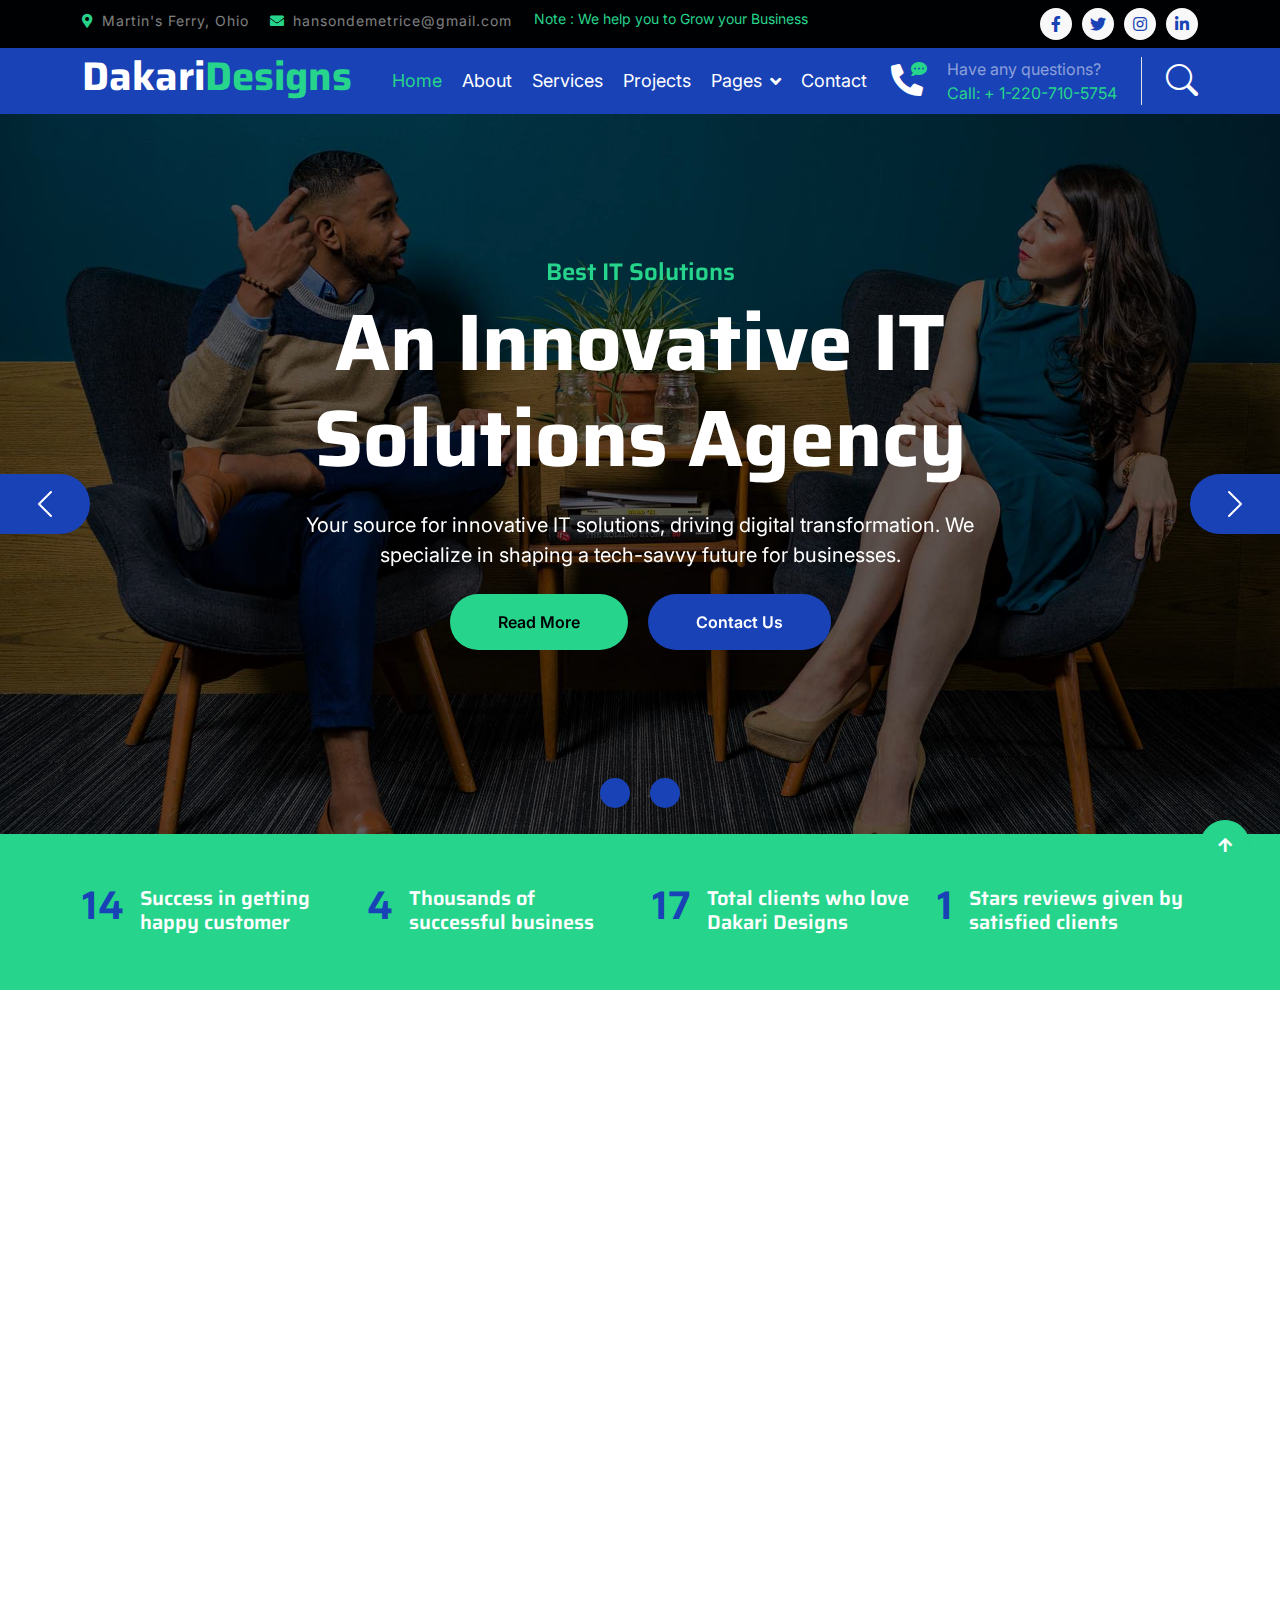
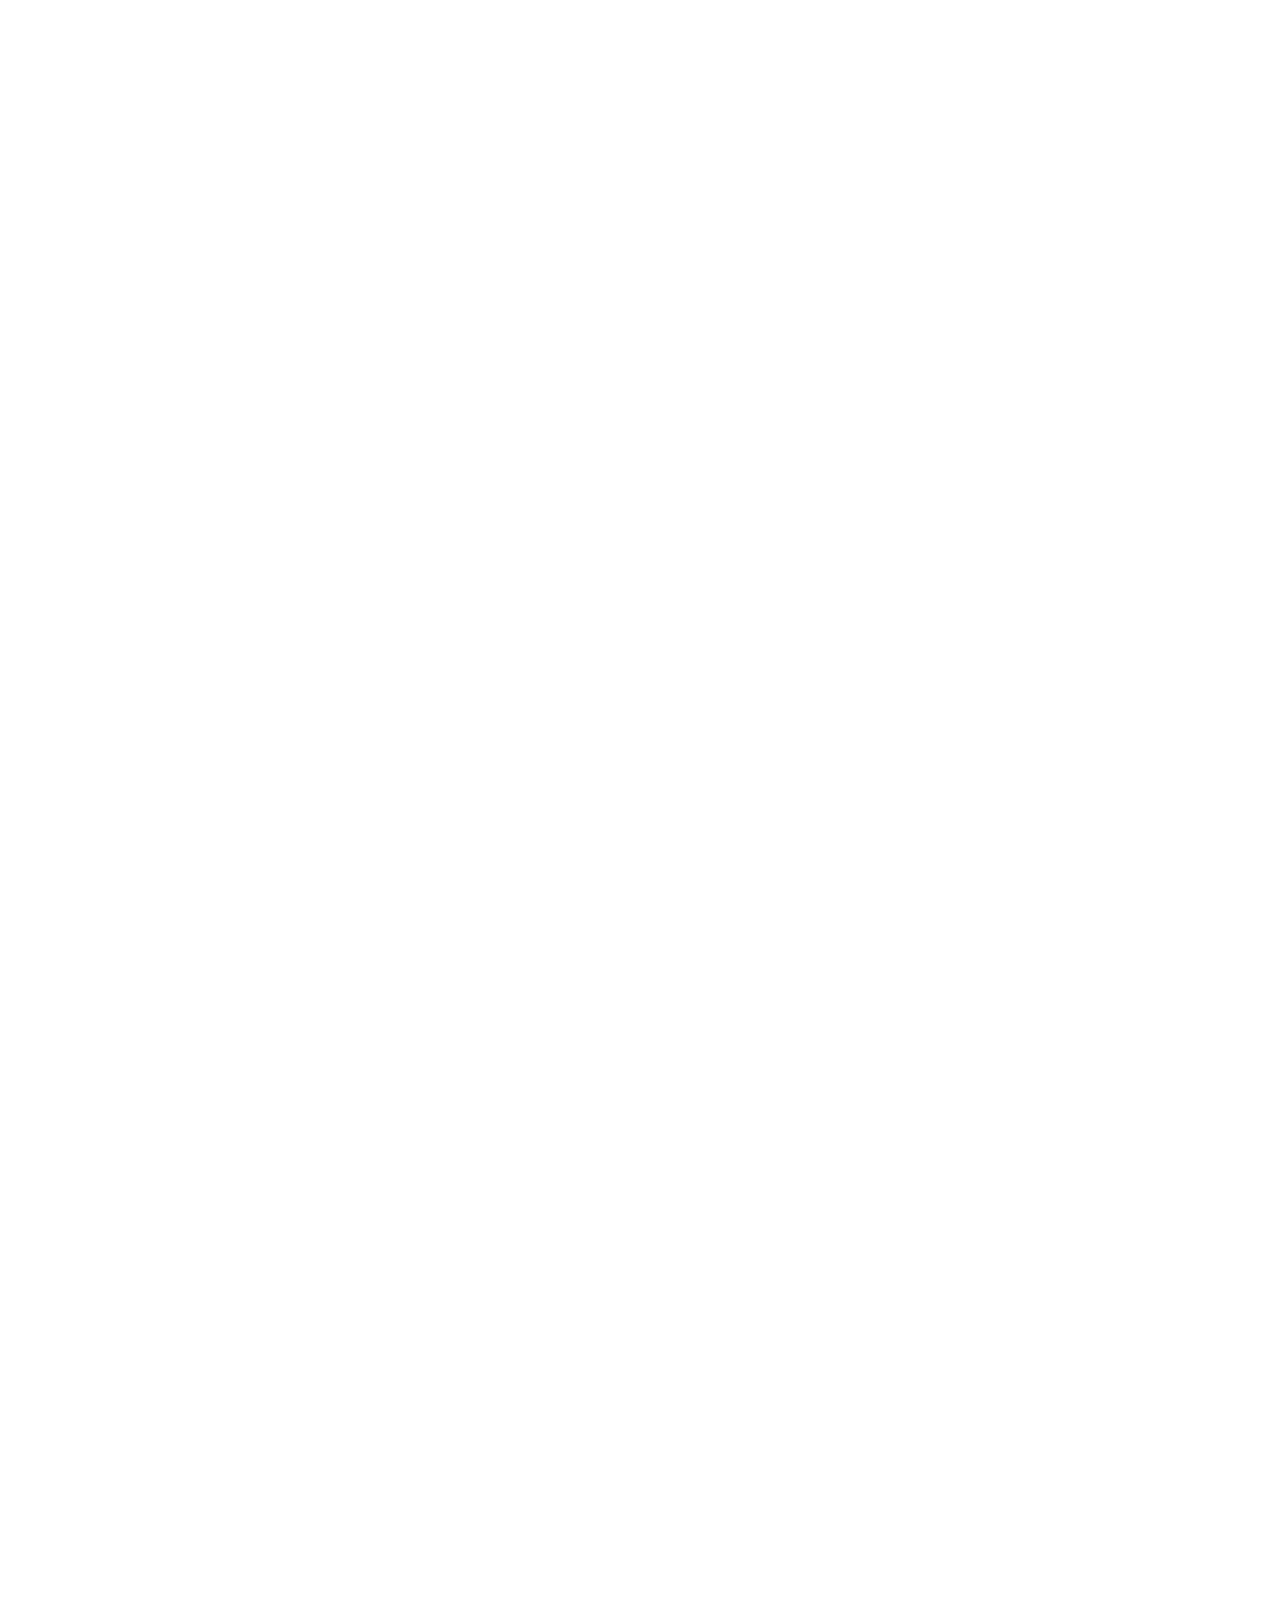
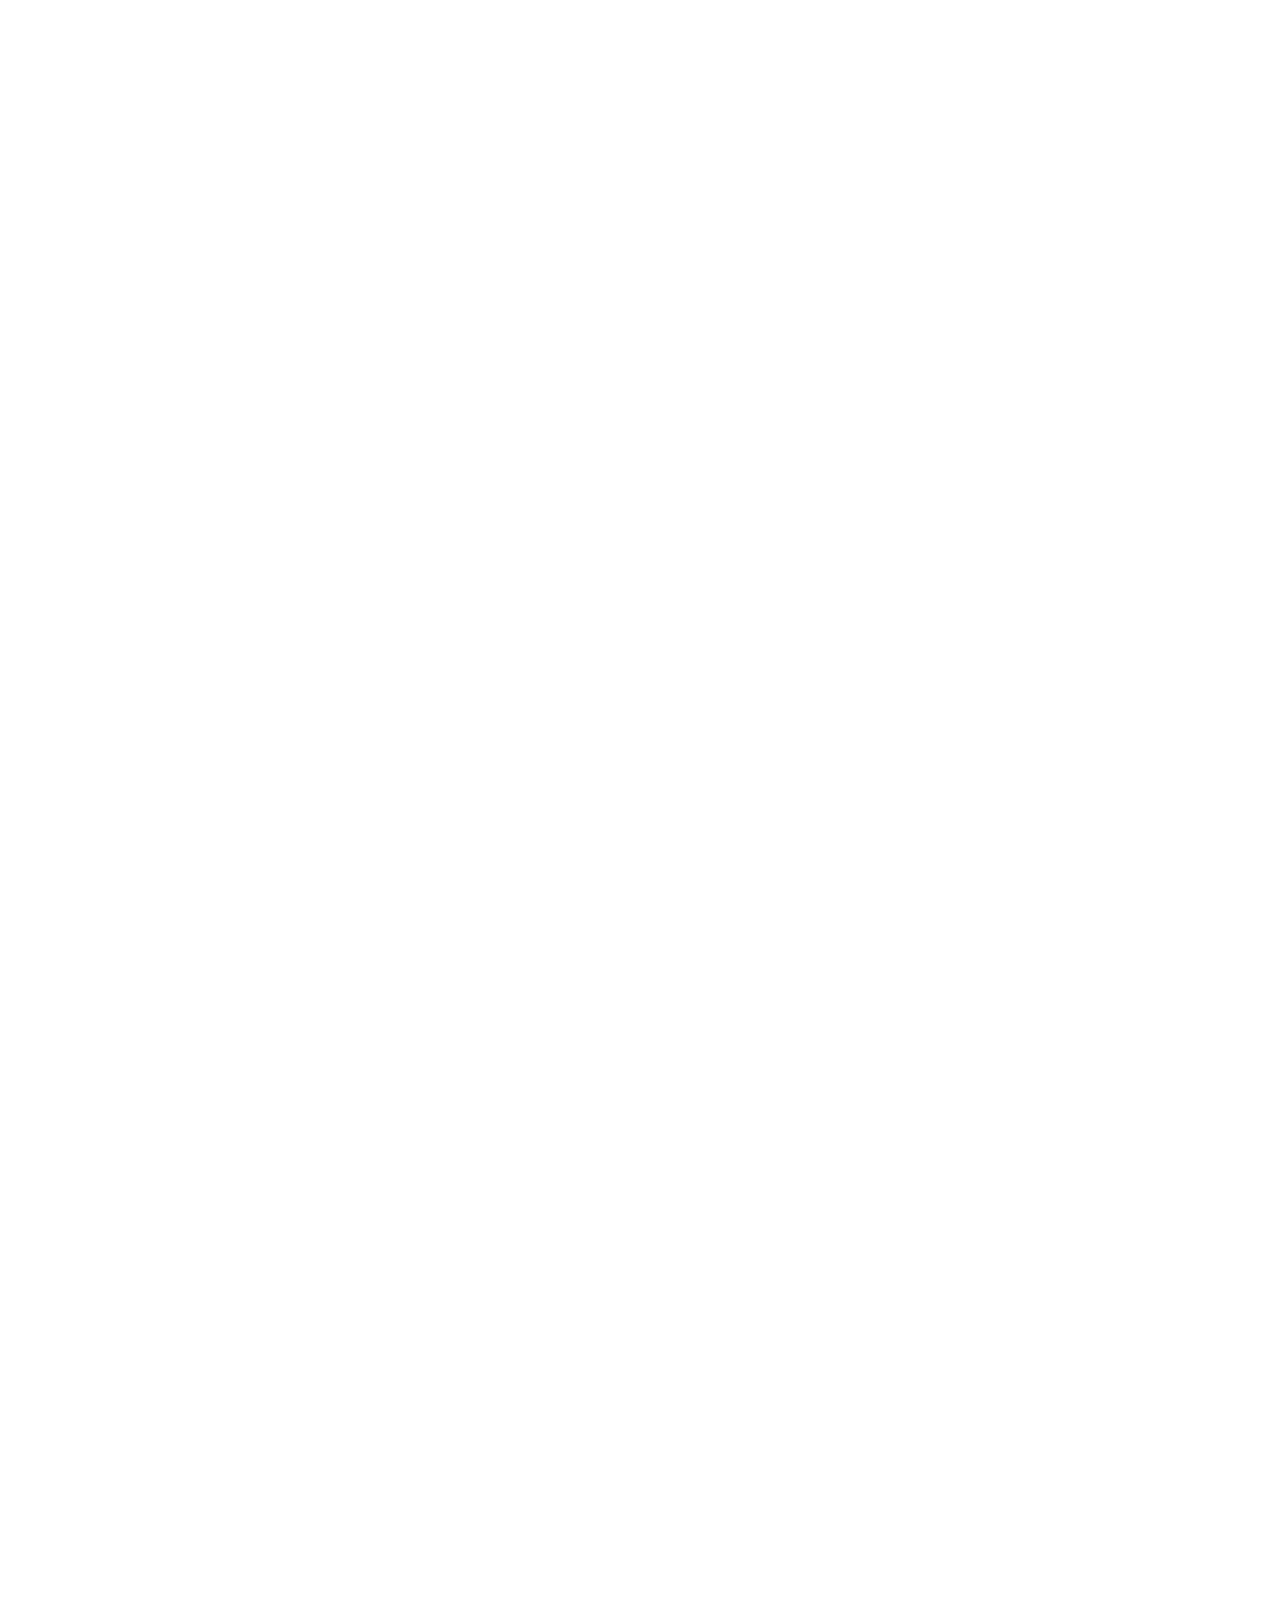
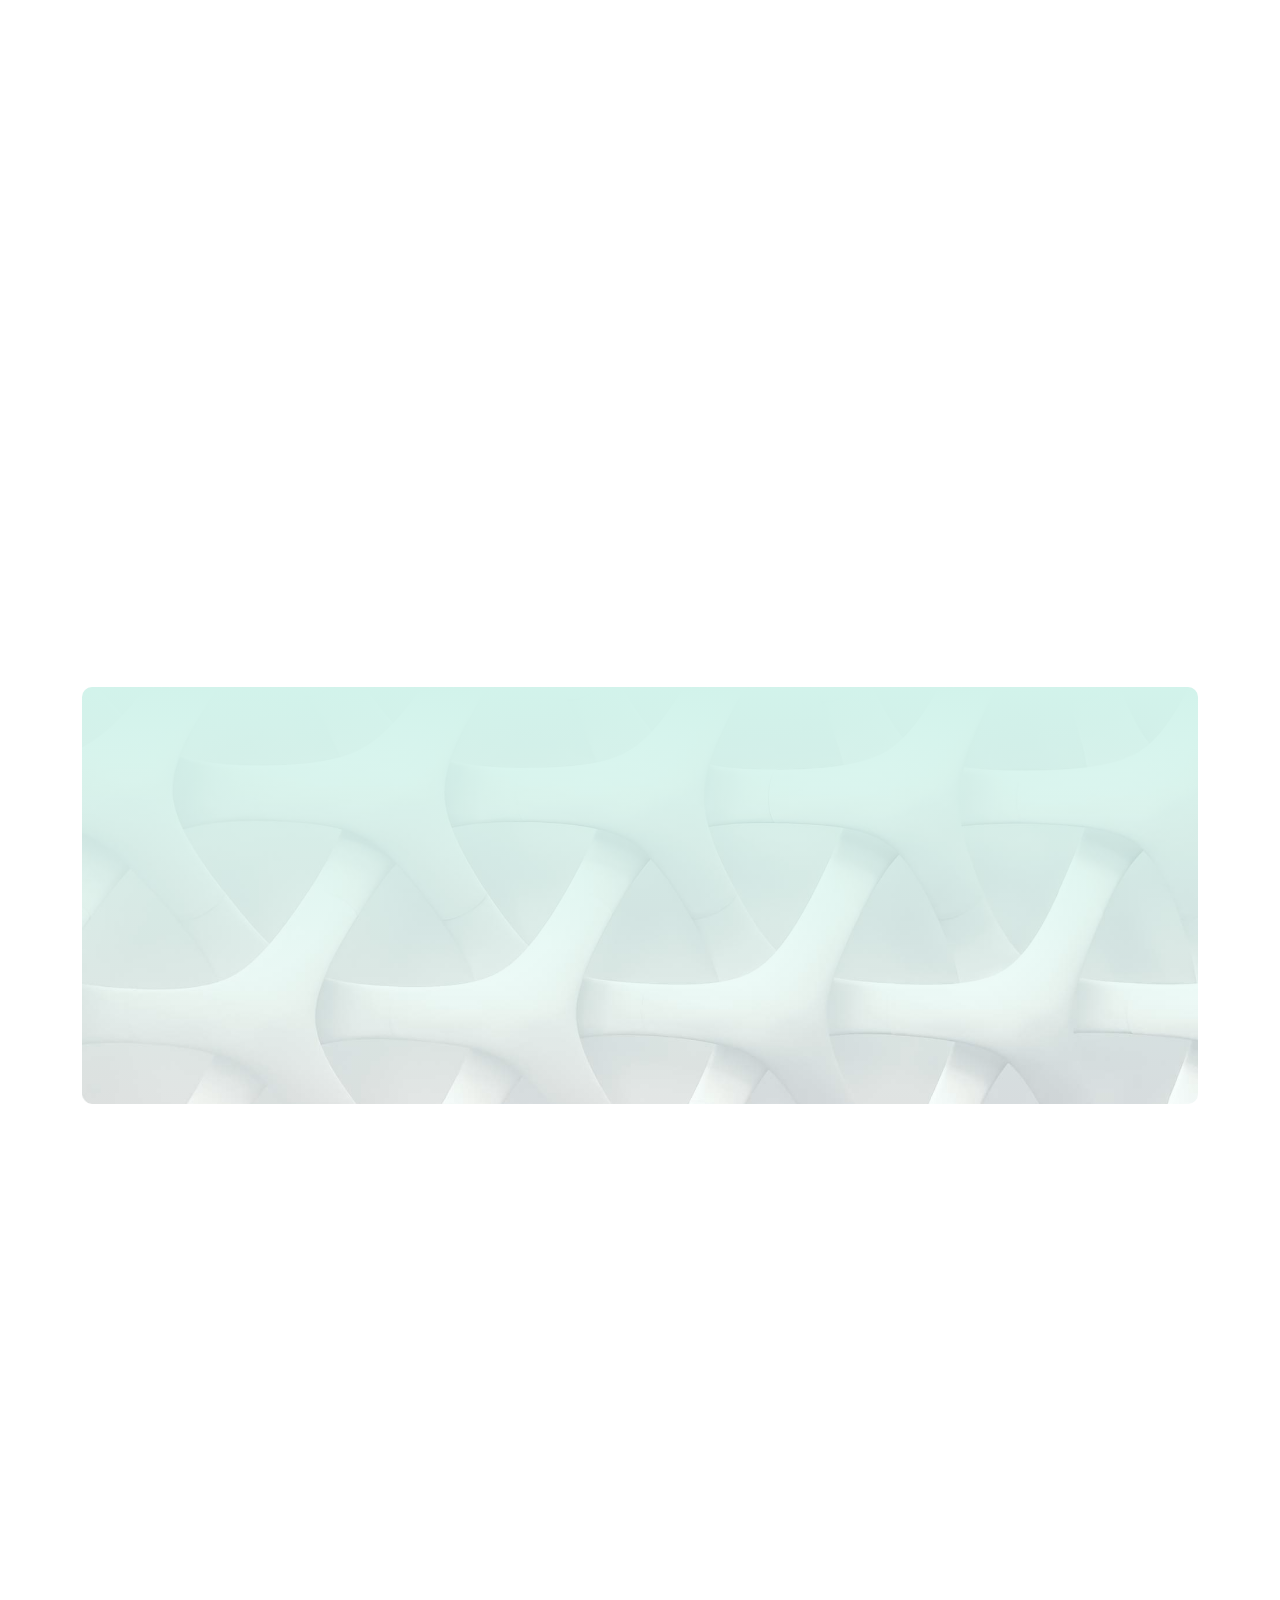
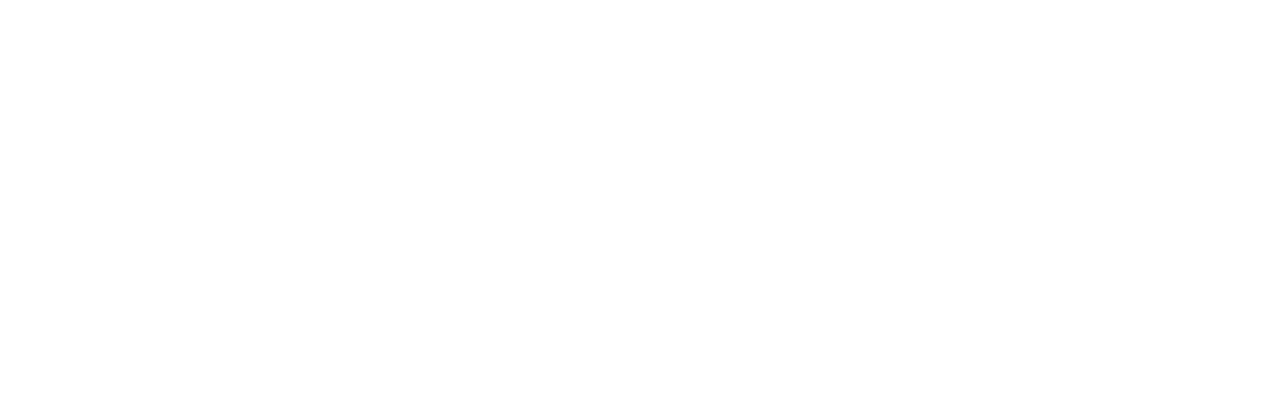
<file: index.html>
<!DOCTYPE html>
<html lang="en">

    <head>
        <meta charset="utf-8">
        <title>Dakari Designs - IT Solutions</title>
        <meta content="width=device-width, initial-scale=1.0" name="viewport">
        <meta content="" name="keywords">
        <meta content="" name="description">

        <!-- Google Web Fonts -->
        <link rel="preconnect" href="https://fonts.googleapis.com">
        <link rel="preconnect" href="https://fonts.gstatic.com" crossorigin>
        <link href="https://fonts.googleapis.com/css2?family=Inter:wght@400;500;600&family=Saira:wght@500;600;700&display=swap" rel="stylesheet"> 

        <!-- Icon Font Stylesheet -->
        <link href="https://cdnjs.cloudflare.com/ajax/libs/font-awesome/5.10.0/css/all.min.css" rel="stylesheet">
        <link href="https://cdn.jsdelivr.net/npm/bootstrap-icons@1.4.1/font/bootstrap-icons.css" rel="stylesheet">

        <!-- Libraries Stylesheet -->
        <link href="lib/animate/animate.min.css" rel="stylesheet">
        <link href="lib/owlcarousel/assets/owl.carousel.min.css" rel="stylesheet">

        <!-- Customized Bootstrap Stylesheet -->
        <link href="css/bootstrap.min.css" rel="stylesheet">

        <!-- Template Stylesheet -->
        <link href="css/style.css" rel="stylesheet">
    </head>

    <body>
        <!-- Spinner Start -->
        <div id="spinner" class="show position-fixed translate-middle w-100 vh-100 top-50 start-50 d-flex align-items-center justify-content-center">
            <div class="spinner-grow text-primary" role="status"></div>
        </div>
        <!-- Spinner End -->

        <!-- Topbar Start -->
        <div class="container-fluid bg-dark py-2 d-none d-md-flex">
            <div class="container">
                <div class="d-flex justify-content-between topbar">
                    <div class="top-info">
                        <small class="me-3 text-white-50"><a href="#"><i class="fas fa-map-marker-alt me-2 text-secondary"></i></a>Martin's Ferry, Ohio</small>
                        <small class="me-3 text-white-50"><a href="#"><i class="fas fa-envelope me-2 text-secondary"></i></a>hansondemetrice@gmail.com</small>
                    </div>
                    <div id="note" class="text-secondary d-none d-xl-flex"><small>Note : We help you to Grow your Business</small></div>
                    <div class="top-link">
                        <a href="" class="bg-light nav-fill btn btn-sm-square rounded-circle"><i class="fab fa-facebook-f text-primary"></i></a>
                        <a href="" class="bg-light nav-fill btn btn-sm-square rounded-circle"><i class="fab fa-twitter text-primary"></i></a>
                        <a href="" class="bg-light nav-fill btn btn-sm-square rounded-circle"><i class="fab fa-instagram text-primary"></i></a>
                        <a href="" class="bg-light nav-fill btn btn-sm-square rounded-circle me-0"><i class="fab fa-linkedin-in text-primary"></i></a>
                    </div>
                </div>
            </div>
        </div>
        <!-- Topbar End -->

        <!-- Navbar Start -->
        <div class="container-fluid bg-primary">
            <div class="container">
                <nav class="navbar navbar-dark navbar-expand-lg py-0">
                    <a href="index.html" class="navbar-brand">
                        <h1 class="text-white fw-bold d-block">Dakari<span class="text-secondary">Designs</span> </h1>
                    </a>
                    <button type="button" class="navbar-toggler me-0" data-bs-toggle="collapse" data-bs-target="#navbarCollapse">
                        <span class="navbar-toggler-icon"></span>
                    </button>
                    <div class="collapse navbar-collapse bg-transparent" id="navbarCollapse">
                        <div class="navbar-nav ms-auto mx-xl-auto p-0">
                            <a href="index.html" class="nav-item nav-link active text-secondary">Home</a>
                            <a href="about.html" class="nav-item nav-link">About</a>
                            <a href="service.html" class="nav-item nav-link">Services</a>
                            <a href="project.html" class="nav-item nav-link">Projects</a>
                            <div class="nav-item dropdown">
                                <a href="#" class="nav-link dropdown-toggle" data-bs-toggle="dropdown">Pages</a>
                                <div class="dropdown-menu rounded">
                                    <a href="team.html" class="dropdown-item">Our Team</a>
                                    <a href="testimonial.html" class="dropdown-item">Testimonial</a>
                                    <!-- <a href="404.html" class="dropdown-item">404 Page</a> -->
                                </div>
                            </div>
                            <a href="contact.html" class="nav-item nav-link">Contact</a>
                        </div>
                    </div>
                    <div class="d-none d-xl-flex flex-shirink-0">
                        <div id="phone-tada" class="d-flex align-items-center justify-content-center me-4">
                            <a href="" class="position-relative animated tada infinite">
                                <i class="fa fa-phone-alt text-white fa-2x"></i>
                                <div class="position-absolute" style="top: -7px; left: 20px;">
                                    <span><i class="fa fa-comment-dots text-secondary"></i></span>
                                </div>
                            </a>
                        </div>
                        <div class="d-flex flex-column pe-4 border-end">
                            <span class="text-white-50">Have any questions?</span>
                            <span class="text-secondary">Call: + 1-220-710-5754</span>
                        </div>
                        <div class="d-flex align-items-center justify-content-center ms-4 ">
                            <a href="#"><i class="bi bi-search text-white fa-2x"></i> </a>
                        </div>
                    </div>
                </nav>
            </div>
        </div>
        <!-- Navbar End -->

        <!-- Carousel Start -->
        <div class="container-fluid px-0">
            <div id="carouselId" class="carousel slide" data-bs-ride="carousel">
                <ol class="carousel-indicators">
                    <li data-bs-target="#carouselId" data-bs-slide-to="0" class="active" aria-current="true" aria-label="First slide"></li>
                    <li data-bs-target="#carouselId" data-bs-slide-to="1" aria-label="Second slide"></li>
                </ol>
                <div class="carousel-inner" role="listbox">
                    <div class="carousel-item active">
                        <img src="img/carousel-1.jpg" class="img-fluid" alt="First slide">
                        <div class="carousel-caption">
                            <div class="container carousel-content">
                                <h6 class="text-secondary h4 animated fadeInUp">Best IT Solutions</h6>
                                <h1 class="text-white display-1 mb-4 animated fadeInRight">An Innovative IT Solutions Agency</h1>
                                <p class="mb-4 text-white fs-5 animated fadeInDown">Your source for innovative IT solutions, driving digital transformation. We specialize in shaping a tech-savvy future for businesses.</p>
                                <a href="./testimonial.html" class="me-2"><button type="button" class="px-4 py-sm-3 px-sm-5 btn btn-primary rounded-pill carousel-content-btn1 animated fadeInLeft">Read More</button></a>
                                <a href="./contact.html" class="ms-2"><button type="button" class="px-4 py-sm-3 px-sm-5 btn btn-primary rounded-pill carousel-content-btn2 animated fadeInRight">Contact Us</button></a>
                            </div>
                        </div>
                    </div>
                    <div class="carousel-item">
                        <img src="img/carousel-2.jpg" class="img-fluid" alt="Second slide">
                        <div class="carousel-caption">
                            <div class="container carousel-content">
                                <h6 class="text-secondary h4 animated fadeInUp">Best IT Solutions</h6>
                                <h1 class="text-white display-1 mb-4 animated fadeInLeft">Quality Digital Services You Really Need!</h1>
                                <p class="mb-4 text-white fs-5 animated fadeInDown">Elevate your digital presence with our quality services. We specialize in delivering tailored solutions for your success.</p>
                                <a href="./testimonial.html" class="me-2"><button type="button" class="px-4 py-sm-3 px-sm-5 btn btn-primary rounded-pill carousel-content-btn1 animated fadeInLeft">Read More</button></a>
                                <a href="./contact.html" class="ms-2"><button type="button" class="px-4 py-sm-3 px-sm-5 btn btn-primary rounded-pill carousel-content-btn2 animated fadeInRight">Contact Us</button></a>
                            </div>
                        </div>
                    </div>
                </div>
                <button class="carousel-control-prev" type="button" data-bs-target="#carouselId" data-bs-slide="prev">
                    <span class="carousel-control-prev-icon" aria-hidden="true"></span>
                    <span class="visually-hidden">Previous</span>
                </button>
                <button class="carousel-control-next" type="button" data-bs-target="#carouselId" data-bs-slide="next">
                    <span class="carousel-control-next-icon" aria-hidden="true"></span>
                    <span class="visually-hidden">Next</span>
                </button>
            </div>
        </div>
        <!-- Carousel End -->


        <!-- Fact Start -->
        <div class="container-fluid bg-secondary py-5">
            <div class="container">
                <div class="row">
                    <div class="col-lg-3 wow fadeIn" data-wow-delay=".1s">
                        <div class="d-flex counter">
                            <h1 class="me-3 text-primary counter-value">99</h1>
                            <h5 class="text-white mt-1">Success in getting happy customer</h5>
                        </div>
                    </div>
                    <div class="col-lg-3 wow fadeIn" data-wow-delay=".3s">
                        <div class="d-flex counter">
                            <h1 class="me-3 text-primary counter-value">25</h1>
                            <h5 class="text-white mt-1">Thousands of successful business</h5>
                        </div>
                    </div>
                    <div class="col-lg-3 wow fadeIn" data-wow-delay=".5s">
                        <div class="d-flex counter">
                            <h1 class="me-3 text-primary counter-value">120</h1>
                            <h5 class="text-white mt-1">Total clients who love Dakari Designs</h5>
                        </div>
                    </div>
                    <div class="col-lg-3 wow fadeIn" data-wow-delay=".7s">
                        <div class="d-flex counter">
                            <h1 class="me-3 text-primary counter-value">5</h1>
                            <h5 class="text-white mt-1">Stars reviews given by satisfied clients</h5>
                        </div>
                    </div>
                </div>
            </div>
        </div>
        <!-- Fact End -->


        <!-- About Start -->
        <div class="container-fluid py-5 my-5">
            <div class="container pt-5">
                <div class="row g-5">
                    <div class="col-lg-5 col-md-6 col-sm-12 wow fadeIn" data-wow-delay=".3s">
                        <div class="h-100 position-relative">
                            <img src="img/about-1.jpg" class="img-fluid w-75 rounded" alt="" style="margin-bottom: 25%;">
                            <div class="position-absolute w-75" style="top: 25%; left: 25%;">
                                <img src="img/about-2.jpg" class="img-fluid w-100 rounded" alt="">
                            </div>
                        </div>
                    </div>
                    <div class="col-lg-7 col-md-6 col-sm-12 wow fadeIn" data-wow-delay=".5s">
                        <h5 class="text-primary">About Us</h5>
                        <h1 class="mb-4">About DakariDesigns Agency And It's Innovative IT Solutions</h1>
                        <p>DakariDesigns Agency is a forward-thinking IT solutions provider known for its innovation and commitment to excellence. We specialize in creating customized digital solutions, from software development to website design, all designed to help businesses thrive in the digital age. Our dedicated team of experts works closely with clients to understand their unique needs and deliver results that exceed expectations. Choose DakariDesigns Agency for cutting-edge IT solutions that drive success in today's fast-paced digital landscape.</p>
                        <p class="mb-4">At DakariDesigns Agency, we're driven by technology's transformative potential. Our dedication to innovation and quality sets us apart. Join us for personalized digital solutions that elevate your business.</p>
                        <a href="./about.html" class="btn btn-secondary rounded-pill px-5 py-3 text-white">More Details</a>
                    </div>
                </div>
            </div>
        </div>
        <!-- About End -->


        <!-- Services Start -->
        <div class="container-fluid services py-5 mb-5">
            <div class="container">
                <div class="text-center mx-auto pb-5 wow fadeIn" data-wow-delay=".3s" style="max-width: 600px;">
                    <h5 class="text-primary">Our Services</h5>
                    <h1>Services Built Specifically For Your Business</h1>
                </div>
                <div class="row g-5 services-inner">
                    <div class="col-md-6 col-lg-4 wow fadeIn" data-wow-delay=".3s">
                        <div class="services-item bg-light">
                            <div class="p-4 text-center services-content">
                                <div class="services-content-icon">
                                    <i class="fa fa-code fa-7x mb-4 text-primary"></i>
                                    <h4 class="mb-3">Web Design</h4>
                                    <p class="mb-4">Elevate your online presence with Dakari's expertise. Our designs combine aesthetics and usability for engaging, effective websites.</p><br>
                                    <a href="./service.html" class="btn btn-secondary text-white px-5 py-3 rounded-pill">Read More</a>
                                </div>
                            </div>
                        </div>
                    </div>
                    <div class="col-md-6 col-lg-4 wow fadeIn" data-wow-delay=".5s">
                        <div class="services-item bg-light">
                            <div class="p-4 text-center services-content">
                                <div class="services-content-icon">
                                    <i class="fa fa-file-code fa-7x mb-4 text-primary"></i>
                                    <h4 class="mb-3">Web Development</h4>
                                    <p class="mb-4"> we transform ideas into fully functional websites. Our expert developers code with precision to create seamless, tailored online experiences.</p>
                                    <a href="./service.html" class="btn btn-secondary text-white px-5 py-3 rounded-pill">Read More</a>
                                </div>
                            </div>
                        </div>
                    </div>
                    <div class="col-md-6 col-lg-4 wow fadeIn" data-wow-delay=".7s">
                        <div class="services-item bg-light">
                            <div class="p-4 text-center services-content">
                                <div class="services-content-icon">
                                    <i class="fa fa-external-link-alt fa-7x mb-4 text-primary"></i>
                                    <h4 class="mb-3">UI/UX Design</h4>
                                    <p class="mb-4">We craft seamless digital experiences with captivating user experiences to ensure your digital products are not just functional, but delightful.</p>
                                    <a href="./service.html" class="btn btn-secondary text-white px-5 py-3 rounded-pill">Read More</a>
                                </div>
                            </div>
                        </div>
                    </div>
                    <div class="col-md-6 col-lg-4 wow fadeIn" data-wow-delay=".3s">
                        <div class="services-item bg-light">
                            <div class="p-4 text-center services-content">
                                <div class="services-content-icon">
                                    <i class="fas fa-user-secret fa-7x mb-4 text-primary"></i>
                                    <h4 class="mb-3">Web Cecurity</h4>
                                    <p class="mb-4">Protecting your digital assets is our top priority at DakariDesigns. Our robust solutions ensure your website remains safe from threats, giving you peace of mind in the digital realm.</p>
                                    <a href="./service.html" class="btn btn-secondary text-white px-5 py-3 rounded-pill">Read More</a>
                                </div>
                                
                            </div>
                        </div>
                    </div>
                    <div class="col-md-6 col-lg-4 wow fadeIn" data-wow-delay=".5s">
                        <div class="services-item bg-light">
                            <div class="p-4 text-center services-content">
                                <div class="services-content-icon">
                                    <i class="fa fa-envelope-open fa-7x mb-4 text-primary"></i>
                                    <h4 class="mb-3">Digital Marketing</h4>
                                    <p class="mb-4">Dakari's strategic approach maximizes your online reach. From SEO to social media, we amplify your brand's digital presence for tangible results.</p><br>
                                    <a href="./service.html" class="btn btn-secondary text-white px-5 py-3 rounded-pill">Read More</a>
                                </div>
                            </div>
                        </div>
                    </div>
                    <div class="col-md-6 col-lg-4 wow fadeIn" data-wow-delay=".7s">
                        <div class="services-item bg-light">
                            <div class="p-4 text-center services-content">
                                <div class="services-content-icon">
                                    <i class="fas fa-laptop fa-7x mb-4 text-primary"></i>
                                    <h4 class="mb-3">Programming</h4>
                                    <p class="mb-4">At DakariDesigns, we're the architects of the digital world. Our expert programmers craft custom code to bring your digital dreams to life, ensuring seamless functionality and tailored solutions.</p>
                                    <a href="./service.html" class="btn btn-secondary text-white px-5 py-3 rounded-pill">Read More</a>
                                </div>
                            </div>
                        </div>
                    </div>
                </div>
            </div>
        </div>
        <!-- Services End -->


        <!-- Project Start -->
        <div class="container-fluid project py-5 mb-5">
            <div class="container">
                <div class="text-center mx-auto pb-5 wow fadeIn" data-wow-delay=".3s" style="max-width: 600px;">
                    <h5 class="text-primary">Our Project</h5>
                    <h1>Our Recently Completed Projects</h1>
                </div>
                <div class="row g-5">
                    <div class="col-md-6 col-lg-4 wow fadeIn" data-wow-delay=".3s">
                        <div class="project-item">
                            <div class="project-img">
                                <img src="img/project-1.jpg" class="img-fluid w-100 rounded" alt="">
                                <div class="project-content">
                                    <a href="./project.html" class="text-center">
                                        <h4 class="text-secondary">Web design</h4>
                                        <p class="m-0 text-white">Web Analysis</p>
                                    </a>
                                </div>
                            </div>
                        </div>
                    </div>
                    <div class="col-md-6 col-lg-4 wow fadeIn" data-wow-delay=".5s">
                        <div class="project-item">
                            <div class="project-img">
                                <img src="img/project-2.jpg" class="img-fluid w-100 rounded" alt="">
                                <div class="project-content">
                                    <a href="./project.html" class="text-center">
                                        <h4 class="text-secondary">Cyber Security</h4>
                                        <p class="m-0 text-white">Cyber Security Core</p>
                                    </a>
                                </div>
                            </div>
                        </div>
                    </div>
                    <div class="col-md-6 col-lg-4 wow fadeIn" data-wow-delay=".7s">
                        <div class="project-item">
                            <div class="project-img">
                                <img src="img/project-3.jpg" class="img-fluid w-100 rounded" alt="">
                                <div class="project-content">
                                    <a href="./project.html" class="text-center">
                                        <h4 class="text-secondary">Mobile Info</h4>
                                        <p class="m-0 text-white">Upcomming Phone</p>
                                    </a>
                                </div>
                            </div>
                        </div>
                    </div>
                    <div class="col-md-6 col-lg-4 wow fadeIn" data-wow-delay=".3s">
                        <div class="project-item">
                            <div class="project-img">
                                <img src="img/project-4.jpg" class="img-fluid w-100 rounded" alt="">
                                <div class="project-content">
                                    <a href="./project.html" class="text-center">
                                        <h4 class="text-secondary">Web Development</h4>
                                        <p class="m-0 text-white">Web Analysis</p>
                                    </a>
                                </div>
                            </div>
                        </div>
                    </div>
                    <div class="col-md-6 col-lg-4 wow fadeIn" data-wow-delay=".5s">
                        <div class="project-item">
                            <div class="project-img">
                                <img src="img/project-5.jpg" class="img-fluid w-100 rounded" alt="">
                                <div class="project-content">
                                    <a href="./project.html" class="text-center">
                                        <h4 class="text-secondary">Digital Marketing</h4>
                                        <p class="m-0 text-white">Marketing Analysis</p>
                                    </a>
                                </div>
                            </div>
                        </div>
                    </div>
                    <div class="col-md-6 col-lg-4 wow fadeIn" data-wow-delay=".7s">
                        <div class="project-item">
                            <div class="project-img">
                                <img src="img/project-6.jpg" class="img-fluid w-100 rounded" alt="">
                                <div class="project-content">
                                    <a href="./project.html" class="text-center">
                                        <h4 class="text-secondary">keyword Research</h4>
                                        <p class="m-0 text-white">keyword Analysis</p>
                                    </a>
                                </div>
                            </div>
                        </div>
                    </div>
                </div>
            </div>
        </div>
        <!-- Project End -->


        <!-- Blog Start -->
        <!-- <div class="container-fluid blog py-5 mb-5">
            <div class="container">
                <div class="text-center mx-auto pb-5 wow fadeIn" data-wow-delay=".3s" style="max-width: 600px;">
                    <h5 class="text-primary">Our Blog</h5>
                    <h1>Latest Blog & News</h1>
                </div>
                <div class="row g-5 justify-content-center">
                    <div class="col-lg-6 col-xl-4 wow fadeIn" data-wow-delay=".3s">
                        <div class="blog-item position-relative bg-light rounded">
                            <img src="img/blog-1.jpg" class="img-fluid w-100 rounded-top" alt="">
                            <span class="position-absolute px-4 py-3 bg-primary text-white rounded" style="top: -28px; right: 20px;">Web Design</span>
                            <div class="blog-btn d-flex justify-content-between position-relative px-3" style="margin-top: -75px;">
                                <div class="blog-icon btn btn-secondary px-3 rounded-pill my-auto">
                                    <a href="" class="btn text-white">Read More</a>
                                </div>
                                <div class="blog-btn-icon btn btn-secondary px-4 py-3 rounded-pill ">
                                    <div class="blog-icon-1">
                                        <p class="text-white px-2">Share<i class="fa fa-arrow-right ms-3"></i></p>
                                    </div>
                                    <div class="blog-icon-2">
                                        <a href="" class="btn me-1"><i class="fab fa-facebook-f text-white"></i></a>
                                        <a href="" class="btn me-1"><i class="fab fa-twitter text-white"></i></a>
                                        <a href="" class="btn me-1"><i class="fab fa-instagram text-white"></i></a>
                                    </div>
                                </div>
                            </div>
                            <div class="blog-content text-center position-relative px-3" style="margin-top: -25px;">
                                <img src="img/admin.jpg" class="img-fluid rounded-circle border border-4 border-white mb-3" alt="">
                                <h5 class="">By Daniel Martin</h5>
                                <span class="text-secondary">24 March 2023</span>
                                <p class="py-2">Lorem ipsum dolor sit amet elit. Sed efficitur quis purus ut interdum. Aliquam dolor eget urna ultricies tincidunt libero sit amet</p>
                            </div>
                            <div class="blog-coment d-flex justify-content-between px-4 py-2 border bg-primary rounded-bottom">
                                <a href="" class="text-white"><small><i class="fas fa-share me-2 text-secondary"></i>5324 Share</small></a>
                                <a href="" class="text-white"><small><i class="fa fa-comments me-2 text-secondary"></i>5 Comments</small></a>
                            </div>
                        </div>
                    </div>
                    <div class="col-lg-6 col-xl-4 wow fadeIn" data-wow-delay=".5s">
                        <div class="blog-item position-relative bg-light rounded">
                            <img src="img/blog-2.jpg" class="img-fluid w-100 rounded-top" alt="">
                            <span class="position-absolute px-4 py-3 bg-primary text-white rounded" style="top: -28px; right: 20px;">Development</span>
                            <div class="blog-btn d-flex justify-content-between position-relative px-3" style="margin-top: -75px;">
                                <div class="blog-icon btn btn-secondary px-3 rounded-pill my-auto">
                                    <a href="" class="btn text-white ">Read More</a>
                                </div>
                                <div class="blog-btn-icon btn btn-secondary px-4 py-3 rounded-pill ">
                                    <div class="blog-icon-1">
                                        <p class="text-white px-2">Share<i class="fa fa-arrow-right ms-3"></i></p>
                                    </div>
                                    <div class="blog-icon-2">
                                        <a href="" class="btn me-1"><i class="fab fa-facebook-f text-white"></i></a>
                                        <a href="" class="btn me-1"><i class="fab fa-twitter text-white"></i></a>
                                        <a href="" class="btn me-1"><i class="fab fa-instagram text-white"></i></a>
                                    </div>
                                </div>
                            </div>
                            <div class="blog-content text-center position-relative px-3" style="margin-top: -25px;">
                                <img src="img/admin.jpg" class="img-fluid rounded-circle border border-4 border-white mb-3" alt="">
                                <h5 class="">By Daniel Martin</h5>
                                <span class="text-secondary">23 April 2023</span>
                                <p class="py-2">Lorem ipsum dolor sit amet elit. Sed efficitur quis purus ut interdum. Aliquam dolor eget urna ultricies tincidunt libero sit amet</p>
                            </div>
                            <div class="blog-coment d-flex justify-content-between px-4 py-2 border bg-primary rounded-bottom">
                                <a href="" class="text-white"><small><i class="fas fa-share me-2 text-secondary"></i>5324 Share</small></a>
                                <a href="" class="text-white"><small><i class="fa fa-comments me-2 text-secondary"></i>5 Comments</small></a>
                            </div>
                        </div>
                    </div>
                    <div class="col-lg-6 col-xl-4 wow fadeIn" data-wow-delay=".7s">
                        <div class="blog-item position-relative bg-light rounded">
                            <img src="img/blog-3.jpg" class="img-fluid w-100 rounded-top" alt="">
                            <span class="position-absolute px-4 py-3 bg-primary text-white rounded" style="top: -28px; right: 20px;">Mobile App</span>
                            <div class="blog-btn d-flex justify-content-between position-relative px-3" style="margin-top: -75px;">
                                <div class="blog-icon btn btn-secondary px-3 rounded-pill my-auto">
                                    <a href="" class="btn text-white ">Read More</a>
                                </div>
                                <div class="blog-btn-icon btn btn-secondary px-4 py-3 rounded-pill ">
                                    <div class="blog-icon-1">
                                        <p class="text-white px-2">Share<i class="fa fa-arrow-right ms-3"></i></p>
                                    </div>
                                    <div class="blog-icon-2">
                                        <a href="" class="btn me-1"><i class="fab fa-facebook-f text-white"></i></a>
                                        <a href="" class="btn me-1"><i class="fab fa-twitter text-white"></i></a>
                                        <a href="" class="btn me-1"><i class="fab fa-instagram text-white"></i></a>
                                    </div>
                                </div>
                            </div>
                            <div class="blog-content text-center position-relative px-3" style="margin-top: -25px;">
                                <img src="img/admin.jpg" class="img-fluid rounded-circle border border-4 border-white mb-3" alt="">
                                <h5 class="">By Daniel Martin</h5>
                                <span class="text-secondary">30 jan 2023</span>
                                <p class="py-2">Lorem ipsum dolor sit amet elit. Sed efficitur quis purus ut interdum. Aliquam dolor eget urna ultricies tincidunt libero sit amet</p>
                            </div>
                            <div class="blog-coments d-flex justify-content-between px-4 py-2 border bg-primary rounded-bottom">
                                <a href="" class="text-white"><small><i class="fas fa-share me-2 text-secondary"></i>5324 Share</small></a>
                                <a href="" class="text-white"><small><i class="fa fa-comments me-2 text-secondary"></i>5 Comments</small></a>
                            </div>
                        </div>
                    </div>
                </div>
            </div>
        </div> -->
        <!-- Blog End -->


        <!-- Team Start -->
        <div class="container-fluid py-5 mb-5 team">
            <div class="container">
                <div class="text-center mx-auto pb-5 wow fadeIn" data-wow-delay=".3s" style="max-width: 600px;">
                    <h5 class="text-primary">Our Team</h5>
                    <h1>Meet our expert Team</h1>
                </div>
                <div class="owl-carousel team-carousel wow fadeIn" data-wow-delay=".5s">
                    <div class="rounded team-item">
                        <div class="team-content">
                            <div class="team-img-icon">
                                <div class="team-img rounded-circle">
                                    <img src="img/team-1.jpg" class="img-fluid w-100 rounded-circle" alt="">
                                </div>
                                <div class="team-name text-center py-3">
                                    <h4 class="">Anne D. Gross</h4>
                                    <p class="m-0">Web Designer</p>
                                </div>
                                <div class="team-icon d-flex justify-content-center pb-4">
                                    <a class="btn btn-square btn-secondary text-white rounded-circle m-1" ><i class="fab fa-facebook-f"></i></a>
                                    <a class="btn btn-square btn-secondary text-white rounded-circle m-1" ><i class="fab fa-twitter"></i></a>
                                    <a class="btn btn-square btn-secondary text-white rounded-circle m-1" ><i class="fab fa-instagram"></i></a>
                                    <a class="btn btn-square btn-secondary text-white rounded-circle m-1" ><i class="fab fa-linkedin-in"></i></a>
                                </div>
                            </div>
                        </div>
                    </div>
                    <div class="rounded team-item">
                        <div class="team-content">
                            <div class="team-img-icon">
                                <div class="team-img rounded-circle">
                                    <img src="img/team-2.jpg" class="img-fluid w-100 rounded-circle" alt="">
                                </div>
                                <div class="team-name text-center py-3">
                                    <h4 class="">Antonio P. Malone</h4>
                                    <p class="m-0">Frontend Developer</p>
                                </div>
                                <div class="team-icon d-flex justify-content-center pb-4">
                                    <a class="btn btn-square btn-secondary text-white rounded-circle m-1" ><i class="fab fa-facebook-f"></i></a>
                                    <a class="btn btn-square btn-secondary text-white rounded-circle m-1" ><i class="fab fa-twitter"></i></a>
                                    <a class="btn btn-square btn-secondary text-white rounded-circle m-1" ><i class="fab fa-instagram"></i></a>
                                    <a class="btn btn-square btn-secondary text-white rounded-circle m-1" ><i class="fab fa-linkedin-in"></i></a>
                                </div>
                            </div>
                        </div>
                    </div>
                    <div class="rounded team-item">
                        <div class="team-content">
                            <div class="team-img-icon">
                                <div class="team-img rounded-circle">
                                    <img src="img/team-3.jpg" class="img-fluid w-100 rounded-circle" alt="">
                                </div>
                                <div class="team-name text-center py-3">
                                    <h4 class="">Irma J. Nix</h4>
                                    <p class="m-0">Wordpress Developer</p>
                                </div>
                                <div class="team-icon d-flex justify-content-center pb-4">
                                    <a class="btn btn-square btn-secondary text-white rounded-circle m-1" ><i class="fab fa-facebook-f"></i></a>
                                    <a class="btn btn-square btn-secondary text-white rounded-circle m-1" ><i class="fab fa-twitter"></i></a>
                                    <a class="btn btn-square btn-secondary text-white rounded-circle m-1" ><i class="fab fa-instagram"></i></a>
                                    <a class="btn btn-square btn-secondary text-white rounded-circle m-1" ><i class="fab fa-linkedin-in"></i></a>
                                </div>
                            </div>
                        </div>
                    </div>
                    <div class="rounded team-item">
                        <div class="team-content">
                            <div class="team-img-icon">
                                <div class="team-img rounded-circle">
                                    <img src="img/team-4.jpg" class="img-fluid w-100 rounded-circle" alt="">
                                </div>
                                <div class="team-name text-center py-3">
                                    <h4 class="">Michael T. Dantzler</h4>
                                    <p class="m-0">Backend Developer</p>
                                </div>
                                <div class="team-icon d-flex justify-content-center pb-4">
                                    <a class="btn btn-square btn-secondary text-white rounded-circle m-1" ><i class="fab fa-facebook-f"></i></a>
                                    <a class="btn btn-square btn-secondary text-white rounded-circle m-1" ><i class="fab fa-twitter"></i></a>
                                    <a class="btn btn-square btn-secondary text-white rounded-circle m-1" ><i class="fab fa-instagram"></i></a>
                                    <a class="btn btn-square btn-secondary text-white rounded-circle m-1" ><i class="fab fa-linkedin-in"></i></a>
                                </div>
                            </div>
                        </div>
                    </div>
                </div>
            </div>
        </div>
        <!-- Team End -->

        <!-- Testimonial Start -->
        <div class="container-fluid testimonial py-5 mb-5">
            <div class="container">
                <div class="text-center mx-auto pb-5 wow fadeIn" data-wow-delay=".3s" style="max-width: 600px;">
                    <h5 class="text-primary">Our Testimonial</h5>
                    <h1>Our Client Saying!</h1>
                </div>
                <div class="owl-carousel testimonial-carousel wow fadeIn" data-wow-delay=".5s">
                    <div class="testimonial-item border p-4">
                        <div class="d-flex align-items-center">
                            <div class="">
                                <img src="img/testimonial-1.jpg" alt="">
                            </div>
                            <div class="ms-4">
                                <h4 class="text-secondary">Sarah M</h4>
                                <p class="m-0 pb-3">Small Business Owner</p>
                                <div class="d-flex pe-5">
                                    <i class="fas fa-star me-1 text-primary"></i>
                                    <i class="fas fa-star me-1 text-primary"></i>
                                    <i class="fas fa-star me-1 text-primary"></i>
                                    <i class="fas fa-star me-1 text-primary"></i>
                                    <i class="fas fa-star me-1 text-primary"></i>
                                </div>
                            </div>
                        </div>
                        <div class="border-top mt-4 pt-3">
                            <p class="mb-0">I highly recommend [Web Development Company] for their exceptional web development services. They not only created a beautifully designed website for my business but also provided valuable insights and ongoing support.</p>
                        </div>
                    </div>
                    <div class="testimonial-item border p-4">
                        <div class=" d-flex align-items-center">
                            <div class="">
                                <img src="img/testimonial-2.jpg" alt="">
                            </div>
                            <div class="ms-4">
                                <h4 class="text-secondary">David W</h4>
                                <p class="m-0 pb-3">Profession</p>
                                <div class="d-flex pe-5">
                                    <i class="fas fa-star me-1 text-primary"></i>
                                    <i class="fas fa-star me-1 text-primary"></i>
                                    <i class="fas fa-star me-1 text-primary"></i>
                                    <i class="fas fa-star me-1 text-primary"></i>
                                    <i class="fas fa-star me-1 text-primary"></i>
                                </div>
                            </div>
                        </div>
                        <div class="border-top mt-4 pt-3">
                            <p class="mb-0">Choosing [Web Development Company] was one of the best decisions I made for my online project. Their team's professionalism and dedication to delivering on time and within budget were remarkable.</p>
                        </div>
                    </div>
                    <div class="testimonial-item border p-4">
                        <div class=" d-flex align-items-center">
                            <div class="">
                                <img src="img/testimonial-3.jpg" alt="">
                            </div>
                            <div class="ms-4">
                                <h4 class="text-secondary">Lisa S</h4>
                                <p class="m-0 pb-3">Nonprofit Organization Director</p>
                                <div class="d-flex pe-5">
                                    <i class="fas fa-star me-1 text-primary"></i>
                                    <i class="fas fa-star me-1 text-primary"></i>
                                    <i class="fas fa-star me-1 text-primary"></i>
                                    <i class="fas fa-star me-1 text-primary"></i>
                                    <i class="fas fa-star me-1 text-primary"></i>
                                </div>
                            </div>
                        </div>
                        <div class="border-top mt-4 pt-3">
                            <p class="mb-0">I can't thank [Web Development Company] enough for their outstanding work. They took my vision and turned it into a reality.</p><br><br>
                        </div>
                    </div>
                    <div class="testimonial-item border p-4">
                        <div class=" d-flex align-items-center">
                            <div class="">
                                <img src="img/testimonial-4.jpg" alt="">
                            </div>
                            <div class="ms-4">
                                <h4 class="text-secondary">Mark H</h4>
                                <p class="m-0 pb-3">E-commerce Manager</p>
                                <div class="d-flex pe-5">
                                    <i class="fas fa-star me-1 text-primary"></i>
                                    <i class="fas fa-star me-1 text-primary"></i>
                                    <i class="fas fa-star me-1 text-primary"></i>
                                    <i class="fas fa-star me-1 text-primary"></i>
                                    <i class="fas fa-star me-1 text-primary"></i>
                                </div>
                            </div>
                        </div>
                        <div class="border-top mt-4 pt-3">
                            <p class="mb-0">Working with [Web Development Company] has been a game-changer for my e-commerce business. Their e-commerce solutions transformed my online store, resulting in increased sales and a better user experience.</p>
                        </div>
                    </div>
                </div>
            </div>
        </div>

        <!-- Testimonial End -->


        <!-- Contact Start -->
        <div class="container-fluid py-5 mt-5">
            <div class="container py-5">
                <!-- <div class="text-center mx-auto pb-5 wow fadeIn" data-wow-delay=".3s" style="max-width: 600px;">
                    <h5 class="text-primary">Get In Touch</h5>
                    <h1 class="mb-3">Contact for any query</h1>
                    <p class="mb-2">The contact form is currently inactive. Get a functional and working contact form with Ajax & PHP in a few minutes. Just copy and paste the files, add a little code and you're done. <a href="https://htmlcodex.com/contact-form">Download Now</a>.</p>
                </div> -->
                <div class="contact-detail position-relative p-xl-5">
                    <div class="row g-5 mb-5 justify-content-between p-5 p-xl-0">
                        <div class="col-xl-3 p-0 col-lg-6 wow fadeIn" data-wow-delay=".3s">
                            <div class="d-flex bg-light p-3 rounded">
                                <div class="flex-shrink-0 btn-square bg-secondary rounded-circle" style="width: 64px; height: 64px;">
                                    <i class="fas fa-map-marker-alt text-white"></i>
                                </div>
                                <div class="ms-3">
                                    <h4 class="text-primary">Address</h4>
                                    <a href="https://maps.app.goo.gl/vbc5Q1EiyBXHQD298" target="_blank" class="h5 font-15px">Martin's Ferry, Ohio</a>
                                </div>
                            </div>
                        </div>
                        <div class="col-xl-3 p-0 col-lg-6 wow fadeIn" data-wow-delay=".5s">
                            <div class="d-flex bg-light p-3 rounded">
                                <div class="flex-shrink-0 btn-square bg-secondary rounded-circle" style="width: 64px; height: 64px;">
                                    <i class="fa fa-phone text-white"></i>
                                </div>
                                <div class="ms-3">
                                    <h4 class="text-primary">Call Us</h4>
                                    <a class="h5 font-15px" href="tel:+1-220-710-5754" target="_blank">+1-220-710-5754</a>
                                </div>
                            </div>
                        </div>
                        <div class="col-xl-3 p-0 col-lg-6 wow fadeIn" data-wow-delay=".7s">
                            <div class="d-flex bg-light p-3 rounded">
                                <div class="flex-shrink-0 btn-square bg-secondary rounded-circle" style="width: 64px; height: 64px;">
                                    <i class="fa fa-envelope text-white"></i>
                                </div>
                                <div class="ms-3">
                                    <h4 class="text-primary">Email Us</h4>
                                    <a class="h5 font-15px" href="mailto:hansondemetrice@gmail.com" target="_blank">hansondemetrice@gmail.com</a>
                                </div>
                            </div>
                        </div>
                    </div>
                    <div class="row g-5">
                        <div class="col-lg-6 wow fadeIn p-5 p-xl-0" data-wow-delay=".3s">
                            <div class="p-xl-5 h-100 rounded contact-map">
                                <iframe class="rounded w-100 h-100" src="https://www.google.com/maps/embed?pb=!1m18!1m12!1m3!1d48824.12959488351!2d-80.72757894999998!3d40.10867895!2m3!1f0!2f0!3f0!3m2!1i1024!2i768!4f13.1!3m3!1m2!1s0x8835d7550ca08521%3A0x4d39c86134eed749!2sMartins%20Ferry%2C%20OH%2043935%2C%20USA!5e0!3m2!1sen!2sin!4v1699274833699!5m2!1sen!2sin" style="border:0;" allowfullscreen="" loading="lazy" referrerpolicy="no-referrer-when-downgrade"></iframe>
                            </div>
                        </div>
                        <div class="col-lg-6 wow fadeIn" data-wow-delay=".5s">
                            <div class="p-5 rounded contact-form">
                                <div class="mb-4">
                                    <input type="text" class="form-control border-0 py-3" placeholder="Your Name">
                                </div>
                                <div class="mb-4">
                                    <input type="email" class="form-control border-0 py-3" placeholder="Your Email">
                                </div>
                                <div class="mb-4">
                                    <input type="text" class="form-control border-0 py-3" placeholder="Project">
                                </div>
                                <div class="mb-4">
                                    <textarea class="w-100 form-control border-0 py-3" rows="6" cols="10" placeholder="Message"></textarea>
                                </div>
                                <div class="text-start">
                                    <button class="btn bg-primary text-white py-3 px-5" type="button">Send Message</button>
                                </div>
                            </div>
                        </div>
                    </div>
                </div>
            </div> 
        </div>
        <!-- Contact End -->


        <!-- Footer Start -->
         <div class="container-fluid footer bg-dark wow fadeIn" data-wow-delay=".3s">
            <div class="container pt-5 pb-4">
                <div class="row g-5">
                    <div class="col-lg-3 col-md-6">
                        <a href="index.html">
                            <h1 class="text-white fw-bold d-block">Dakari<span class="text-secondary">Designs</span> </h1>
                        </a>
                        <p class="mt-4 text-light">DakariDesigns Agency is a forward-thinking IT solutions provider known for its innovation and commitment to excellence.</p>
                        <div class="d-flex hightech-link">
                            <a class="btn-light nav-fill btn btn-square rounded-circle me-2"><i class="fab fa-facebook-f text-primary"></i></a>
                            <a class="btn-light nav-fill btn btn-square rounded-circle me-2"><i class="fab fa-twitter text-primary"></i></a>
                            <a class="btn-light nav-fill btn btn-square rounded-circle me-2"><i class="fab fa-instagram text-primary"></i></a>
                            <a class="btn-light nav-fill btn btn-square rounded-circle me-0"><i class="fab fa-linkedin-in text-primary"></i></a>
                        </div>
                    </div>
                    <div class="col-lg-3 col-md-6">
                        <a href="#" class="h3 text-secondary">Short Link</a>
                        <div class="mt-4 d-flex flex-column short-link">
                            <a href="./about.html" class="mb-2 text-white"><i class="fas fa-angle-right text-secondary me-2"></i>About us</a>
                            <a href="./contact.html" class="mb-2 text-white"><i class="fas fa-angle-right text-secondary me-2"></i>Contact us</a>
                            <a href="./service.html" class="mb-2 text-white"><i class="fas fa-angle-right text-secondary me-2"></i>Our Services</a>
                            <a href="./project.html" class="mb-2 text-white"><i class="fas fa-angle-right text-secondary me-2"></i>Our Projects</a>
                            <!-- <a href="" class="mb-2 text-white"><i class="fas fa-angle-right text-secondary me-2"></i>Latest Blog</a> -->
                        </div>
                    </div>
                    <div class="col-lg-3 col-md-6">
                        <a  class="h3 text-secondary">Help Link</a>
                        <div class="mt-4 d-flex flex-column help-link">
                            <a  class="mb-2 text-white"><i class="fas fa-angle-right text-secondary me-2"></i>Terms Of use</a>
                            <a  class="mb-2 text-white"><i class="fas fa-angle-right text-secondary me-2"></i>Privacy Policy</a>
                            <a  class="mb-2 text-white"><i class="fas fa-angle-right text-secondary me-2"></i>Helps</a>
                            <a  class="mb-2 text-white"><i class="fas fa-angle-right text-secondary me-2"></i>FQAs</a>
                            <a href="./contact.html" class="mb-2 text-white"><i class="fas fa-angle-right text-secondary me-2"></i>Contact</a>
                        </div>
                    </div>
                    <div class="col-lg-3 col-md-6">
                        <a class="h3 text-secondary">Contact Us</a>
                        <div class="text-white mt-4 d-flex flex-column contact-link">
                            <a class="pb-3 text-light border-bottom border-primary"><i class="fas fa-map-marker-alt text-secondary me-2"></i> Martin's Ferry, Ohio</a>
                            <a class="py-3 text-light border-bottom border-primary"><i class="fas fa-phone-alt text-secondary me-2"></i> +1-220-710-5754</a>
                            <a class="py-3 text-light border-bottom border-primary"><i class="fas fa-envelope text-secondary me-2"></i> hansondemetrice@gmail.com</a>
                        </div>
                    </div>
                </div>
                <hr class="text-light mt-5 mb-4">
                <!-- <div class="row">
                    <div class="col-md-6 text-center text-md-start">
                        <span class="text-light"><a href="#" class="text-secondary"><i class="fas fa-copyright text-secondary me-2"></i>Your Site Name</a>, All right reserved.</span>
                    </div>
                    <div class="col-md-6 text-center text-md-end">
                        <span class="text-light">Designed By<a href="https://htmlcodex.com" class="text-secondary">HTML Codex</a></span>
                    </div>
                </div> -->
            </div>
        </div>
        <!-- Footer End -->


        <!-- Back to Top -->
        <a href="#" class="btn btn-secondary btn-square rounded-circle back-to-top"><i class="fa fa-arrow-up text-white"></i></a>

        
        <!-- JavaScript Libraries -->
        <script src="https://ajax.googleapis.com/ajax/libs/jquery/3.6.4/jquery.min.js"></script>
        <script src="https://cdn.jsdelivr.net/npm/bootstrap@5.0.0/dist/js/bootstrap.bundle.min.js"></script>
        <script src="lib/wow/wow.min.js"></script>
        <script src="lib/easing/easing.min.js"></script>
        <script src="lib/waypoints/waypoints.min.js"></script>
        <script src="lib/owlcarousel/owl.carousel.min.js"></script>

        <!-- Template Javascript -->
        <script src="js/main.js"></script>
    </body>

</html>
</file>
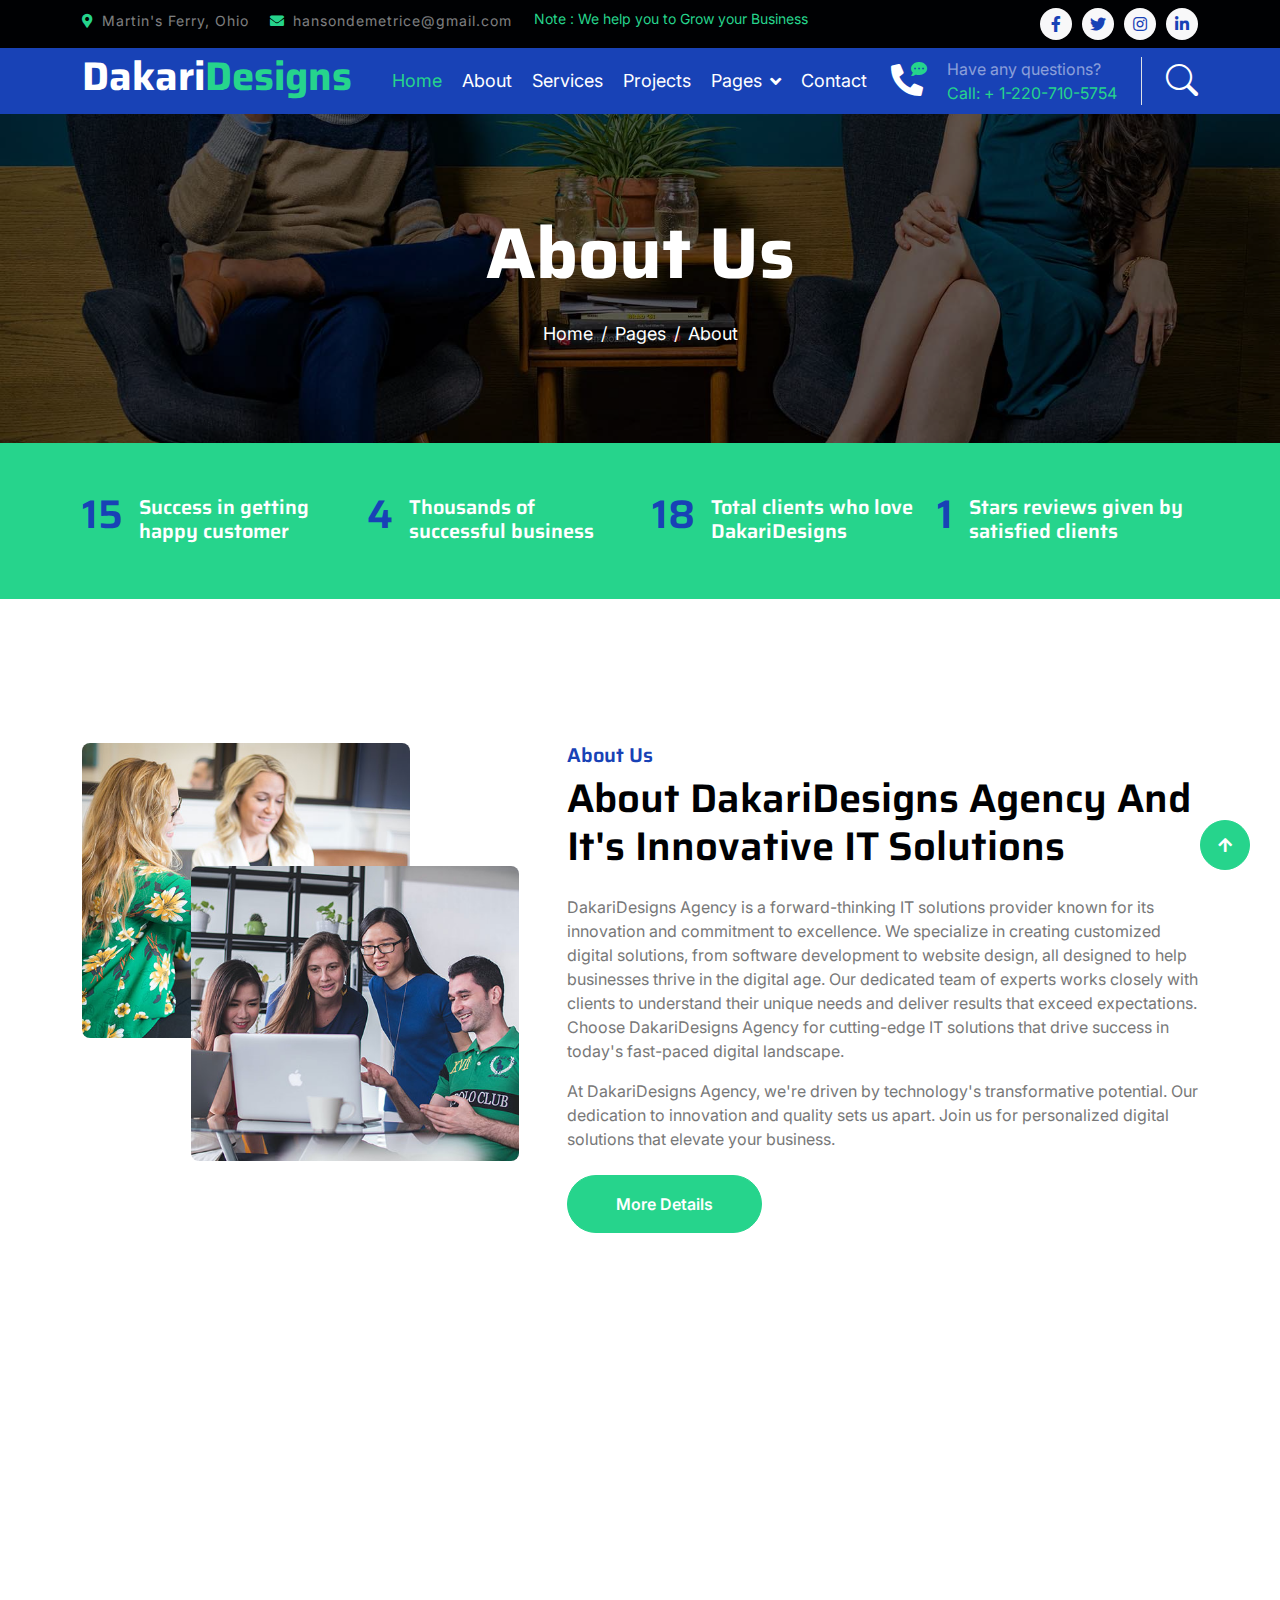
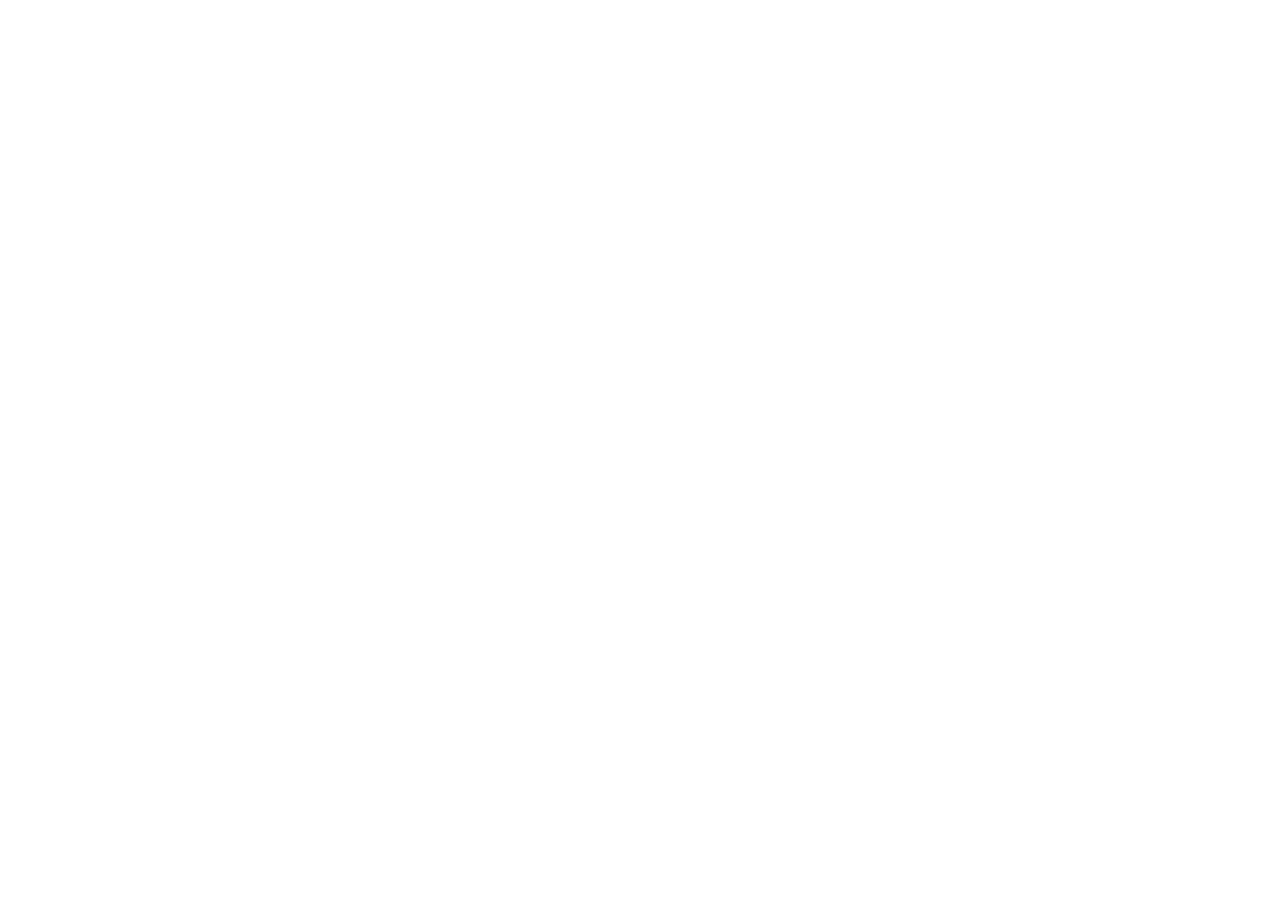
<file: about.html>
<!DOCTYPE html>
<html lang="en">

    <head>
        <meta charset="utf-8">
        <title>Dakari Designs - IT Solutions</title>
        <meta content="width=device-width, initial-scale=1.0" name="viewport">
        <meta content="" name="keywords">
        <meta content="" name="description">

        <!-- Google Web Fonts -->
        <link rel="preconnect" href="https://fonts.googleapis.com">
        <link rel="preconnect" href="https://fonts.gstatic.com" crossorigin>
        <link href="https://fonts.googleapis.com/css2?family=Inter:wght@400;500;600&family=Saira:wght@500;600;700&display=swap" rel="stylesheet"> 

        <!-- Icon Font Stylesheet -->
        <link href="https://cdnjs.cloudflare.com/ajax/libs/font-awesome/5.10.0/css/all.min.css" rel="stylesheet">
        <link href="https://cdn.jsdelivr.net/npm/bootstrap-icons@1.4.1/font/bootstrap-icons.css" rel="stylesheet">

        <!-- Libraries Stylesheet -->
        <link href="lib/animate/animate.min.css" rel="stylesheet">
        <link href="lib/owlcarousel/assets/owl.carousel.min.css" rel="stylesheet">

        <!-- Customized Bootstrap Stylesheet -->
        <link href="css/bootstrap.min.css" rel="stylesheet">

        <!-- Template Stylesheet -->
        <link href="css/style.css" rel="stylesheet">
    </head>

    <body>
        <!-- Spinner Start -->
        <div id="spinner" class="show position-fixed translate-middle w-100 vh-100 top-50 start-50 d-flex align-items-center justify-content-center">
            <div class="spinner-grow text-primary" role="status"></div>
        </div>
        <!-- Spinner End -->

        <!-- Topbar Start -->
        <div class="container-fluid bg-dark py-2 d-none d-md-flex">
            <div class="container">
                <div class="d-flex justify-content-between topbar">
                    <div class="top-info">
                        <small class="me-3 text-white-50"><a href="#"><i class="fas fa-map-marker-alt me-2 text-secondary"></i></a>Martin's Ferry, Ohio</small>
                        <small class="me-3 text-white-50"><a href="#"><i class="fas fa-envelope me-2 text-secondary"></i></a>hansondemetrice@gmail.com</small>
                    </div>
                    <div id="note" class="text-secondary d-none d-xl-flex"><small>Note : We help you to Grow your Business</small></div>
                    <div class="top-link">
                        <a href="" class="bg-light nav-fill btn btn-sm-square rounded-circle"><i class="fab fa-facebook-f text-primary"></i></a>
                        <a href="" class="bg-light nav-fill btn btn-sm-square rounded-circle"><i class="fab fa-twitter text-primary"></i></a>
                        <a href="" class="bg-light nav-fill btn btn-sm-square rounded-circle"><i class="fab fa-instagram text-primary"></i></a>
                        <a href="" class="bg-light nav-fill btn btn-sm-square rounded-circle me-0"><i class="fab fa-linkedin-in text-primary"></i></a>
                    </div>
                </div>
            </div>
        </div>
        <!-- Topbar End -->

        <!-- Navbar Start -->
        <div class="container-fluid bg-primary">
            <div class="container">
                <nav class="navbar navbar-dark navbar-expand-lg py-0">
                    <a href="index.html" class="navbar-brand">
                        <h1 class="text-white fw-bold d-block">Dakari<span class="text-secondary">Designs</span> </h1>
                    </a>
                    <button type="button" class="navbar-toggler me-0" data-bs-toggle="collapse" data-bs-target="#navbarCollapse">
                        <span class="navbar-toggler-icon"></span>
                    </button>
                    <div class="collapse navbar-collapse bg-transparent" id="navbarCollapse">
                        <div class="navbar-nav ms-auto mx-xl-auto p-0">
                            <a href="index.html" class="nav-item nav-link active text-secondary">Home</a>
                            <a href="about.html" class="nav-item nav-link">About</a>
                            <a href="service.html" class="nav-item nav-link">Services</a>
                            <a href="project.html" class="nav-item nav-link">Projects</a>
                            <div class="nav-item dropdown">
                                <a href="#" class="nav-link dropdown-toggle" data-bs-toggle="dropdown">Pages</a>
                                <div class="dropdown-menu rounded">
                                    <a href="team.html" class="dropdown-item">Our Team</a>
                                    <a href="testimonial.html" class="dropdown-item">Testimonial</a>
                                    <!-- <a href="404.html" class="dropdown-item">404 Page</a> -->
                                </div>
                            </div>
                            <a href="contact.html" class="nav-item nav-link">Contact</a>
                        </div>
                    </div>
                    <div class="d-none d-xl-flex flex-shirink-0">
                        <div id="phone-tada" class="d-flex align-items-center justify-content-center me-4">
                            <a href="" class="position-relative animated tada infinite">
                                <i class="fa fa-phone-alt text-white fa-2x"></i>
                                <div class="position-absolute" style="top: -7px; left: 20px;">
                                    <span><i class="fa fa-comment-dots text-secondary"></i></span>
                                </div>
                            </a>
                        </div>
                        <div class="d-flex flex-column pe-4 border-end">
                            <span class="text-white-50">Have any questions?</span>
                            <span class="text-secondary">Call: + 1-220-710-5754</span>
                        </div>
                        <div class="d-flex align-items-center justify-content-center ms-4 ">
                            <a href="#"><i class="bi bi-search text-white fa-2x"></i> </a>
                        </div>
                    </div>
                </nav>
            </div>
        </div>
        <!-- Navbar End -->

        
        <!-- Page Header Start -->
        <div class="container-fluid page-header py-5">
            <div class="container text-center py-5">
                <h1 class="display-2 text-white mb-4 animated slideInDown">About Us</h1>
                <nav aria-label="breadcrumb animated slideInDown">
                    <ol class="breadcrumb justify-content-center mb-0">
                        <li class="breadcrumb-item"><a href="#">Home</a></li>
                        <li class="breadcrumb-item"><a href="#">Pages</a></li>
                        <li class="breadcrumb-item" aria-current="page">About</li>
                    </ol>
                </nav>
            </div>
        </div>
        <!-- Page Header End -->


        <!-- Fact Start -->
        <div class="container-fluid bg-secondary py-5">
            <div class="container">
                <div class="row">
                    <div class="col-lg-3 wow fadeIn" data-wow-delay=".1s">
                        <div class="d-flex counter">
                            <h1 class="me-3 text-primary counter-value">99</h1>
                            <h5 class="text-white mt-1">Success in getting happy customer</h5>
                        </div>
                    </div>
                    <div class="col-lg-3 wow fadeIn" data-wow-delay=".3s">
                        <div class="d-flex counter">
                            <h1 class="me-3 text-primary counter-value">25</h1>
                            <h5 class="text-white mt-1">Thousands of successful business</h5>
                        </div>
                    </div>
                    <div class="col-lg-3 wow fadeIn" data-wow-delay=".5s">
                        <div class="d-flex counter">
                            <h1 class="me-3 text-primary counter-value">120</h1>
                            <h5 class="text-white mt-1">Total clients who love DakariDesigns</h5>
                        </div>
                    </div>
                    <div class="col-lg-3 wow fadeIn" data-wow-delay=".7s">
                        <div class="d-flex counter">
                            <h1 class="me-3 text-primary counter-value">5</h1>
                            <h5 class="text-white mt-1">Stars reviews given by satisfied clients</h5>
                        </div>
                    </div>
                </div>
            </div>
        </div>
        <!-- Fact End -->


        <!-- About Start -->
        <div class="container-fluid py-5 my-5">
            <div class="container pt-5">
                <div class="row g-5">
                    <div class="col-lg-5 col-md-6 col-sm-12 wow fadeIn" data-wow-delay=".3s">
                        <div class="h-100 position-relative">
                            <img src="img/about-1.jpg" class="img-fluid w-75 rounded" alt="" style="margin-bottom: 25%;">
                            <div class="position-absolute w-75" style="top: 25%; left: 25%;">
                                <img src="img/about-2.jpg" class="img-fluid w-100 rounded" alt="">
                            </div>
                        </div>
                    </div>
                    <div class="col-lg-7 col-md-6 col-sm-12 wow fadeIn" data-wow-delay=".5s">
                        <h5 class="text-primary">About Us</h5>
                        <h1 class="mb-4">About DakariDesigns Agency And It's Innovative IT Solutions</h1>
                        <p>DakariDesigns Agency is a forward-thinking IT solutions provider known for its innovation and commitment to excellence. We specialize in creating customized digital solutions, from software development to website design, all designed to help businesses thrive in the digital age. Our dedicated team of experts works closely with clients to understand their unique needs and deliver results that exceed expectations. Choose DakariDesigns Agency for cutting-edge IT solutions that drive success in today's fast-paced digital landscape.</p>
                        <p class="mb-4">At DakariDesigns Agency, we're driven by technology's transformative potential. Our dedication to innovation and quality sets us apart. Join us for personalized digital solutions that elevate your business.</p>
                        <a href="" class="btn btn-secondary rounded-pill px-5 py-3 text-white">More Details</a>
                    </div>
                </div>
            </div>
        </div>
        <!-- About End -->


        <!-- Team Start -->
        <div class="container-fluid py-5 mb-5 team">
            <div class="container">
                <div class="text-center mx-auto pb-5 wow fadeIn" data-wow-delay=".3s" style="max-width: 600px;">
                    <h5 class="text-primary">Our Team</h5>
                    <h1>Meet our expert Team</h1>
                </div>
                <div class="owl-carousel team-carousel wow fadeIn" data-wow-delay=".5s">
                    <div class="rounded team-item">
                        <div class="team-content">
                            <div class="team-img-icon">
                                <div class="team-img rounded-circle">
                                    <img src="img/team-1.jpg" class="img-fluid w-100 rounded-circle" alt="">
                                </div>
                                <div class="team-name text-center py-3">
                                    <h4 class="">Anne D. Gross</h4>
                                    <p class="m-0">Web Designer</p>
                                </div>
                                <div class="team-icon d-flex justify-content-center pb-4">
                                    <a class="btn btn-square btn-secondary text-white rounded-circle m-1" href=""><i class="fab fa-facebook-f"></i></a>
                                    <a class="btn btn-square btn-secondary text-white rounded-circle m-1" href=""><i class="fab fa-twitter"></i></a>
                                    <a class="btn btn-square btn-secondary text-white rounded-circle m-1" href=""><i class="fab fa-instagram"></i></a>
                                    <a class="btn btn-square btn-secondary text-white rounded-circle m-1" href=""><i class="fab fa-linkedin-in"></i></a>
                                </div>
                            </div>
                        </div>
                    </div>
                    <div class="rounded team-item">
                        <div class="team-content">
                            <div class="team-img-icon">
                                <div class="team-img rounded-circle">
                                    <img src="img/team-2.jpg" class="img-fluid w-100 rounded-circle" alt="">
                                </div>
                                <div class="team-name text-center py-3">
                                    <h4 class="">Antonio P. Malone</h4>
                                    <p class="m-0">Frontend Developer</p>
                                </div>
                                <div class="team-icon d-flex justify-content-center pb-4">
                                    <a class="btn btn-square btn-secondary text-white rounded-circle m-1" href=""><i class="fab fa-facebook-f"></i></a>
                                    <a class="btn btn-square btn-secondary text-white rounded-circle m-1" href=""><i class="fab fa-twitter"></i></a>
                                    <a class="btn btn-square btn-secondary text-white rounded-circle m-1" href=""><i class="fab fa-instagram"></i></a>
                                    <a class="btn btn-square btn-secondary text-white rounded-circle m-1" href=""><i class="fab fa-linkedin-in"></i></a>
                                </div>
                            </div>
                        </div>
                    </div>
                    <div class="rounded team-item">
                        <div class="team-content">
                            <div class="team-img-icon">
                                <div class="team-img rounded-circle">
                                    <img src="img/team-3.jpg" class="img-fluid w-100 rounded-circle" alt="">
                                </div>
                                <div class="team-name text-center py-3">
                                    <h4 class="">Irma J. Nix</h4>
                                    <p class="m-0">Wordpress Developer</p>
                                </div>
                                <div class="team-icon d-flex justify-content-center pb-4">
                                    <a class="btn btn-square btn-secondary text-white rounded-circle m-1" href=""><i class="fab fa-facebook-f"></i></a>
                                    <a class="btn btn-square btn-secondary text-white rounded-circle m-1" href=""><i class="fab fa-twitter"></i></a>
                                    <a class="btn btn-square btn-secondary text-white rounded-circle m-1" href=""><i class="fab fa-instagram"></i></a>
                                    <a class="btn btn-square btn-secondary text-white rounded-circle m-1" href=""><i class="fab fa-linkedin-in"></i></a>
                                </div>
                            </div>
                        </div>
                    </div>
                    <div class="rounded team-item">
                        <div class="team-content">
                            <div class="team-img-icon">
                                <div class="team-img rounded-circle">
                                    <img src="img/team-4.jpg" class="img-fluid w-100 rounded-circle" alt="">
                                </div>
                                <div class="team-name text-center py-3">
                                    <h4 class="">Michael T. Dantzler</h4>
                                    <p class="m-0">Backend Developer</p>
                                </div>
                                <div class="team-icon d-flex justify-content-center pb-4">
                                    <a class="btn btn-square btn-secondary text-white rounded-circle m-1" href=""><i class="fab fa-facebook-f"></i></a>
                                    <a class="btn btn-square btn-secondary text-white rounded-circle m-1" href=""><i class="fab fa-twitter"></i></a>
                                    <a class="btn btn-square btn-secondary text-white rounded-circle m-1" href=""><i class="fab fa-instagram"></i></a>
                                    <a class="btn btn-square btn-secondary text-white rounded-circle m-1" href=""><i class="fab fa-linkedin-in"></i></a>
                                </div>
                            </div>
                        </div>
                    </div>
                </div>
            </div>
        </div>
        <!-- Team End -->


        <!-- Footer Start -->
        <div class="container-fluid footer bg-dark wow fadeIn" data-wow-delay=".3s">
            <div class="container pt-5 pb-4">
                <div class="row g-5">
                    <div class="col-lg-3 col-md-6">
                        <a href="index.html">
                            <h1 class="text-white fw-bold d-block">Dakari<span class="text-secondary">Designs</span> </h1>
                        </a>
                        <p class="mt-4 text-light">DakariDesigns Agency is a forward-thinking IT solutions provider known for its innovation and commitment to excellence.</p>
                        <div class="d-flex hightech-link">
                            <a class="btn-light nav-fill btn btn-square rounded-circle me-2"><i class="fab fa-facebook-f text-primary"></i></a>
                            <a class="btn-light nav-fill btn btn-square rounded-circle me-2"><i class="fab fa-twitter text-primary"></i></a>
                            <a class="btn-light nav-fill btn btn-square rounded-circle me-2"><i class="fab fa-instagram text-primary"></i></a>
                            <a class="btn-light nav-fill btn btn-square rounded-circle me-0"><i class="fab fa-linkedin-in text-primary"></i></a>
                        </div>
                    </div>
                    <div class="col-lg-3 col-md-6">
                        <a href="#" class="h3 text-secondary">Short Link</a>
                        <div class="mt-4 d-flex flex-column short-link">
                            <a href="./about.html" class="mb-2 text-white"><i class="fas fa-angle-right text-secondary me-2"></i>About us</a>
                            <a href="./contact.html" class="mb-2 text-white"><i class="fas fa-angle-right text-secondary me-2"></i>Contact us</a>
                            <a href="./service.html" class="mb-2 text-white"><i class="fas fa-angle-right text-secondary me-2"></i>Our Services</a>
                            <a href="./project.html" class="mb-2 text-white"><i class="fas fa-angle-right text-secondary me-2"></i>Our Projects</a>
                            <!-- <a href="" class="mb-2 text-white"><i class="fas fa-angle-right text-secondary me-2"></i>Latest Blog</a> -->
                        </div>
                    </div>
                    <div class="col-lg-3 col-md-6">
                        <a  class="h3 text-secondary">Help Link</a>
                        <div class="mt-4 d-flex flex-column help-link">
                            <a  class="mb-2 text-white"><i class="fas fa-angle-right text-secondary me-2"></i>Terms Of use</a>
                            <a  class="mb-2 text-white"><i class="fas fa-angle-right text-secondary me-2"></i>Privacy Policy</a>
                            <a  class="mb-2 text-white"><i class="fas fa-angle-right text-secondary me-2"></i>Helps</a>
                            <a  class="mb-2 text-white"><i class="fas fa-angle-right text-secondary me-2"></i>FQAs</a>
                            <a href="./contact.html" class="mb-2 text-white"><i class="fas fa-angle-right text-secondary me-2"></i>Contact</a>
                        </div>
                    </div>
                    <div class="col-lg-3 col-md-6">
                        <a class="h3 text-secondary">Contact Us</a>
                        <div class="text-white mt-4 d-flex flex-column contact-link">
                            <a class="pb-3 text-light border-bottom border-primary"><i class="fas fa-map-marker-alt text-secondary me-2"></i> Martin's Ferry, Ohio</a>
                            <a class="py-3 text-light border-bottom border-primary"><i class="fas fa-phone-alt text-secondary me-2"></i> +1-220-710-5754</a>
                            <a class="py-3 text-light border-bottom border-primary"><i class="fas fa-envelope text-secondary me-2"></i> hansondemetrice@gmail.com</a>
                        </div>
                    </div>
                </div>
                <hr class="text-light mt-5 mb-4">
                <!-- <div class="row">
                    <div class="col-md-6 text-center text-md-start">
                        <span class="text-light"><a href="#" class="text-secondary"><i class="fas fa-copyright text-secondary me-2"></i>Your Site Name</a>, All right reserved.</span>
                    </div>
                    <div class="col-md-6 text-center text-md-end">
                        <span class="text-light">Designed By<a href="https://htmlcodex.com" class="text-secondary">HTML Codex</a></span>
                    </div>
                </div> -->
            </div>
        </div>
        <!-- Footer End -->


        <!-- Back to Top -->
        <a href="#" class="btn btn-secondary btn-square rounded-circle back-to-top"><i class="fa fa-arrow-up text-white"></i></a>

        
        <!-- JavaScript Libraries -->
        <script src="https://ajax.googleapis.com/ajax/libs/jquery/3.6.4/jquery.min.js"></script>
        <script src="https://cdn.jsdelivr.net/npm/bootstrap@5.0.0/dist/js/bootstrap.bundle.min.js"></script>
        <script src="lib/wow/wow.min.js"></script>
        <script src="lib/easing/easing.min.js"></script>
        <script src="lib/waypoints/waypoints.min.js"></script>
        <script src="lib/owlcarousel/owl.carousel.min.js"></script>

        <!-- Template Javascript -->
        <script src="js/main.js"></script>
    </body>

</html>
</file>
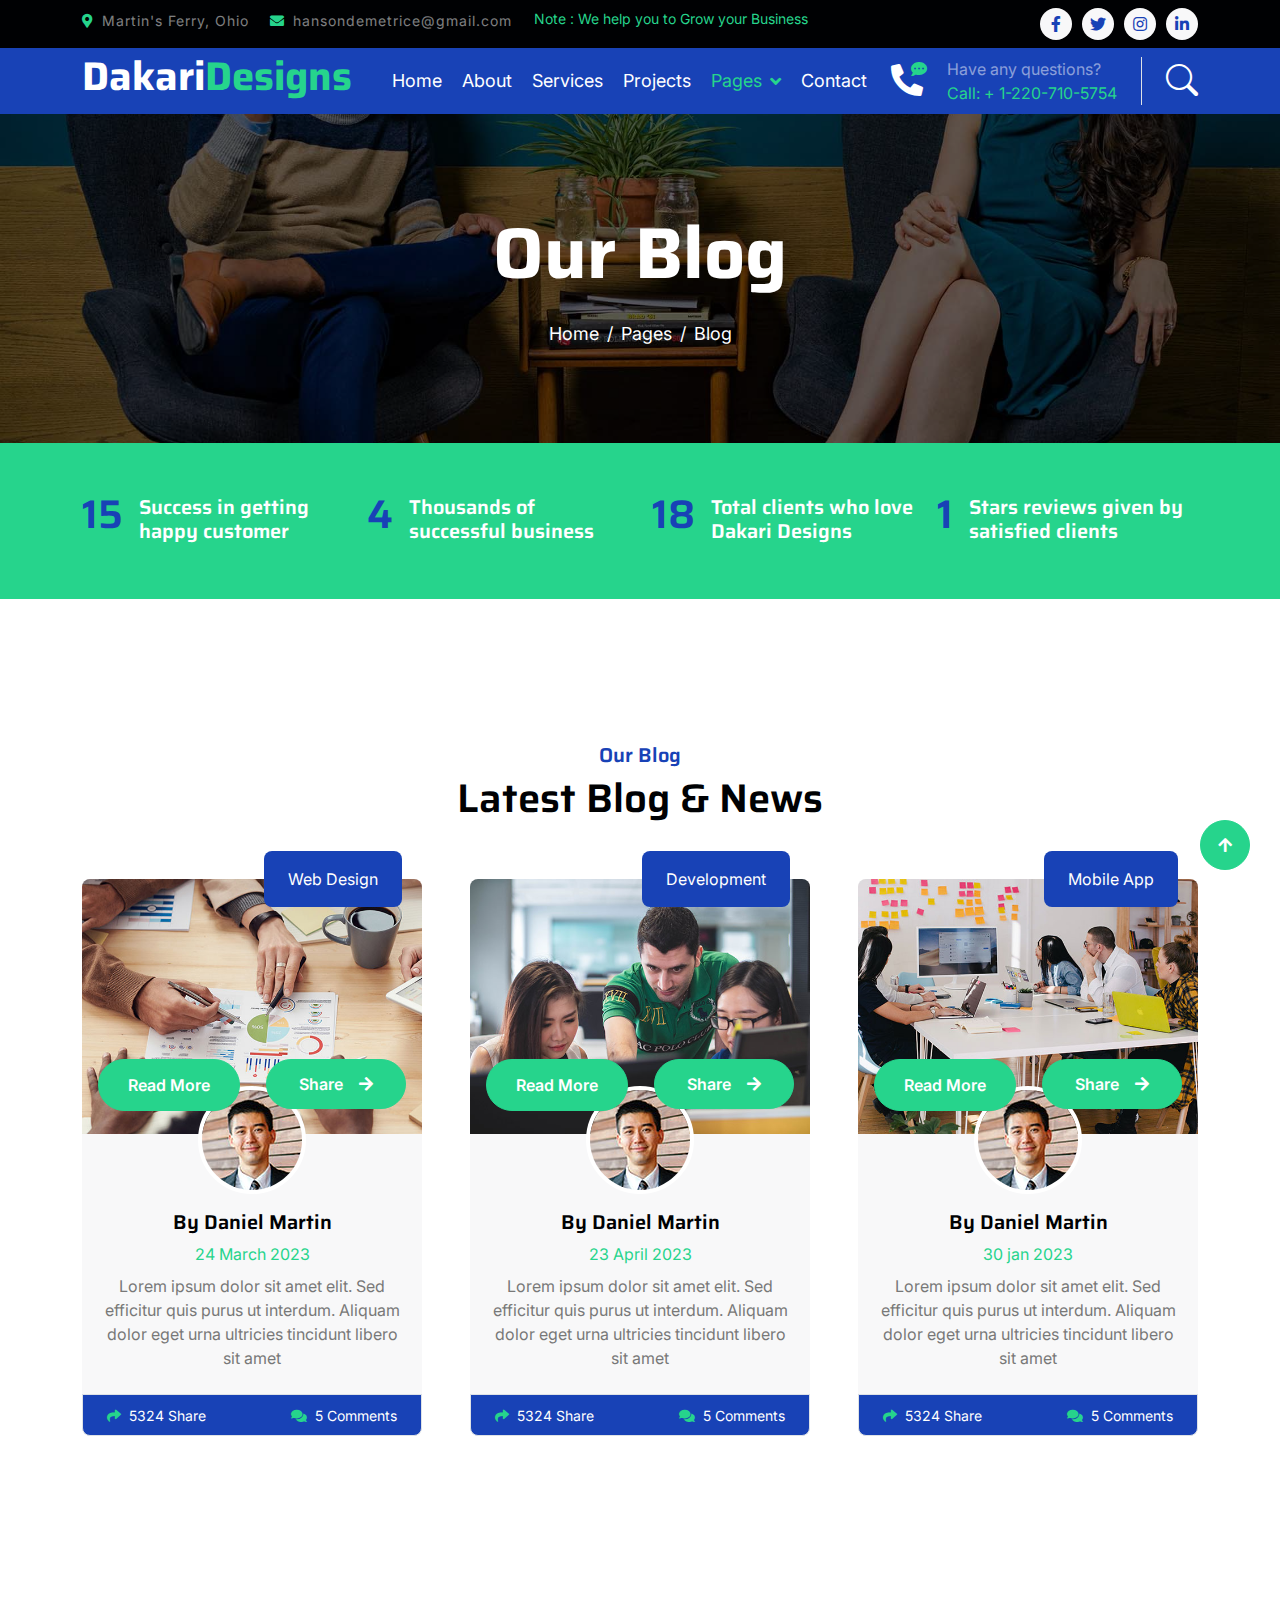
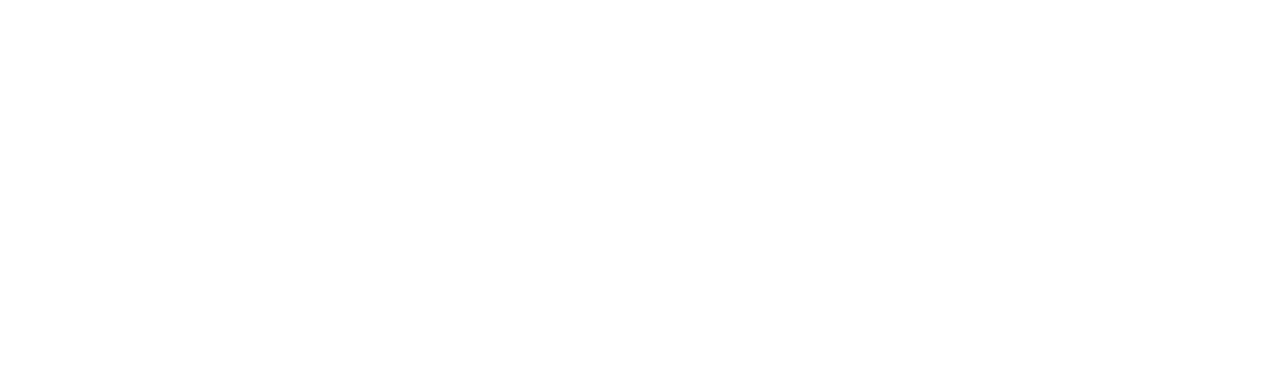
<file: blog.html>
<!DOCTYPE html>
<html lang="en">

    <head>
        <meta charset="utf-8">
        <title>Dakari Designs - IT Solutions Website Template</title>
        <meta content="width=device-width, initial-scale=1.0" name="viewport">
        <meta content="" name="keywords">
        <meta content="" name="description">

        <!-- Google Web Fonts -->
        <link rel="preconnect" href="https://fonts.googleapis.com">
        <link rel="preconnect" href="https://fonts.gstatic.com" crossorigin>
        <link href="https://fonts.googleapis.com/css2?family=Inter:wght@400;500;600&family=Saira:wght@500;600;700&display=swap" rel="stylesheet"> 

        <!-- Icon Font Stylesheet -->
        <link href="https://cdnjs.cloudflare.com/ajax/libs/font-awesome/5.10.0/css/all.min.css" rel="stylesheet">
        <link href="https://cdn.jsdelivr.net/npm/bootstrap-icons@1.4.1/font/bootstrap-icons.css" rel="stylesheet">

        <!-- Libraries Stylesheet -->
        <link href="lib/animate/animate.min.css" rel="stylesheet">
        <link href="lib/owlcarousel/assets/owl.carousel.min.css" rel="stylesheet">

        <!-- Customized Bootstrap Stylesheet -->
        <link href="css/bootstrap.min.css" rel="stylesheet">

        <!-- Template Stylesheet -->
        <link href="css/style.css" rel="stylesheet">
    </head>

    <body>
        <!-- Spinner Start -->
        <div id="spinner" class="show position-fixed translate-middle w-100 vh-100 top-50 start-50 d-flex align-items-center justify-content-center">
            <div class="spinner-grow text-primary" role="status"></div>
        </div>
        <!-- Spinner End -->

        <!-- Topbar Start -->
        <div class="container-fluid bg-dark py-2 d-none d-md-flex">
            <div class="container">
                <div class="d-flex justify-content-between topbar">
                    <div class="top-info">
                        <small class="me-3 text-white-50"><a href="#"><i class="fas fa-map-marker-alt me-2 text-secondary"></i></a>Martin's Ferry, Ohio</small>
                        <small class="me-3 text-white-50"><a href="#"><i class="fas fa-envelope me-2 text-secondary"></i></a>hansondemetrice@gmail.com</small>
                    </div>
                    <div id="note" class="text-secondary d-none d-xl-flex"><small>Note : We help you to Grow your Business</small></div>
                    <div class="top-link">
                        <a href="" class="bg-light nav-fill btn btn-sm-square rounded-circle"><i class="fab fa-facebook-f text-primary"></i></a>
                        <a href="" class="bg-light nav-fill btn btn-sm-square rounded-circle"><i class="fab fa-twitter text-primary"></i></a>
                        <a href="" class="bg-light nav-fill btn btn-sm-square rounded-circle"><i class="fab fa-instagram text-primary"></i></a>
                        <a href="" class="bg-light nav-fill btn btn-sm-square rounded-circle me-0"><i class="fab fa-linkedin-in text-primary"></i></a>
                    </div>
                </div>
            </div>
        </div>
        <!-- Topbar End -->

        <!-- Navbar Start -->
        <div class="container-fluid bg-primary">
            <div class="container">
                <nav class="navbar navbar-dark navbar-expand-lg py-0">
                    <a href="index.html" class="navbar-brand">
                        <h1 class="text-white fw-bold d-block">Dakari<span class="text-secondary">Designs</span> </h1>
                    </a>
                    <button type="button" class="navbar-toggler me-0" data-bs-toggle="collapse" data-bs-target="#navbarCollapse">
                        <span class="navbar-toggler-icon"></span>
                    </button>
                    <div class="collapse navbar-collapse bg-transparent" id="navbarCollapse">
                        <div class="navbar-nav ms-auto mx-xl-auto p-0">
                            <a href="index.html" class="nav-item nav-link">Home</a>
                            <a href="about.html" class="nav-item nav-link">About</a>
                            <a href="service.html" class="nav-item nav-link">Services</a>
                            <a href="project.html" class="nav-item nav-link">Projects</a>
                            <div class="nav-item dropdown">
                                <a href="#" class="nav-link dropdown-toggle active" data-bs-toggle="dropdown">Pages</a>
                                <div class="dropdown-menu rounded">
                                    <a href="blog.html" class="dropdown-item active">Our Blog</a>
                                    <a href="team.html" class="dropdown-item">Our Team</a>
                                    <a href="testimonial.html" class="dropdown-item">Testimonial</a>
                                    <!-- <a href="404.html" class="dropdown-item">404 Page</a> -->
                                </div>
                            </div>
                            <a href="contact.html" class="nav-item nav-link">Contact</a>
                        </div>
                    </div>
                    <div class="d-none d-xl-flex flex-shirink-0">
                        <div id="phone-tada" class="d-flex align-items-center justify-content-center me-4">
                            <a href="" class="position-relative animated tada infinite">
                                <i class="fa fa-phone-alt text-white fa-2x"></i>
                                <div class="position-absolute" style="top: -7px; left: 20px;">
                                    <span><i class="fa fa-comment-dots text-secondary"></i></span>
                                </div>
                            </a>
                        </div>
                        <div class="d-flex flex-column pe-4 border-end">
                            <span class="text-white-50">Have any questions?</span>
                            <span class="text-secondary">Call: + 1-220-710-5754</span>
                        </div>
                        <div class="d-flex align-items-center justify-content-center ms-4 ">
                            <a href="#"><i class="bi bi-search text-white fa-2x"></i> </a>
                        </div>
                    </div>
                </nav>
            </div>
        </div>
        <!-- Navbar End -->

        
        <!-- Page Header Start -->
        <div class="container-fluid page-header py-5">
            <div class="container text-center py-5">
                <h1 class="display-2 text-white mb-4 animated slideInDown">Our Blog</h1>
                <nav aria-label="breadcrumb animated slideInDown">
                    <ol class="breadcrumb justify-content-center mb-0">
                        <li class="breadcrumb-item"><a href="#">Home</a></li>
                        <li class="breadcrumb-item"><a href="#">Pages</a></li>
                        <li class="breadcrumb-item" aria-current="page">Blog</li>
                    </ol>
                </nav>
            </div>
        </div>
        <!-- Page Header End -->


        <!-- Fact Start -->
        <div class="container-fluid bg-secondary py-5">
            <div class="container">
                <div class="row">
                    <div class="col-lg-3 wow fadeIn" data-wow-delay=".1s">
                        <div class="d-flex counter">
                            <h1 class="me-3 text-primary counter-value">99</h1>
                            <h5 class="text-white mt-1">Success in getting happy customer</h5>
                        </div>
                    </div>
                    <div class="col-lg-3 wow fadeIn" data-wow-delay=".3s">
                        <div class="d-flex counter">
                            <h1 class="me-3 text-primary counter-value">25</h1>
                            <h5 class="text-white mt-1">Thousands of successful business</h5>
                        </div>
                    </div>
                    <div class="col-lg-3 wow fadeIn" data-wow-delay=".5s">
                        <div class="d-flex counter">
                            <h1 class="me-3 text-primary counter-value">120</h1>
                            <h5 class="text-white mt-1">Total clients who love Dakari Designs</h5>
                        </div>
                    </div>
                    <div class="col-lg-3 wow fadeIn" data-wow-delay=".7s">
                        <div class="d-flex counter">
                            <h1 class="me-3 text-primary counter-value">5</h1>
                            <h5 class="text-white mt-1">Stars reviews given by satisfied clients</h5>
                        </div>
                    </div>
                </div>
            </div>
        </div>
        <!-- Fact End -->


        <!-- Blog Start -->
        <div class="container-fluid blog py-5 my-5">
            <div class="container py-5">
                <div class="text-center mx-auto pb-5 wow fadeIn" data-wow-delay=".3s" style="max-width: 600px;">
                    <h5 class="text-primary">Our Blog</h5>
                    <h1>Latest Blog & News</h1>
                </div>
                <div class="row g-5 justify-content-center">
                    <div class="col-lg-6 col-xl-4 wow fadeIn" data-wow-delay=".3s">
                        <div class="blog-item position-relative bg-light rounded">
                            <img src="img/blog-1.jpg" class="img-fluid w-100 rounded-top" alt="">
                            <span class="position-absolute px-4 py-3 bg-primary text-white rounded" style="top: -28px; right: 20px;">Web Design</span>
                            <div class="blog-btn d-flex justify-content-between position-relative px-3" style="margin-top: -75px;">
                                <div class="blog-icon btn btn-secondary px-3 rounded-pill my-auto">
                                    <a href="" class="btn text-white">Read More</a>
                                </div>
                                <div class="blog-btn-icon btn btn-secondary px-4 py-3 rounded-pill ">
                                    <div class="blog-icon-1">
                                        <p class="text-white px-2">Share<i class="fa fa-arrow-right ms-3"></i></p>
                                    </div>
                                    <div class="blog-icon-2">
                                        <a href="" class="btn me-1"><i class="fab fa-facebook-f text-white"></i></a>
                                        <a href="" class="btn me-1"><i class="fab fa-twitter text-white"></i></a>
                                        <a href="" class="btn me-1"><i class="fab fa-instagram text-white"></i></a>
                                    </div>
                                </div>
                            </div>
                            <div class="blog-content text-center position-relative px-3" style="margin-top: -25px;">
                                <img src="img/admin.jpg" class="img-fluid rounded-circle border border-4 border-white mb-3" alt="">
                                <h5 class="">By Daniel Martin</h5>
                                <span class="text-secondary">24 March 2023</span>
                                <p class="py-2">Lorem ipsum dolor sit amet elit. Sed efficitur quis purus ut interdum. Aliquam dolor eget urna ultricies tincidunt libero sit amet</p>
                            </div>
                            <div class="blog-coment d-flex justify-content-between px-4 py-2 border bg-primary rounded-bottom">
                                <a href="" class="text-white"><small><i class="fas fa-share me-2 text-secondary"></i>5324 Share</small></a>
                                <a href="" class="text-white"><small><i class="fa fa-comments me-2 text-secondary"></i>5 Comments</small></a>
                            </div>
                        </div>
                    </div>
                    <div class="col-lg-6 col-xl-4 wow fadeIn" data-wow-delay=".5s">
                        <div class="blog-item position-relative bg-light rounded">
                            <img src="img/blog-2.jpg" class="img-fluid w-100 rounded-top" alt="">
                            <span class="position-absolute px-4 py-3 bg-primary text-white rounded" style="top: -28px; right: 20px;">Development</span>
                            <div class="blog-btn d-flex justify-content-between position-relative px-3" style="margin-top: -75px;">
                                <div class="blog-icon btn btn-secondary px-3 rounded-pill my-auto">
                                    <a href="" class="btn text-white ">Read More</a>
                                </div>
                                <div class="blog-btn-icon btn btn-secondary px-4 py-3 rounded-pill ">
                                    <div class="blog-icon-1">
                                        <p class="text-white px-2">Share<i class="fa fa-arrow-right ms-3"></i></p>
                                    </div>
                                    <div class="blog-icon-2">
                                        <a href="" class="btn me-1"><i class="fab fa-facebook-f text-white"></i></a>
                                        <a href="" class="btn me-1"><i class="fab fa-twitter text-white"></i></a>
                                        <a href="" class="btn me-1"><i class="fab fa-instagram text-white"></i></a>
                                    </div>
                                </div>
                            </div>
                            <div class="blog-content text-center position-relative px-3" style="margin-top: -25px;">
                                <img src="img/admin.jpg" class="img-fluid rounded-circle border border-4 border-white mb-3" alt="">
                                <h5 class="">By Daniel Martin</h5>
                                <span class="text-secondary">23 April 2023</span>
                                <p class="py-2">Lorem ipsum dolor sit amet elit. Sed efficitur quis purus ut interdum. Aliquam dolor eget urna ultricies tincidunt libero sit amet</p>
                            </div>
                            <div class="blog-coment d-flex justify-content-between px-4 py-2 border bg-primary rounded-bottom">
                                <a href="" class="text-white"><small><i class="fas fa-share me-2 text-secondary"></i>5324 Share</small></a>
                                <a href="" class="text-white"><small><i class="fa fa-comments me-2 text-secondary"></i>5 Comments</small></a>
                            </div>
                        </div>
                    </div>
                    <div class="col-lg-6 col-xl-4 wow fadeIn" data-wow-delay=".7s">
                        <div class="blog-item position-relative bg-light rounded">
                            <img src="img/blog-3.jpg" class="img-fluid w-100 rounded-top" alt="">
                            <span class="position-absolute px-4 py-3 bg-primary text-white rounded" style="top: -28px; right: 20px;">Mobile App</span>
                            <div class="blog-btn d-flex justify-content-between position-relative px-3" style="margin-top: -75px;">
                                <div class="blog-icon btn btn-secondary px-3 rounded-pill my-auto">
                                    <a href="" class="btn text-white ">Read More</a>
                                </div>
                                <div class="blog-btn-icon btn btn-secondary px-4 py-3 rounded-pill ">
                                    <div class="blog-icon-1">
                                        <p class="text-white px-2">Share<i class="fa fa-arrow-right ms-3"></i></p>
                                    </div>
                                    <div class="blog-icon-2">
                                        <a href="" class="btn me-1"><i class="fab fa-facebook-f text-white"></i></a>
                                        <a href="" class="btn me-1"><i class="fab fa-twitter text-white"></i></a>
                                        <a href="" class="btn me-1"><i class="fab fa-instagram text-white"></i></a>
                                    </div>
                                </div>
                            </div>
                            <div class="blog-content text-center position-relative px-3" style="margin-top: -25px;">
                                <img src="img/admin.jpg" class="img-fluid rounded-circle border border-4 border-white mb-3" alt="">
                                <h5 class="">By Daniel Martin</h5>
                                <span class="text-secondary">30 jan 2023</span>
                                <p class="py-2">Lorem ipsum dolor sit amet elit. Sed efficitur quis purus ut interdum. Aliquam dolor eget urna ultricies tincidunt libero sit amet</p>
                            </div>
                            <div class="blog-coments d-flex justify-content-between px-4 py-2 border bg-primary rounded-bottom">
                                <a href="" class="text-white"><small><i class="fas fa-share me-2 text-secondary"></i>5324 Share</small></a>
                                <a href="" class="text-white"><small><i class="fa fa-comments me-2 text-secondary"></i>5 Comments</small></a>
                            </div>
                        </div>
                    </div>
                </div>
            </div>
        </div>
        <!-- Blog End -->


        <!-- Footer Start -->
        <div class="container-fluid footer bg-dark wow fadeIn" data-wow-delay=".3s">
            <div class="container pt-5 pb-4">
                <div class="row g-5">
                    <div class="col-lg-3 col-md-6">
                        <a href="index.html">
                            <h1 class="text-white fw-bold d-block">Dakari<span class="text-secondary">Designs</span> </h1>
                        </a>
                        <p class="mt-4 text-light">DakariDesigns Agency is a forward-thinking IT solutions provider known for its innovation and commitment to excellence.</p>
                        <div class="d-flex hightech-link">
                            <a class="btn-light nav-fill btn btn-square rounded-circle me-2"><i class="fab fa-facebook-f text-primary"></i></a>
                            <a class="btn-light nav-fill btn btn-square rounded-circle me-2"><i class="fab fa-twitter text-primary"></i></a>
                            <a class="btn-light nav-fill btn btn-square rounded-circle me-2"><i class="fab fa-instagram text-primary"></i></a>
                            <a class="btn-light nav-fill btn btn-square rounded-circle me-0"><i class="fab fa-linkedin-in text-primary"></i></a>
                        </div>
                    </div>
                    <div class="col-lg-3 col-md-6">
                        <a href="#" class="h3 text-secondary">Short Link</a>
                        <div class="mt-4 d-flex flex-column short-link">
                            <a href="./about.html" class="mb-2 text-white"><i class="fas fa-angle-right text-secondary me-2"></i>About us</a>
                            <a href="./contact.html" class="mb-2 text-white"><i class="fas fa-angle-right text-secondary me-2"></i>Contact us</a>
                            <a href="./service.html" class="mb-2 text-white"><i class="fas fa-angle-right text-secondary me-2"></i>Our Services</a>
                            <a href="./project.html" class="mb-2 text-white"><i class="fas fa-angle-right text-secondary me-2"></i>Our Projects</a>
                            <!-- <a href="" class="mb-2 text-white"><i class="fas fa-angle-right text-secondary me-2"></i>Latest Blog</a> -->
                        </div>
                    </div>
                    <div class="col-lg-3 col-md-6">
                        <a  class="h3 text-secondary">Help Link</a>
                        <div class="mt-4 d-flex flex-column help-link">
                            <a  class="mb-2 text-white"><i class="fas fa-angle-right text-secondary me-2"></i>Terms Of use</a>
                            <a  class="mb-2 text-white"><i class="fas fa-angle-right text-secondary me-2"></i>Privacy Policy</a>
                            <a  class="mb-2 text-white"><i class="fas fa-angle-right text-secondary me-2"></i>Helps</a>
                            <a  class="mb-2 text-white"><i class="fas fa-angle-right text-secondary me-2"></i>FQAs</a>
                            <a href="./contact.html" class="mb-2 text-white"><i class="fas fa-angle-right text-secondary me-2"></i>Contact</a>
                        </div>
                    </div>
                    <div class="col-lg-3 col-md-6">
                        <a class="h3 text-secondary">Contact Us</a>
                        <div class="text-white mt-4 d-flex flex-column contact-link">
                            <a class="pb-3 text-light border-bottom border-primary"><i class="fas fa-map-marker-alt text-secondary me-2"></i> Martin's Ferry, Ohio</a>
                            <a class="py-3 text-light border-bottom border-primary"><i class="fas fa-phone-alt text-secondary me-2"></i> +1-220-710-5754</a>
                            <a class="py-3 text-light border-bottom border-primary"><i class="fas fa-envelope text-secondary me-2"></i> hansondemetrice@gmail.com</a>
                        </div>
                    </div>
                </div>
                <hr class="text-light mt-5 mb-4">
                <!-- <div class="row">
                    <div class="col-md-6 text-center text-md-start">
                        <span class="text-light"><a href="#" class="text-secondary"><i class="fas fa-copyright text-secondary me-2"></i>Your Site Name</a>, All right reserved.</span>
                    </div>
                    <div class="col-md-6 text-center text-md-end">
                        <span class="text-light">Designed By<a href="https://htmlcodex.com" class="text-secondary">HTML Codex</a></span>
                    </div>
                </div> -->
            </div>
        </div>
        <!-- Footer End -->


        <!-- Back to Top -->
        <a href="#" class="btn btn-secondary btn-square rounded-circle back-to-top"><i class="fa fa-arrow-up text-white"></i></a>

        
        <!-- JavaScript Libraries -->
        <script src="https://ajax.googleapis.com/ajax/libs/jquery/3.6.4/jquery.min.js"></script>
        <script src="https://cdn.jsdelivr.net/npm/bootstrap@5.0.0/dist/js/bootstrap.bundle.min.js"></script>
        <script src="lib/wow/wow.min.js"></script>
        <script src="lib/easing/easing.min.js"></script>
        <script src="lib/waypoints/waypoints.min.js"></script>
        <script src="lib/owlcarousel/owl.carousel.min.js"></script>

        <!-- Template Javascript -->
        <script src="js/main.js"></script>
    </body>

</html>
</file>
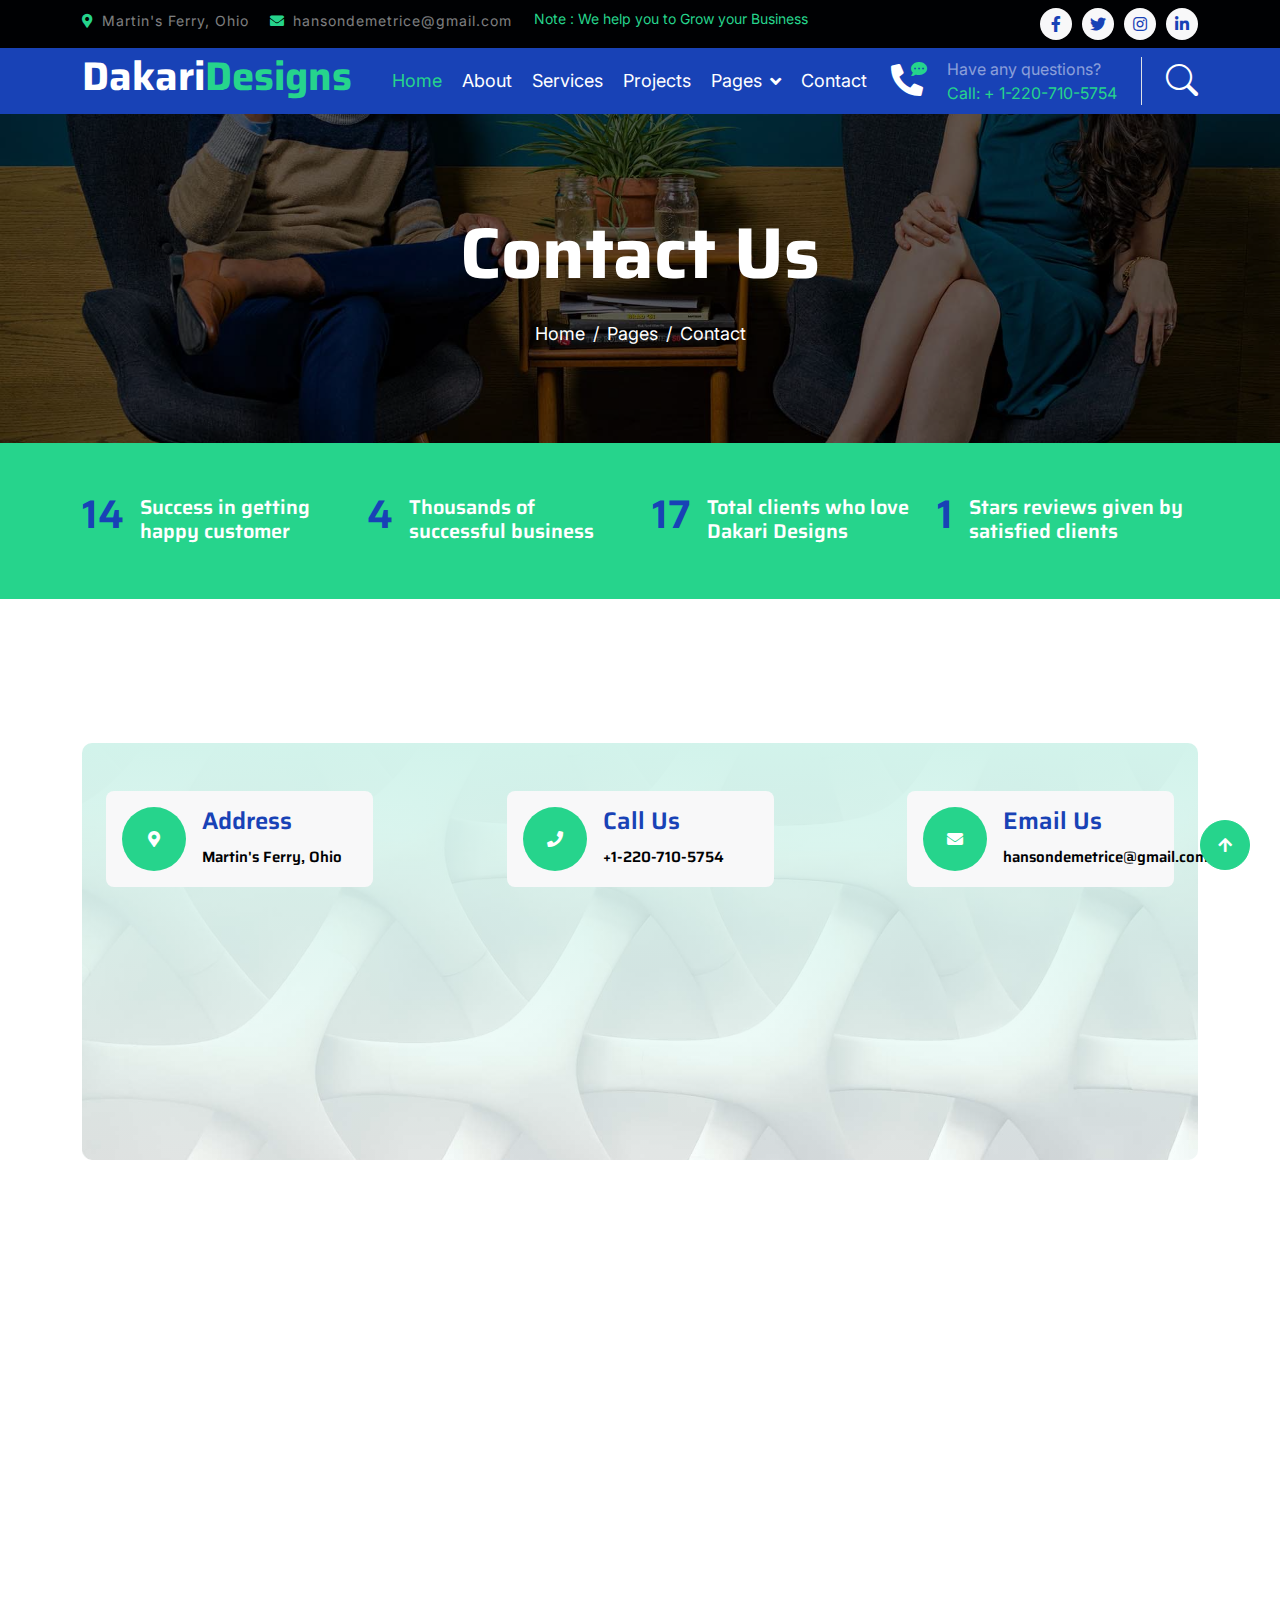
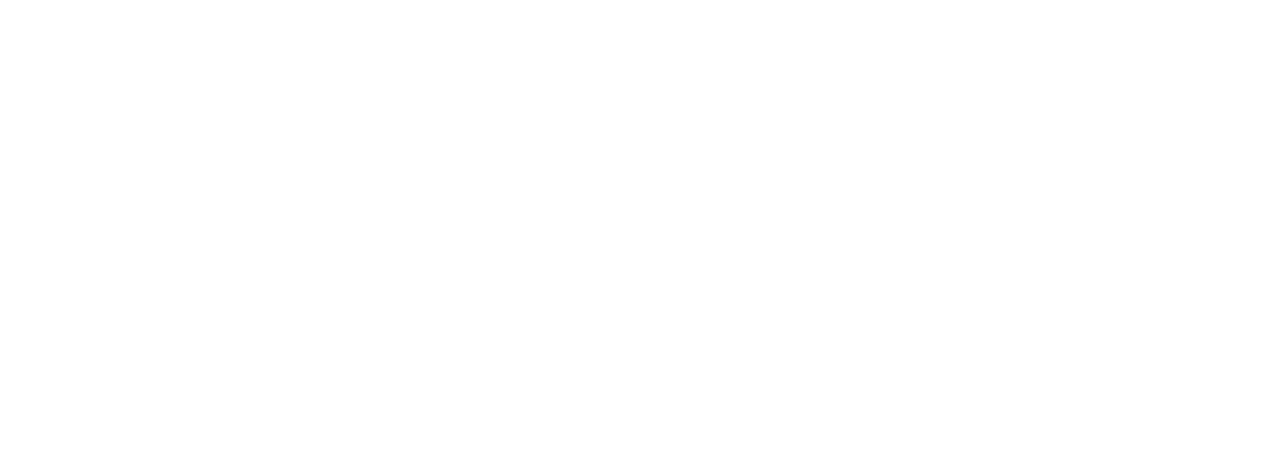
<file: contact.html>
<!DOCTYPE html>
<html lang="en">

    <head>
        <meta charset="utf-8">
        <title>Dakari Designs - IT Solutions</title>
        <meta content="width=device-width, initial-scale=1.0" name="viewport">
        <meta content="" name="keywords">
        <meta content="" name="description">

        <!-- Google Web Fonts -->
        <link rel="preconnect" href="https://fonts.googleapis.com">
        <link rel="preconnect" href="https://fonts.gstatic.com" crossorigin>
        <link href="https://fonts.googleapis.com/css2?family=Inter:wght@400;500;600&family=Saira:wght@500;600;700&display=swap" rel="stylesheet"> 

        <!-- Icon Font Stylesheet -->
        <link href="https://cdnjs.cloudflare.com/ajax/libs/font-awesome/5.10.0/css/all.min.css" rel="stylesheet">
        <link href="https://cdn.jsdelivr.net/npm/bootstrap-icons@1.4.1/font/bootstrap-icons.css" rel="stylesheet">

        <!-- Libraries Stylesheet -->
        <link href="lib/animate/animate.min.css" rel="stylesheet">
        <link href="lib/owlcarousel/assets/owl.carousel.min.css" rel="stylesheet">

        <!-- Customized Bootstrap Stylesheet -->
        <link href="css/bootstrap.min.css" rel="stylesheet">

        <!-- Template Stylesheet -->
        <link href="css/style.css" rel="stylesheet">
    </head>

    <body>
        <!-- Spinner Start -->
        <div id="spinner" class="show position-fixed translate-middle w-100 vh-100 top-50 start-50 d-flex align-items-center justify-content-center">
            <div class="spinner-grow text-primary" role="status"></div>
        </div>
        <!-- Spinner End -->

        <!-- Topbar Start -->
        <div class="container-fluid bg-dark py-2 d-none d-md-flex">
            <div class="container">
                <div class="d-flex justify-content-between topbar">
                    <div class="top-info">
                        <small class="me-3 text-white-50"><a href="#"><i class="fas fa-map-marker-alt me-2 text-secondary"></i></a>Martin's Ferry, Ohio</small>
                        <small class="me-3 text-white-50"><a href="#"><i class="fas fa-envelope me-2 text-secondary"></i></a>hansondemetrice@gmail.com</small>
                    </div>
                    <div id="note" class="text-secondary d-none d-xl-flex"><small>Note : We help you to Grow your Business</small></div>
                    <div class="top-link">
                        <a href="" class="bg-light nav-fill btn btn-sm-square rounded-circle"><i class="fab fa-facebook-f text-primary"></i></a>
                        <a href="" class="bg-light nav-fill btn btn-sm-square rounded-circle"><i class="fab fa-twitter text-primary"></i></a>
                        <a href="" class="bg-light nav-fill btn btn-sm-square rounded-circle"><i class="fab fa-instagram text-primary"></i></a>
                        <a href="" class="bg-light nav-fill btn btn-sm-square rounded-circle me-0"><i class="fab fa-linkedin-in text-primary"></i></a>
                    </div>
                </div>
            </div>
        </div>
        <!-- Topbar End -->

        <!-- Navbar Start -->
        <div class="container-fluid bg-primary">
            <div class="container">
                <nav class="navbar navbar-dark navbar-expand-lg py-0">
                    <a href="index.html" class="navbar-brand">
                        <h1 class="text-white fw-bold d-block">Dakari<span class="text-secondary">Designs</span> </h1>
                    </a>
                    <button type="button" class="navbar-toggler me-0" data-bs-toggle="collapse" data-bs-target="#navbarCollapse">
                        <span class="navbar-toggler-icon"></span>
                    </button>
                    <div class="collapse navbar-collapse bg-transparent" id="navbarCollapse">
                        <div class="navbar-nav ms-auto mx-xl-auto p-0">
                            <a href="index.html" class="nav-item nav-link active text-secondary">Home</a>
                            <a href="about.html" class="nav-item nav-link">About</a>
                            <a href="service.html" class="nav-item nav-link">Services</a>
                            <a href="project.html" class="nav-item nav-link">Projects</a>
                            <div class="nav-item dropdown">
                                <a href="#" class="nav-link dropdown-toggle" data-bs-toggle="dropdown">Pages</a>
                                <div class="dropdown-menu rounded">
                                    <a href="team.html" class="dropdown-item">Our Team</a>
                                    <a href="testimonial.html" class="dropdown-item">Testimonial</a>
                                    <!-- <a href="404.html" class="dropdown-item">404 Page</a> -->
                                </div>
                            </div>
                            <a href="contact.html" class="nav-item nav-link">Contact</a>
                        </div>
                    </div>
                    <div class="d-none d-xl-flex flex-shirink-0">
                        <div id="phone-tada" class="d-flex align-items-center justify-content-center me-4">
                            <a href="" class="position-relative animated tada infinite">
                                <i class="fa fa-phone-alt text-white fa-2x"></i>
                                <div class="position-absolute" style="top: -7px; left: 20px;">
                                    <span><i class="fa fa-comment-dots text-secondary"></i></span>
                                </div>
                            </a>
                        </div>
                        <div class="d-flex flex-column pe-4 border-end">
                            <span class="text-white-50">Have any questions?</span>
                            <span class="text-secondary">Call: + 1-220-710-5754</span>
                        </div>
                        <div class="d-flex align-items-center justify-content-center ms-4 ">
                            <a href="#"><i class="bi bi-search text-white fa-2x"></i> </a>
                        </div>
                    </div>
                </nav>
            </div>
        </div>
        <!-- Navbar End -->

        
        <!-- Page Header Start -->
        <div class="container-fluid page-header py-5">
            <div class="container text-center py-5">
                <h1 class="display-2 text-white mb-4 animated slideInDown">Contact Us</h1>
                <nav aria-label="breadcrumb animated slideInDown">
                    <ol class="breadcrumb justify-content-center mb-0">
                        <li class="breadcrumb-item"><a href="#">Home</a></li>
                        <li class="breadcrumb-item"><a href="#">Pages</a></li>
                        <li class="breadcrumb-item" aria-current="page">Contact</li>
                    </ol>
                </nav>
            </div>
        </div>
        <!-- Page Header End -->


        <!-- Fact Start -->
        <div class="container-fluid bg-secondary py-5">
            <div class="container">
                <div class="row">
                    <div class="col-lg-3 wow fadeIn" data-wow-delay=".1s">
                        <div class="d-flex counter">
                            <h1 class="me-3 text-primary counter-value">99</h1>
                            <h5 class="text-white mt-1">Success in getting happy customer</h5>
                        </div>
                    </div>
                    <div class="col-lg-3 wow fadeIn" data-wow-delay=".3s">
                        <div class="d-flex counter">
                            <h1 class="me-3 text-primary counter-value">25</h1>
                            <h5 class="text-white mt-1">Thousands of successful business</h5>
                        </div>
                    </div>
                    <div class="col-lg-3 wow fadeIn" data-wow-delay=".5s">
                        <div class="d-flex counter">
                            <h1 class="me-3 text-primary counter-value">120</h1>
                            <h5 class="text-white mt-1">Total clients who love Dakari Designs</h5>
                        </div>
                    </div>
                    <div class="col-lg-3 wow fadeIn" data-wow-delay=".7s">
                        <div class="d-flex counter">
                            <h1 class="me-3 text-primary counter-value">5</h1>
                            <h5 class="text-white mt-1">Stars reviews given by satisfied clients</h5>
                        </div>
                    </div>
                </div>
            </div>
        </div>
        <!-- Fact End -->


        <!-- Contact Start -->
        <div class="container-fluid py-5 mt-5">
            <div class="container py-5">
                <!-- <div class="text-center mx-auto pb-5 wow fadeIn" data-wow-delay=".3s" style="max-width: 600px;">
                    <h5 class="text-primary">Get In Touch</h5>
                    <h1 class="mb-3">Contact for any query</h1>
                    <p class="mb-2">The contact form is currently inactive. Get a functional and working contact form with Ajax & PHP in a few minutes. Just copy and paste the files, add a little code and you're done. <a href="https://htmlcodex.com/contact-form">Download Now</a>.</p>
                </div> -->
                <div class="contact-detail position-relative p-xl-5">
                    <div class="row g-5 mb-5 justify-content-between p-5 p-xl-0">
                        <div class="col-xl-3 p-0 col-lg-6 wow fadeIn" data-wow-delay=".3s">
                            <div class="d-flex bg-light p-3 rounded">
                                <div class="flex-shrink-0 btn-square bg-secondary rounded-circle" style="width: 64px; height: 64px;">
                                    <i class="fas fa-map-marker-alt text-white"></i>
                                </div>
                                <div class="ms-3">
                                    <h4 class="text-primary">Address</h4>
                                    <a href="https://goo.gl/maps/Zd4BCynmTb98ivUJ6" target="_blank" class="h5 font-15px">Martin's Ferry, Ohio</a>
                                </div>
                            </div>
                        </div>
                        <div class="col-xl-3 p-0 col-lg-6 wow fadeIn" data-wow-delay=".5s">
                            <div class="d-flex bg-light p-3 rounded">
                                <div class="flex-shrink-0 btn-square bg-secondary rounded-circle" style="width: 64px; height: 64px;">
                                    <i class="fa fa-phone text-white"></i>
                                </div>
                                <div class="ms-3">
                                    <h4 class="text-primary">Call Us</h4>
                                    <a class="h5 font-15px" href="tel:+12207105754" target="_blank">+1-220-710-5754</a>
                                </div>
                            </div>
                        </div>
                        <div class="col-xl-3 p-0 col-lg-6 wow fadeIn" data-wow-delay=".7s">
                            <div class="d-flex bg-light p-3 rounded">
                                <div class="flex-shrink-0 btn-square bg-secondary rounded-circle" style="width: 64px; height: 64px;">
                                    <i class="fa fa-envelope text-white"></i>
                                </div>
                                <div class="ms-3">
                                    <h4 class="text-primary">Email Us</h4>
                                    <a class="h5 font-15px" href="mailto:hansondemetrice@gmail.com" target="_blank">hansondemetrice@gmail.com</a>
                                </div>
                            </div>
                        </div>
                    </div>
                    <div class="row g-5">
                        <div class="col-lg-6 wow fadeIn p-5 p-xl-0" data-wow-delay=".3s">
                            <div class="p-xl-5 h-100 rounded contact-map">
                                <iframe class="rounded w-100 h-100" src="https://www.google.com/maps/embed?pb=!1m18!1m12!1m3!1d3025.4710403339755!2d-73.82241512404069!3d40.685622471397615!2m3!1f0!2f0!3f0!3m2!1i1024!2i768!4f13.1!3m3!1m2!1s0x89c26749046ee14f%3A0xea672968476d962c!2s123rd%20St%2C%20Queens%2C%20NY%2C%20USA!5e0!3m2!1sen!2sbd!4v1686493221834!5m2!1sen!2sbd" style="border:0;" allowfullscreen="" loading="lazy" referrerpolicy="no-referrer-when-downgrade"></iframe>
                            </div>
                        </div>
                        <div class="col-lg-6 wow fadeIn" data-wow-delay=".5s">
                            <div class="p-5 rounded contact-form">
                                <div class="mb-4">
                                    <input type="text" class="form-control border-0 py-3" placeholder="Your Name">
                                </div>
                                <div class="mb-4">
                                    <input type="email" class="form-control border-0 py-3" placeholder="Your Email">
                                </div>
                                <div class="mb-4">
                                    <input type="text" class="form-control border-0 py-3" placeholder="Project">
                                </div>
                                <div class="mb-4">
                                    <textarea class="w-100 form-control border-0 py-3" rows="6" cols="10" placeholder="Message"></textarea>
                                </div>
                                <div class="text-start">
                                    <button class="btn bg-primary text-white py-3 px-5" type="button">Send Message</button>
                                </div>
                            </div>
                        </div>
                    </div>
                </div>
            </div> 
        </div>
        <!-- Contact End -->


        <!-- Footer Start -->
        <div class="container-fluid footer bg-dark wow fadeIn" data-wow-delay=".3s">
            <div class="container pt-5 pb-4">
                <div class="row g-5">
                    <div class="col-lg-3 col-md-6">
                        <a href="index.html">
                            <h1 class="text-white fw-bold d-block">Dakari<span class="text-secondary">Designs</span> </h1>
                        </a>
                        <p class="mt-4 text-light">DakariDesigns Agency is a forward-thinking IT solutions provider known for its innovation and commitment to excellence.</p>
                        <div class="d-flex hightech-link">
                            <a class="btn-light nav-fill btn btn-square rounded-circle me-2"><i class="fab fa-facebook-f text-primary"></i></a>
                            <a class="btn-light nav-fill btn btn-square rounded-circle me-2"><i class="fab fa-twitter text-primary"></i></a>
                            <a class="btn-light nav-fill btn btn-square rounded-circle me-2"><i class="fab fa-instagram text-primary"></i></a>
                            <a class="btn-light nav-fill btn btn-square rounded-circle me-0"><i class="fab fa-linkedin-in text-primary"></i></a>
                        </div>
                    </div>
                    <div class="col-lg-3 col-md-6">
                        <a href="#" class="h3 text-secondary">Short Link</a>
                        <div class="mt-4 d-flex flex-column short-link">
                            <a href="./about.html" class="mb-2 text-white"><i class="fas fa-angle-right text-secondary me-2"></i>About us</a>
                            <a href="./contact.html" class="mb-2 text-white"><i class="fas fa-angle-right text-secondary me-2"></i>Contact us</a>
                            <a href="./service.html" class="mb-2 text-white"><i class="fas fa-angle-right text-secondary me-2"></i>Our Services</a>
                            <a href="./project.html" class="mb-2 text-white"><i class="fas fa-angle-right text-secondary me-2"></i>Our Projects</a>
                            <!-- <a href="" class="mb-2 text-white"><i class="fas fa-angle-right text-secondary me-2"></i>Latest Blog</a> -->
                        </div>
                    </div>
                    <div class="col-lg-3 col-md-6">
                        <a  class="h3 text-secondary">Help Link</a>
                        <div class="mt-4 d-flex flex-column help-link">
                            <a  class="mb-2 text-white"><i class="fas fa-angle-right text-secondary me-2"></i>Terms Of use</a>
                            <a  class="mb-2 text-white"><i class="fas fa-angle-right text-secondary me-2"></i>Privacy Policy</a>
                            <a  class="mb-2 text-white"><i class="fas fa-angle-right text-secondary me-2"></i>Helps</a>
                            <a  class="mb-2 text-white"><i class="fas fa-angle-right text-secondary me-2"></i>FQAs</a>
                            <a href="./contact.html" class="mb-2 text-white"><i class="fas fa-angle-right text-secondary me-2"></i>Contact</a>
                        </div>
                    </div>
                    <div class="col-lg-3 col-md-6">
                        <a class="h3 text-secondary">Contact Us</a>
                        <div class="text-white mt-4 d-flex flex-column contact-link">
                            <a class="pb-3 text-light border-bottom border-primary"><i class="fas fa-map-marker-alt text-secondary me-2"></i> Martin's Ferry, Ohio</a>
                            <a class="py-3 text-light border-bottom border-primary"><i class="fas fa-phone-alt text-secondary me-2"></i> +1-220-710-5754</a>
                            <a class="py-3 text-light border-bottom border-primary"><i class="fas fa-envelope text-secondary me-2"></i> hansondemetrice@gmail.com</a>
                        </div>
                    </div>
                </div>
                <hr class="text-light mt-5 mb-4">
                <!-- <div class="row">
                    <div class="col-md-6 text-center text-md-start">
                        <span class="text-light"><a href="#" class="text-secondary"><i class="fas fa-copyright text-secondary me-2"></i>Your Site Name</a>, All right reserved.</span>
                    </div>
                    <div class="col-md-6 text-center text-md-end">
                        <span class="text-light">Designed By<a href="https://htmlcodex.com" class="text-secondary">HTML Codex</a></span>
                    </div>
                </div> -->
            </div>
        </div>
        <!-- Footer End -->


        <!-- Back to Top -->
        <a href="#" class="btn btn-secondary btn-square rounded-circle back-to-top"><i class="fa fa-arrow-up text-white"></i></a>

        
        <!-- JavaScript Libraries -->
        <script src="https://ajax.googleapis.com/ajax/libs/jquery/3.6.4/jquery.min.js"></script>
        <script src="https://cdn.jsdelivr.net/npm/bootstrap@5.0.0/dist/js/bootstrap.bundle.min.js"></script>
        <script src="lib/wow/wow.min.js"></script>
        <script src="lib/easing/easing.min.js"></script>
        <script src="lib/waypoints/waypoints.min.js"></script>
        <script src="lib/owlcarousel/owl.carousel.min.js"></script>

        <!-- Template Javascript -->
        <script src="js/main.js"></script>
    </body>

</html>
</file>
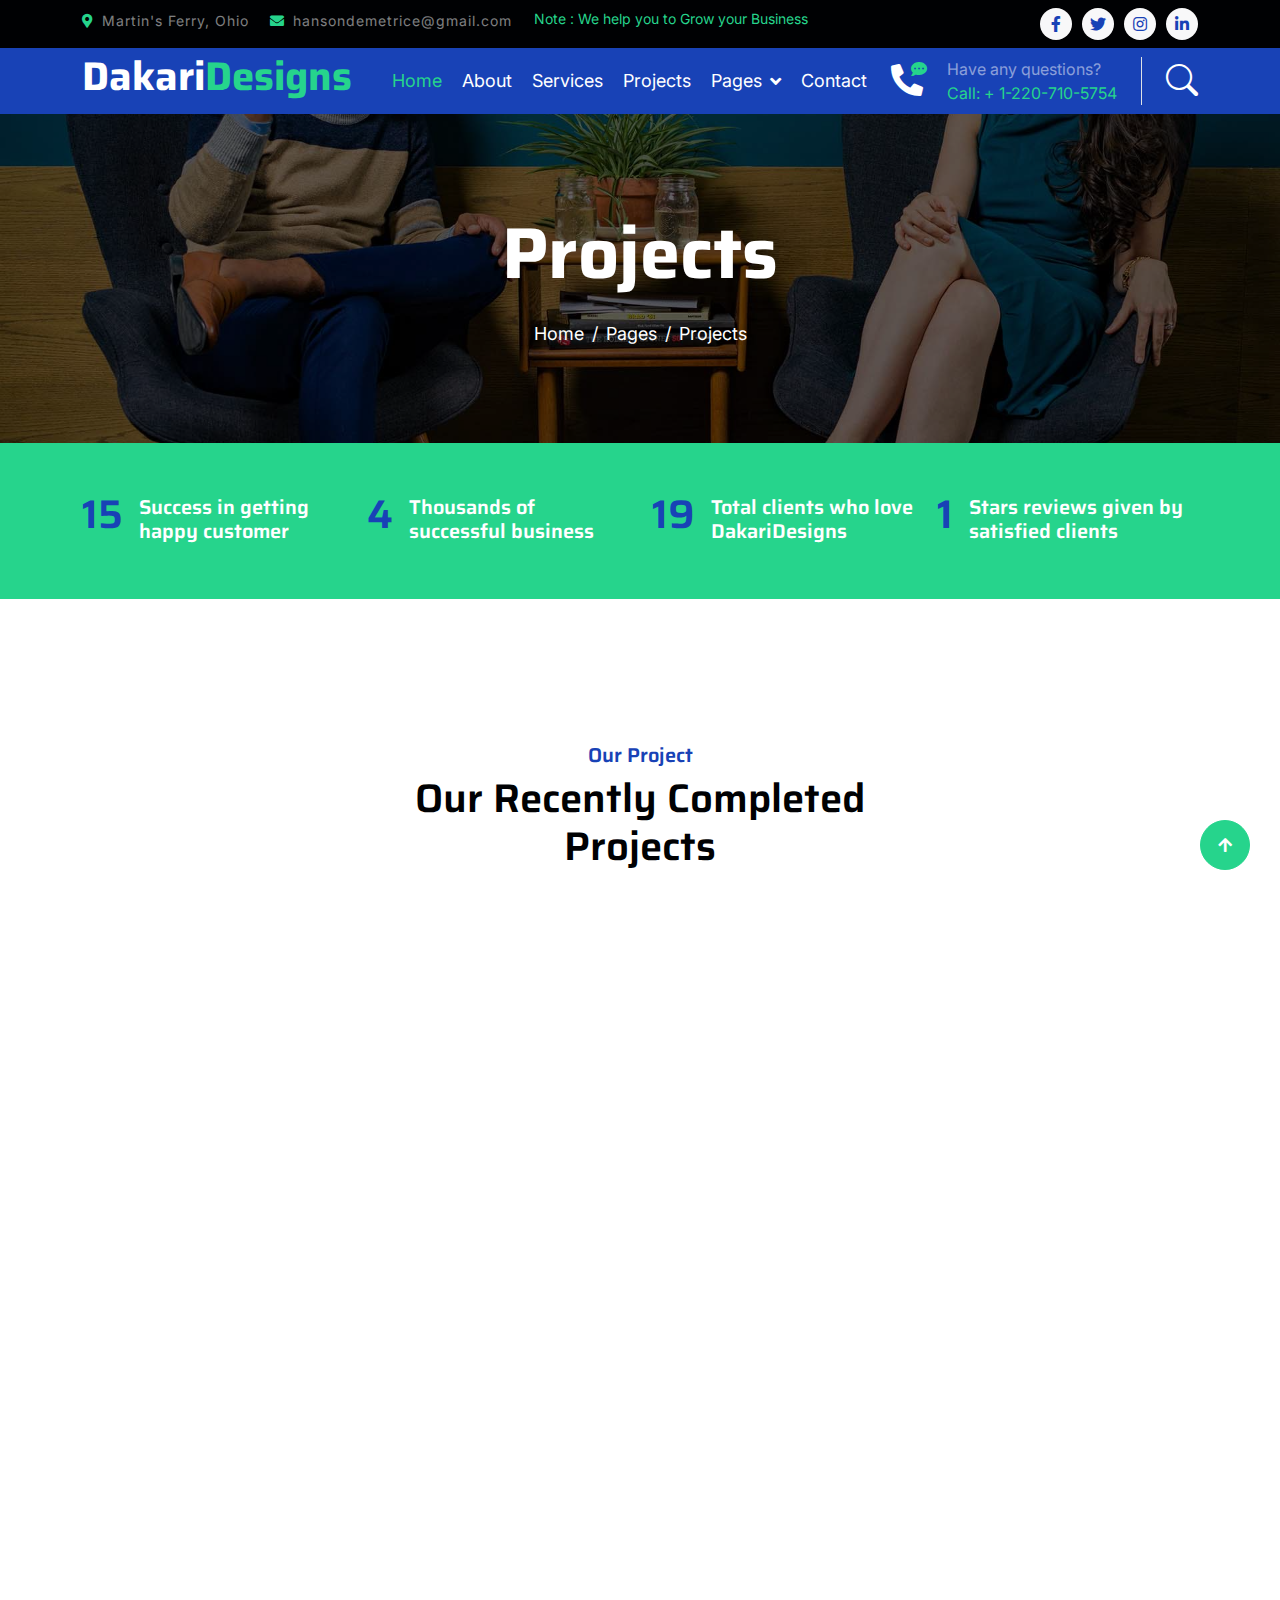
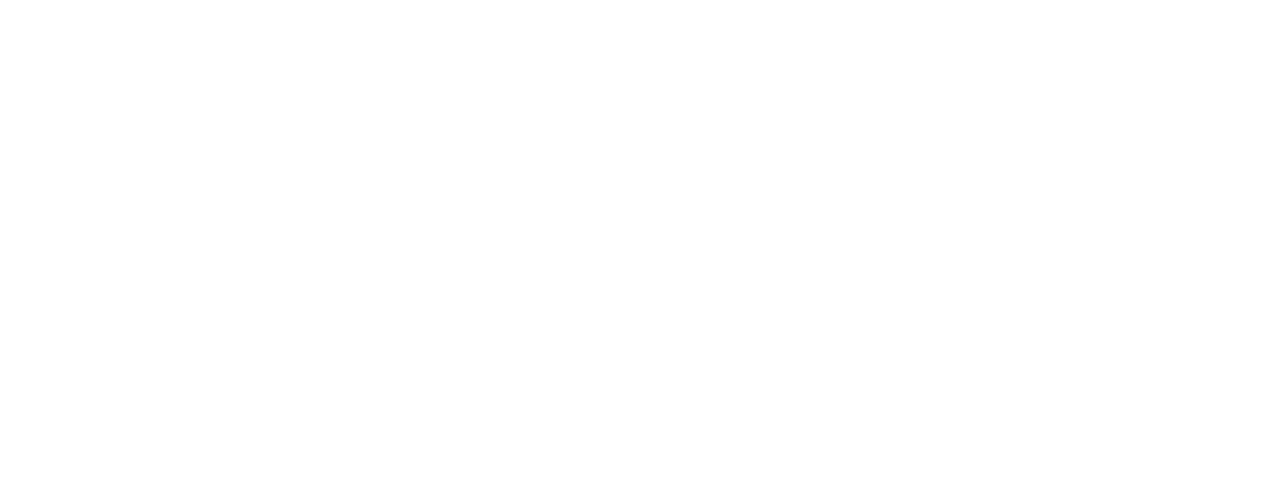
<file: project.html>
<!DOCTYPE html>
<html lang="en">

    <head>
        <meta charset="utf-8">
        <title>Dakari Designs - IT Solutions</title>
        <meta content="width=device-width, initial-scale=1.0" name="viewport">
        <meta content="" name="keywords">
        <meta content="" name="description">

        <!-- Google Web Fonts -->
        <link rel="preconnect" href="https://fonts.googleapis.com">
        <link rel="preconnect" href="https://fonts.gstatic.com" crossorigin>
        <link href="https://fonts.googleapis.com/css2?family=Inter:wght@400;500;600&family=Saira:wght@500;600;700&display=swap" rel="stylesheet"> 

        <!-- Icon Font Stylesheet -->
        <link href="https://cdnjs.cloudflare.com/ajax/libs/font-awesome/5.10.0/css/all.min.css" rel="stylesheet">
        <link href="https://cdn.jsdelivr.net/npm/bootstrap-icons@1.4.1/font/bootstrap-icons.css" rel="stylesheet">

        <!-- Libraries Stylesheet -->
        <link href="lib/animate/animate.min.css" rel="stylesheet">
        <link href="lib/owlcarousel/assets/owl.carousel.min.css" rel="stylesheet">

        <!-- Customized Bootstrap Stylesheet -->
        <link href="css/bootstrap.min.css" rel="stylesheet">

        <!-- Template Stylesheet -->
        <link href="css/style.css" rel="stylesheet">
    </head>

    <body>
        <!-- Spinner Start -->
        <div id="spinner" class="show position-fixed translate-middle w-100 vh-100 top-50 start-50 d-flex align-items-center justify-content-center">
            <div class="spinner-grow text-primary" role="status"></div>
        </div>
        <!-- Spinner End -->

        <!-- Topbar Start -->
        <div class="container-fluid bg-dark py-2 d-none d-md-flex">
            <div class="container">
                <div class="d-flex justify-content-between topbar">
                    <div class="top-info">
                        <small class="me-3 text-white-50"><a href="#"><i class="fas fa-map-marker-alt me-2 text-secondary"></i></a>Martin's Ferry, Ohio</small>
                        <small class="me-3 text-white-50"><a href="#"><i class="fas fa-envelope me-2 text-secondary"></i></a>hansondemetrice@gmail.com</small>
                    </div>
                    <div id="note" class="text-secondary d-none d-xl-flex"><small>Note : We help you to Grow your Business</small></div>
                    <div class="top-link">
                        <a href="" class="bg-light nav-fill btn btn-sm-square rounded-circle"><i class="fab fa-facebook-f text-primary"></i></a>
                        <a href="" class="bg-light nav-fill btn btn-sm-square rounded-circle"><i class="fab fa-twitter text-primary"></i></a>
                        <a href="" class="bg-light nav-fill btn btn-sm-square rounded-circle"><i class="fab fa-instagram text-primary"></i></a>
                        <a href="" class="bg-light nav-fill btn btn-sm-square rounded-circle me-0"><i class="fab fa-linkedin-in text-primary"></i></a>
                    </div>
                </div>
            </div>
        </div>
        <!-- Topbar End -->

        <!-- Navbar Start -->
        <div class="container-fluid bg-primary">
            <div class="container">
                <nav class="navbar navbar-dark navbar-expand-lg py-0">
                    <a href="index.html" class="navbar-brand">
                        <h1 class="text-white fw-bold d-block">Dakari<span class="text-secondary">Designs</span> </h1>
                    </a>
                    <button type="button" class="navbar-toggler me-0" data-bs-toggle="collapse" data-bs-target="#navbarCollapse">
                        <span class="navbar-toggler-icon"></span>
                    </button>
                    <div class="collapse navbar-collapse bg-transparent" id="navbarCollapse">
                        <div class="navbar-nav ms-auto mx-xl-auto p-0">
                            <a href="index.html" class="nav-item nav-link active text-secondary">Home</a>
                            <a href="about.html" class="nav-item nav-link">About</a>
                            <a href="service.html" class="nav-item nav-link">Services</a>
                            <a href="project.html" class="nav-item nav-link">Projects</a>
                            <div class="nav-item dropdown">
                                <a href="#" class="nav-link dropdown-toggle" data-bs-toggle="dropdown">Pages</a>
                                <div class="dropdown-menu rounded">
                                    <a href="team.html" class="dropdown-item">Our Team</a>
                                    <a href="testimonial.html" class="dropdown-item">Testimonial</a>
                                    <!-- <a href="404.html" class="dropdown-item">404 Page</a> -->
                                </div>
                            </div>
                            <a href="contact.html" class="nav-item nav-link">Contact</a>
                        </div>
                    </div>
                    <div class="d-none d-xl-flex flex-shirink-0">
                        <div id="phone-tada" class="d-flex align-items-center justify-content-center me-4">
                            <a href="" class="position-relative animated tada infinite">
                                <i class="fa fa-phone-alt text-white fa-2x"></i>
                                <div class="position-absolute" style="top: -7px; left: 20px;">
                                    <span><i class="fa fa-comment-dots text-secondary"></i></span>
                                </div>
                            </a>
                        </div>
                        <div class="d-flex flex-column pe-4 border-end">
                            <span class="text-white-50">Have any questions?</span>
                            <span class="text-secondary">Call: + 1-220-710-5754</span>
                        </div>
                        <div class="d-flex align-items-center justify-content-center ms-4 ">
                            <a href="#"><i class="bi bi-search text-white fa-2x"></i> </a>
                        </div>
                    </div>
                </nav>
            </div>
        </div>
        <!-- Navbar End -->

        
        <!-- Page Header Start -->
        <div class="container-fluid page-header py-5">
            <div class="container text-center py-5">
                <h1 class="display-2 text-white mb-4 animated slideInDown">Projects</h1>
                <nav aria-label="breadcrumb animated slideInDown">
                    <ol class="breadcrumb justify-content-center mb-0">
                        <li class="breadcrumb-item"><a href="#">Home</a></li>
                        <li class="breadcrumb-item"><a href="#">Pages</a></li>
                        <li class="breadcrumb-item" aria-current="page">Projects</li>
                    </ol>
                </nav>
            </div>
        </div>
        <!-- Page Header End -->


        <!-- Fact Start -->
        <div class="container-fluid bg-secondary py-5">
            <div class="container">
                <div class="row">
                    <div class="col-lg-3 wow fadeIn" data-wow-delay=".1s">
                        <div class="d-flex counter">
                            <h1 class="me-3 text-primary counter-value">99</h1>
                            <h5 class="text-white mt-1">Success in getting happy customer</h5>
                        </div>
                    </div>
                    <div class="col-lg-3 wow fadeIn" data-wow-delay=".3s">
                        <div class="d-flex counter">
                            <h1 class="me-3 text-primary counter-value">25</h1>
                            <h5 class="text-white mt-1">Thousands of successful business</h5>
                        </div>
                    </div>
                    <div class="col-lg-3 wow fadeIn" data-wow-delay=".5s">
                        <div class="d-flex counter">
                            <h1 class="me-3 text-primary counter-value">120</h1>
                            <h5 class="text-white mt-1">Total clients who love DakariDesigns</h5>
                        </div>
                    </div>
                    <div class="col-lg-3 wow fadeIn" data-wow-delay=".7s">
                        <div class="d-flex counter">
                            <h1 class="me-3 text-primary counter-value">5</h1>
                            <h5 class="text-white mt-1">Stars reviews given by satisfied clients</h5>
                        </div>
                    </div>
                </div>
            </div>
        </div>
        <!-- Fact End -->


        <!-- Project Start -->
        <div class="container-fluid project py-5 my-5">
            <div class="container py-5">
                <div class="text-center mx-auto pb-5 wow fadeIn" data-wow-delay=".3s" style="max-width: 600px;">
                    <h5 class="text-primary">Our Project</h5>
                    <h1>Our Recently Completed Projects</h1>
                </div>
                <div class="row g-5">
                    <div class="col-md-6 col-lg-4 wow fadeIn" data-wow-delay=".3s">
                        <div class="project-item">
                            <div class="project-img">
                                <img src="img/project-1.jpg" class="img-fluid w-100 rounded" alt="">
                                <div class="project-content">
                                    <a href="#" class="text-center">
                                        <h4 class="text-secondary">Web design</h4>
                                        <p class="m-0 text-white">Web Analysis</p>
                                    </a>
                                </div>
                            </div>
                        </div>
                    </div>
                    <div class="col-md-6 col-lg-4 wow fadeIn" data-wow-delay=".5s">
                        <div class="project-item">
                            <div class="project-img">
                                <img src="img/project-2.jpg" class="img-fluid w-100 rounded" alt="">
                                <div class="project-content">
                                    <a href="#" class="text-center">
                                        <h4 class="text-secondary">Cyber Security</h4>
                                        <p class="m-0 text-white">Cyber Security Core</p>
                                    </a>
                                </div>
                            </div>
                        </div>
                    </div>
                    <div class="col-md-6 col-lg-4 wow fadeIn" data-wow-delay=".7s">
                        <div class="project-item">
                            <div class="project-img">
                                <img src="img/project-3.jpg" class="img-fluid w-100 rounded" alt="">
                                <div class="project-content">
                                    <a href="#" class="text-center">
                                        <h4 class="text-secondary">Mobile Info</h4>
                                        <p class="m-0 text-white">Upcomming Phone</p>
                                    </a>
                                </div>
                            </div>
                        </div>
                    </div>
                    <div class="col-md-6 col-lg-4 wow fadeIn" data-wow-delay=".3s">
                        <div class="project-item">
                            <div class="project-img">
                                <img src="img/project-4.jpg" class="img-fluid w-100 rounded" alt="">
                                <div class="project-content">
                                    <a href="#" class="text-center">
                                        <h4 class="text-secondary">Web Development</h4>
                                        <p class="m-0 text-white">Web Analysis</p>
                                    </a>
                                </div>
                            </div>
                        </div>
                    </div>
                    <div class="col-md-6 col-lg-4 wow fadeIn" data-wow-delay=".5s">
                        <div class="project-item">
                            <div class="project-img">
                                <img src="img/project-5.jpg" class="img-fluid w-100 rounded" alt="">
                                <div class="project-content">
                                    <a href="#" class="text-center">
                                        <h4 class="text-secondary">Digital Marketing</h4>
                                        <p class="m-0 text-white">Marketing Analysis</p>
                                    </a>
                                </div>
                            </div>
                        </div>
                    </div>
                    <div class="col-md-6 col-lg-4 wow fadeIn" data-wow-delay=".7s">
                        <div class="project-item">
                            <div class="project-img">
                                <img src="img/project-6.jpg" class="img-fluid w-100 rounded" alt="">
                                <div class="project-content">
                                    <a href="#" class="text-center">
                                        <h4 class="text-secondary">keyword Research</h4>
                                        <p class="m-0 text-white">keyword Analysis</p>
                                    </a>
                                </div>
                            </div>
                        </div>
                    </div>
                </div>
            </div>
        </div>
        <!-- Project End -->


        <!-- Footer Start -->
        <div class="container-fluid footer bg-dark wow fadeIn" data-wow-delay=".3s">
            <div class="container pt-5 pb-4">
                <div class="row g-5">
                    <div class="col-lg-3 col-md-6">
                        <a href="index.html">
                            <h1 class="text-white fw-bold d-block">Dakari<span class="text-secondary">Designs</span> </h1>
                        </a>
                        <p class="mt-4 text-light">DakariDesigns Agency is a forward-thinking IT solutions provider known for its innovation and commitment to excellence.</p>
                        <div class="d-flex hightech-link">
                            <a class="btn-light nav-fill btn btn-square rounded-circle me-2"><i class="fab fa-facebook-f text-primary"></i></a>
                            <a class="btn-light nav-fill btn btn-square rounded-circle me-2"><i class="fab fa-twitter text-primary"></i></a>
                            <a class="btn-light nav-fill btn btn-square rounded-circle me-2"><i class="fab fa-instagram text-primary"></i></a>
                            <a class="btn-light nav-fill btn btn-square rounded-circle me-0"><i class="fab fa-linkedin-in text-primary"></i></a>
                        </div>
                    </div>
                    <div class="col-lg-3 col-md-6">
                        <a href="#" class="h3 text-secondary">Short Link</a>
                        <div class="mt-4 d-flex flex-column short-link">
                            <a href="./about.html" class="mb-2 text-white"><i class="fas fa-angle-right text-secondary me-2"></i>About us</a>
                            <a href="./contact.html" class="mb-2 text-white"><i class="fas fa-angle-right text-secondary me-2"></i>Contact us</a>
                            <a href="./service.html" class="mb-2 text-white"><i class="fas fa-angle-right text-secondary me-2"></i>Our Services</a>
                            <a href="./project.html" class="mb-2 text-white"><i class="fas fa-angle-right text-secondary me-2"></i>Our Projects</a>
                            <!-- <a href="" class="mb-2 text-white"><i class="fas fa-angle-right text-secondary me-2"></i>Latest Blog</a> -->
                        </div>
                    </div>
                    <div class="col-lg-3 col-md-6">
                        <a  class="h3 text-secondary">Help Link</a>
                        <div class="mt-4 d-flex flex-column help-link">
                            <a  class="mb-2 text-white"><i class="fas fa-angle-right text-secondary me-2"></i>Terms Of use</a>
                            <a  class="mb-2 text-white"><i class="fas fa-angle-right text-secondary me-2"></i>Privacy Policy</a>
                            <a  class="mb-2 text-white"><i class="fas fa-angle-right text-secondary me-2"></i>Helps</a>
                            <a  class="mb-2 text-white"><i class="fas fa-angle-right text-secondary me-2"></i>FQAs</a>
                            <a href="./contact.html" class="mb-2 text-white"><i class="fas fa-angle-right text-secondary me-2"></i>Contact</a>
                        </div>
                    </div>
                    <div class="col-lg-3 col-md-6">
                        <a class="h3 text-secondary">Contact Us</a>
                        <div class="text-white mt-4 d-flex flex-column contact-link">
                            <a class="pb-3 text-light border-bottom border-primary"><i class="fas fa-map-marker-alt text-secondary me-2"></i> Martin's Ferry, Ohio</a>
                            <a class="py-3 text-light border-bottom border-primary"><i class="fas fa-phone-alt text-secondary me-2"></i> +1-220-710-5754</a>
                            <a class="py-3 text-light border-bottom border-primary"><i class="fas fa-envelope text-secondary me-2"></i> hansondemetrice@gmail.com</a>
                        </div>
                    </div>
                </div>
                <hr class="text-light mt-5 mb-4">
                <!-- <div class="row">
                    <div class="col-md-6 text-center text-md-start">
                        <span class="text-light"><a href="#" class="text-secondary"><i class="fas fa-copyright text-secondary me-2"></i>Your Site Name</a>, All right reserved.</span>
                    </div>
                    <div class="col-md-6 text-center text-md-end">
                        <span class="text-light">Designed By<a href="https://htmlcodex.com" class="text-secondary">HTML Codex</a></span>
                    </div>
                </div> -->
            </div>
        </div>
        <!-- Footer End -->


        <!-- Back to Top -->
        <a href="#" class="btn btn-secondary btn-square rounded-circle back-to-top"><i class="fa fa-arrow-up text-white"></i></a>

        
        <!-- JavaScript Libraries -->
        <script src="https://ajax.googleapis.com/ajax/libs/jquery/3.6.4/jquery.min.js"></script>
        <script src="https://cdn.jsdelivr.net/npm/bootstrap@5.0.0/dist/js/bootstrap.bundle.min.js"></script>
        <script src="lib/wow/wow.min.js"></script>
        <script src="lib/easing/easing.min.js"></script>
        <script src="lib/waypoints/waypoints.min.js"></script>
        <script src="lib/owlcarousel/owl.carousel.min.js"></script>

        <!-- Template Javascript -->
        <script src="js/main.js"></script>
    </body>

</html>
</file>
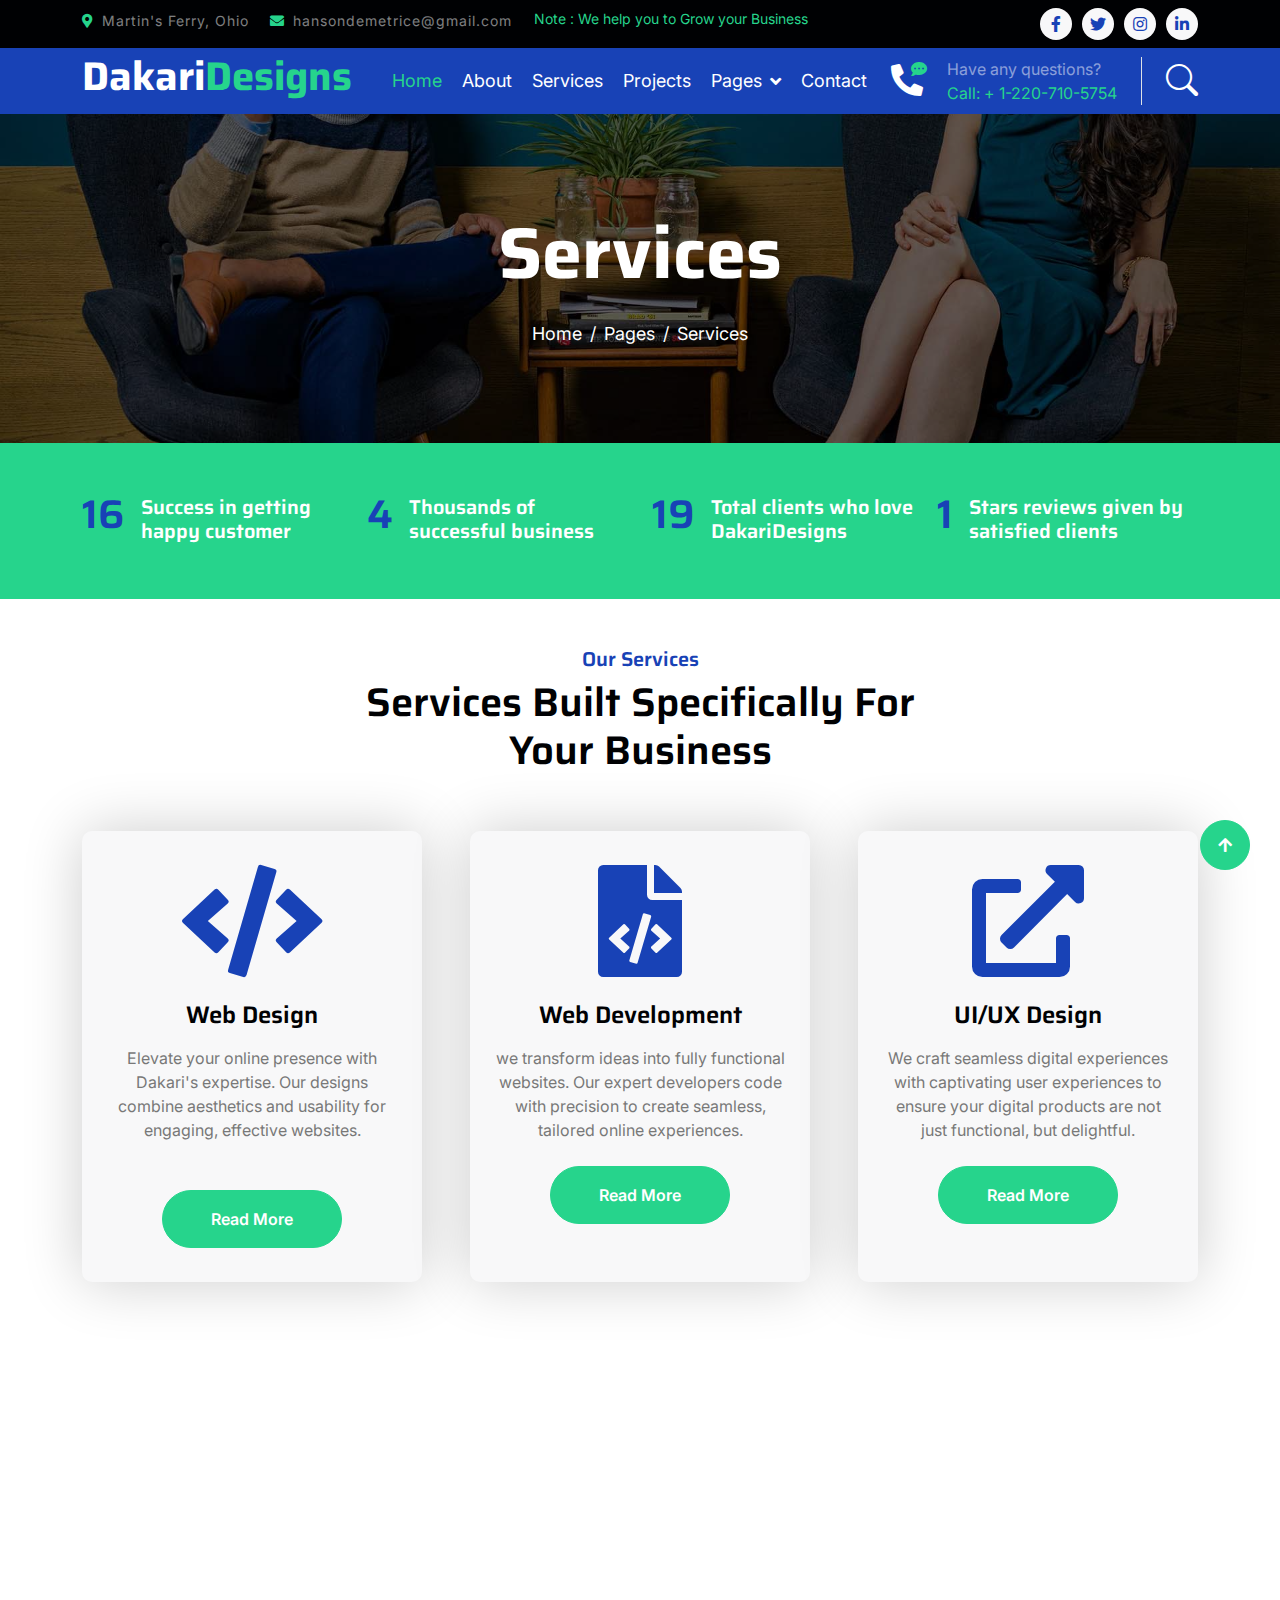
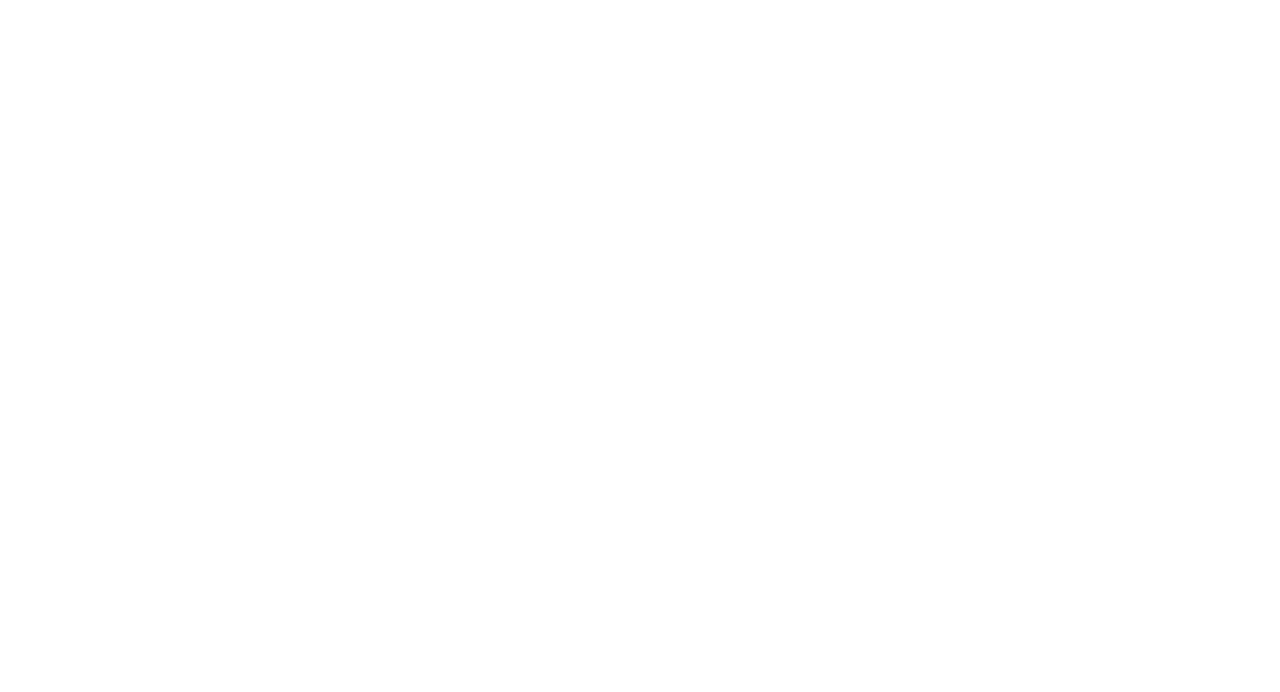
<file: service.html>
<!DOCTYPE html>
<html lang="en">

    <head>
        <meta charset="utf-8">
        <title>Dakari Designs - IT Solutions</title>
        <meta content="width=device-width, initial-scale=1.0" name="viewport">
        <meta content="" name="keywords">
        <meta content="" name="description">

        <!-- Google Web Fonts -->
        <link rel="preconnect" href="https://fonts.googleapis.com">
        <link rel="preconnect" href="https://fonts.gstatic.com" crossorigin>
        <link href="https://fonts.googleapis.com/css2?family=Inter:wght@400;500;600&family=Saira:wght@500;600;700&display=swap" rel="stylesheet"> 

        <!-- Icon Font Stylesheet -->
        <link href="https://cdnjs.cloudflare.com/ajax/libs/font-awesome/5.10.0/css/all.min.css" rel="stylesheet">
        <link href="https://cdn.jsdelivr.net/npm/bootstrap-icons@1.4.1/font/bootstrap-icons.css" rel="stylesheet">

        <!-- Libraries Stylesheet -->
        <link href="lib/animate/animate.min.css" rel="stylesheet">
        <link href="lib/owlcarousel/assets/owl.carousel.min.css" rel="stylesheet">

        <!-- Customized Bootstrap Stylesheet -->
        <link href="css/bootstrap.min.css" rel="stylesheet">

        <!-- Template Stylesheet -->
        <link href="css/style.css" rel="stylesheet">
    </head>

    <body>
        <!-- Spinner Start -->
        <div id="spinner" class="show position-fixed translate-middle w-100 vh-100 top-50 start-50 d-flex align-items-center justify-content-center">
            <div class="spinner-grow text-primary" role="status"></div>
        </div>
        <!-- Spinner End -->

        <!-- Topbar Start -->
        <div class="container-fluid bg-dark py-2 d-none d-md-flex">
            <div class="container">
                <div class="d-flex justify-content-between topbar">
                    <div class="top-info">
                        <small class="me-3 text-white-50"><a href="#"><i class="fas fa-map-marker-alt me-2 text-secondary"></i></a>Martin's Ferry, Ohio</small>
                        <small class="me-3 text-white-50"><a href="#"><i class="fas fa-envelope me-2 text-secondary"></i></a>hansondemetrice@gmail.com</small>
                    </div>
                    <div id="note" class="text-secondary d-none d-xl-flex"><small>Note : We help you to Grow your Business</small></div>
                    <div class="top-link">
                        <a href="" class="bg-light nav-fill btn btn-sm-square rounded-circle"><i class="fab fa-facebook-f text-primary"></i></a>
                        <a href="" class="bg-light nav-fill btn btn-sm-square rounded-circle"><i class="fab fa-twitter text-primary"></i></a>
                        <a href="" class="bg-light nav-fill btn btn-sm-square rounded-circle"><i class="fab fa-instagram text-primary"></i></a>
                        <a href="" class="bg-light nav-fill btn btn-sm-square rounded-circle me-0"><i class="fab fa-linkedin-in text-primary"></i></a>
                    </div>
                </div>
            </div>
        </div>
        <!-- Topbar End -->

        <!-- Navbar Start -->
        <div class="container-fluid bg-primary">
            <div class="container">
                <nav class="navbar navbar-dark navbar-expand-lg py-0">
                    <a href="index.html" class="navbar-brand">
                        <h1 class="text-white fw-bold d-block">Dakari<span class="text-secondary">Designs</span> </h1>
                    </a>
                    <button type="button" class="navbar-toggler me-0" data-bs-toggle="collapse" data-bs-target="#navbarCollapse">
                        <span class="navbar-toggler-icon"></span>
                    </button>
                    <div class="collapse navbar-collapse bg-transparent" id="navbarCollapse">
                        <div class="navbar-nav ms-auto mx-xl-auto p-0">
                            <a href="index.html" class="nav-item nav-link active text-secondary">Home</a>
                            <a href="about.html" class="nav-item nav-link">About</a>
                            <a href="service.html" class="nav-item nav-link">Services</a>
                            <a href="project.html" class="nav-item nav-link">Projects</a>
                            <div class="nav-item dropdown">
                                <a href="#" class="nav-link dropdown-toggle" data-bs-toggle="dropdown">Pages</a>
                                <div class="dropdown-menu rounded">
                                    <a href="team.html" class="dropdown-item">Our Team</a>
                                    <a href="testimonial.html" class="dropdown-item">Testimonial</a>
                                    <!-- <a href="404.html" class="dropdown-item">404 Page</a> -->
                                </div>
                            </div>
                            <a href="contact.html" class="nav-item nav-link">Contact</a>
                        </div>
                    </div>
                    <div class="d-none d-xl-flex flex-shirink-0">
                        <div id="phone-tada" class="d-flex align-items-center justify-content-center me-4">
                            <a href="" class="position-relative animated tada infinite">
                                <i class="fa fa-phone-alt text-white fa-2x"></i>
                                <div class="position-absolute" style="top: -7px; left: 20px;">
                                    <span><i class="fa fa-comment-dots text-secondary"></i></span>
                                </div>
                            </a>
                        </div>
                        <div class="d-flex flex-column pe-4 border-end">
                            <span class="text-white-50">Have any questions?</span>
                            <span class="text-secondary">Call: + 1-220-710-5754</span>
                        </div>
                        <div class="d-flex align-items-center justify-content-center ms-4 ">
                            <a href="#"><i class="bi bi-search text-white fa-2x"></i> </a>
                        </div>
                    </div>
                </nav>
            </div>
        </div>
        <!-- Navbar End -->

        
        <!-- Page Header Start -->
        <div class="container-fluid page-header py-5">
            <div class="container text-center py-5">
                <h1 class="display-2 text-white mb-4 animated slideInDown">Services</h1>
                <nav aria-label="breadcrumb animated slideInDown">
                    <ol class="breadcrumb justify-content-center mb-0">
                        <li class="breadcrumb-item"><a href="#">Home</a></li>
                        <li class="breadcrumb-item"><a href="#">Pages</a></li>
                        <li class="breadcrumb-item" aria-current="page">Services</li>
                    </ol>
                </nav>
            </div>
        </div>
        <!-- Page Header End -->


        <!-- Fact Start -->
        <div class="container-fluid bg-secondary py-5">
            <div class="container">
                <div class="row">
                    <div class="col-lg-3 wow fadeIn" data-wow-delay=".1s">
                        <div class="d-flex counter">
                            <h1 class="me-3 text-primary counter-value">99</h1>
                            <h5 class="text-white mt-1">Success in getting happy customer</h5>
                        </div>
                    </div>
                    <div class="col-lg-3 wow fadeIn" data-wow-delay=".3s">
                        <div class="d-flex counter">
                            <h1 class="me-3 text-primary counter-value">25</h1>
                            <h5 class="text-white mt-1">Thousands of successful business</h5>
                        </div>
                    </div>
                    <div class="col-lg-3 wow fadeIn" data-wow-delay=".5s">
                        <div class="d-flex counter">
                            <h1 class="me-3 text-primary counter-value">120</h1>
                            <h5 class="text-white mt-1">Total clients who love DakariDesigns</h5>
                        </div>
                    </div>
                    <div class="col-lg-3 wow fadeIn" data-wow-delay=".7s">
                        <div class="d-flex counter">
                            <h1 class="me-3 text-primary counter-value">5</h1>
                            <h5 class="text-white mt-1">Stars reviews given by satisfied clients</h5>
                        </div>
                    </div>
                </div>
            </div>
        </div>
        <!-- Fact End -->


        <!-- Services Start -->
        <div class="container-fluid services py-5 mb-5">
            <div class="container">
                <div class="text-center mx-auto pb-5 wow fadeIn" data-wow-delay=".3s" style="max-width: 600px;">
                    <h5 class="text-primary">Our Services</h5>
                    <h1>Services Built Specifically For Your Business</h1>
                </div>
                <div class="row g-5 services-inner">
                    <div class="col-md-6 col-lg-4 wow fadeIn" data-wow-delay=".3s">
                        <div class="services-item bg-light">
                            <div class="p-4 text-center services-content">
                                <div class="services-content-icon">
                                    <i class="fa fa-code fa-7x mb-4 text-primary"></i>
                                    <h4 class="mb-3">Web Design</h4>
                                    <p class="mb-4">Elevate your online presence with Dakari's expertise. Our designs combine aesthetics and usability for engaging, effective websites.</p><br>
                                    <a href="" class="btn btn-secondary text-white px-5 py-3 rounded-pill">Read More</a>
                                </div>
                            </div>
                        </div>
                    </div>
                    <div class="col-md-6 col-lg-4 wow fadeIn" data-wow-delay=".5s">
                        <div class="services-item bg-light">
                            <div class="p-4 text-center services-content">
                                <div class="services-content-icon">
                                    <i class="fa fa-file-code fa-7x mb-4 text-primary"></i>
                                    <h4 class="mb-3">Web Development</h4>
                                    <p class="mb-4"> we transform ideas into fully functional websites. Our expert developers code with precision to create seamless, tailored online experiences.</p>
                                    <a href="" class="btn btn-secondary text-white px-5 py-3 rounded-pill">Read More</a>
                                </div>
                            </div>
                        </div>
                    </div>
                    <div class="col-md-6 col-lg-4 wow fadeIn" data-wow-delay=".7s">
                        <div class="services-item bg-light">
                            <div class="p-4 text-center services-content">
                                <div class="services-content-icon">
                                    <i class="fa fa-external-link-alt fa-7x mb-4 text-primary"></i>
                                    <h4 class="mb-3">UI/UX Design</h4>
                                    <p class="mb-4">We craft seamless digital experiences with captivating user experiences to ensure your digital products are not just functional, but delightful.</p>
                                    <a href="" class="btn btn-secondary text-white px-5 py-3 rounded-pill">Read More</a>
                                </div>
                            </div>
                        </div>
                    </div>
                    <div class="col-md-6 col-lg-4 wow fadeIn" data-wow-delay=".3s">
                        <div class="services-item bg-light">
                            <div class="p-4 text-center services-content">
                                <div class="services-content-icon">
                                    <i class="fas fa-user-secret fa-7x mb-4 text-primary"></i>
                                    <h4 class="mb-3">Web Cecurity</h4>
                                    <p class="mb-4">Protecting your digital assets is our top priority at DakariDesigns. Our robust solutions ensure your website remains safe from threats, giving you peace of mind in the digital realm.</p>
                                    <a href="" class="btn btn-secondary text-white px-5 py-3 rounded-pill">Read More</a>
                                </div>
                                
                            </div>
                        </div>
                    </div>
                    <div class="col-md-6 col-lg-4 wow fadeIn" data-wow-delay=".5s">
                        <div class="services-item bg-light">
                            <div class="p-4 text-center services-content">
                                <div class="services-content-icon">
                                    <i class="fa fa-envelope-open fa-7x mb-4 text-primary"></i>
                                    <h4 class="mb-3">Digital Marketing</h4>
                                    <p class="mb-4">Dakari's strategic approach maximizes your online reach. From SEO to social media, we amplify your brand's digital presence for tangible results.</p><br>
                                    <a href="" class="btn btn-secondary text-white px-5 py-3 rounded-pill">Read More</a>
                                </div>
                            </div>
                        </div>
                    </div>
                    <div class="col-md-6 col-lg-4 wow fadeIn" data-wow-delay=".7s">
                        <div class="services-item bg-light">
                            <div class="p-4 text-center services-content">
                                <div class="services-content-icon">
                                    <i class="fas fa-laptop fa-7x mb-4 text-primary"></i>
                                    <h4 class="mb-3">Programming</h4>
                                    <p class="mb-4">At DakariDesigns, we're the architects of the digital world. Our expert programmers craft custom code to bring your digital dreams to life, ensuring seamless functionality and tailored solutions.</p>
                                    <a href="" class="btn btn-secondary text-white px-5 py-3 rounded-pill">Read More</a>
                                </div>
                            </div>
                        </div>
                    </div>
                </div>
            </div>
        </div>
        <!-- Services End -->


        <!-- Footer Start -->
        <div class="container-fluid footer bg-dark wow fadeIn" data-wow-delay=".3s">
            <div class="container pt-5 pb-4">
                <div class="row g-5">
                    <div class="col-lg-3 col-md-6">
                        <a href="index.html">
                            <h1 class="text-white fw-bold d-block">Dakari<span class="text-secondary">Designs</span> </h1>
                        </a>
                        <p class="mt-4 text-light">DakariDesigns Agency is a forward-thinking IT solutions provider known for its innovation and commitment to excellence.</p>
                        <div class="d-flex hightech-link">
                            <a class="btn-light nav-fill btn btn-square rounded-circle me-2"><i class="fab fa-facebook-f text-primary"></i></a>
                            <a class="btn-light nav-fill btn btn-square rounded-circle me-2"><i class="fab fa-twitter text-primary"></i></a>
                            <a class="btn-light nav-fill btn btn-square rounded-circle me-2"><i class="fab fa-instagram text-primary"></i></a>
                            <a class="btn-light nav-fill btn btn-square rounded-circle me-0"><i class="fab fa-linkedin-in text-primary"></i></a>
                        </div>
                    </div>
                    <div class="col-lg-3 col-md-6">
                        <a href="#" class="h3 text-secondary">Short Link</a>
                        <div class="mt-4 d-flex flex-column short-link">
                            <a href="./about.html" class="mb-2 text-white"><i class="fas fa-angle-right text-secondary me-2"></i>About us</a>
                            <a href="./contact.html" class="mb-2 text-white"><i class="fas fa-angle-right text-secondary me-2"></i>Contact us</a>
                            <a href="./service.html" class="mb-2 text-white"><i class="fas fa-angle-right text-secondary me-2"></i>Our Services</a>
                            <a href="./project.html" class="mb-2 text-white"><i class="fas fa-angle-right text-secondary me-2"></i>Our Projects</a>
                            <!-- <a href="" class="mb-2 text-white"><i class="fas fa-angle-right text-secondary me-2"></i>Latest Blog</a> -->
                        </div>
                    </div>
                    <div class="col-lg-3 col-md-6">
                        <a  class="h3 text-secondary">Help Link</a>
                        <div class="mt-4 d-flex flex-column help-link">
                            <a  class="mb-2 text-white"><i class="fas fa-angle-right text-secondary me-2"></i>Terms Of use</a>
                            <a  class="mb-2 text-white"><i class="fas fa-angle-right text-secondary me-2"></i>Privacy Policy</a>
                            <a  class="mb-2 text-white"><i class="fas fa-angle-right text-secondary me-2"></i>Helps</a>
                            <a  class="mb-2 text-white"><i class="fas fa-angle-right text-secondary me-2"></i>FQAs</a>
                            <a href="./contact.html" class="mb-2 text-white"><i class="fas fa-angle-right text-secondary me-2"></i>Contact</a>
                        </div>
                    </div>
                    <div class="col-lg-3 col-md-6">
                        <a class="h3 text-secondary">Contact Us</a>
                        <div class="text-white mt-4 d-flex flex-column contact-link">
                            <a class="pb-3 text-light border-bottom border-primary"><i class="fas fa-map-marker-alt text-secondary me-2"></i> Martin's Ferry, Ohio</a>
                            <a class="py-3 text-light border-bottom border-primary"><i class="fas fa-phone-alt text-secondary me-2"></i> +1-220-710-5754</a>
                            <a class="py-3 text-light border-bottom border-primary"><i class="fas fa-envelope text-secondary me-2"></i> hansondemetrice@gmail.com</a>
                        </div>
                    </div>
                </div>
                <hr class="text-light mt-5 mb-4">
                <!-- <div class="row">
                    <div class="col-md-6 text-center text-md-start">
                        <span class="text-light"><a href="#" class="text-secondary"><i class="fas fa-copyright text-secondary me-2"></i>Your Site Name</a>, All right reserved.</span>
                    </div>
                    <div class="col-md-6 text-center text-md-end">
                        <span class="text-light">Designed By<a href="https://htmlcodex.com" class="text-secondary">HTML Codex</a></span>
                    </div>
                </div> -->
            </div>
        </div>
        <!-- Footer End -->


        <!-- Back to Top -->
        <a href="#" class="btn btn-secondary btn-square rounded-circle back-to-top"><i class="fa fa-arrow-up text-white"></i></a>

        
        <!-- JavaScript Libraries -->
        <script src="https://ajax.googleapis.com/ajax/libs/jquery/3.6.4/jquery.min.js"></script>
        <script src="https://cdn.jsdelivr.net/npm/bootstrap@5.0.0/dist/js/bootstrap.bundle.min.js"></script>
        <script src="lib/wow/wow.min.js"></script>
        <script src="lib/easing/easing.min.js"></script>
        <script src="lib/waypoints/waypoints.min.js"></script>
        <script src="lib/owlcarousel/owl.carousel.min.js"></script>

        <!-- Template Javascript -->
        <script src="js/main.js"></script>
    </body>

</html>
</file>
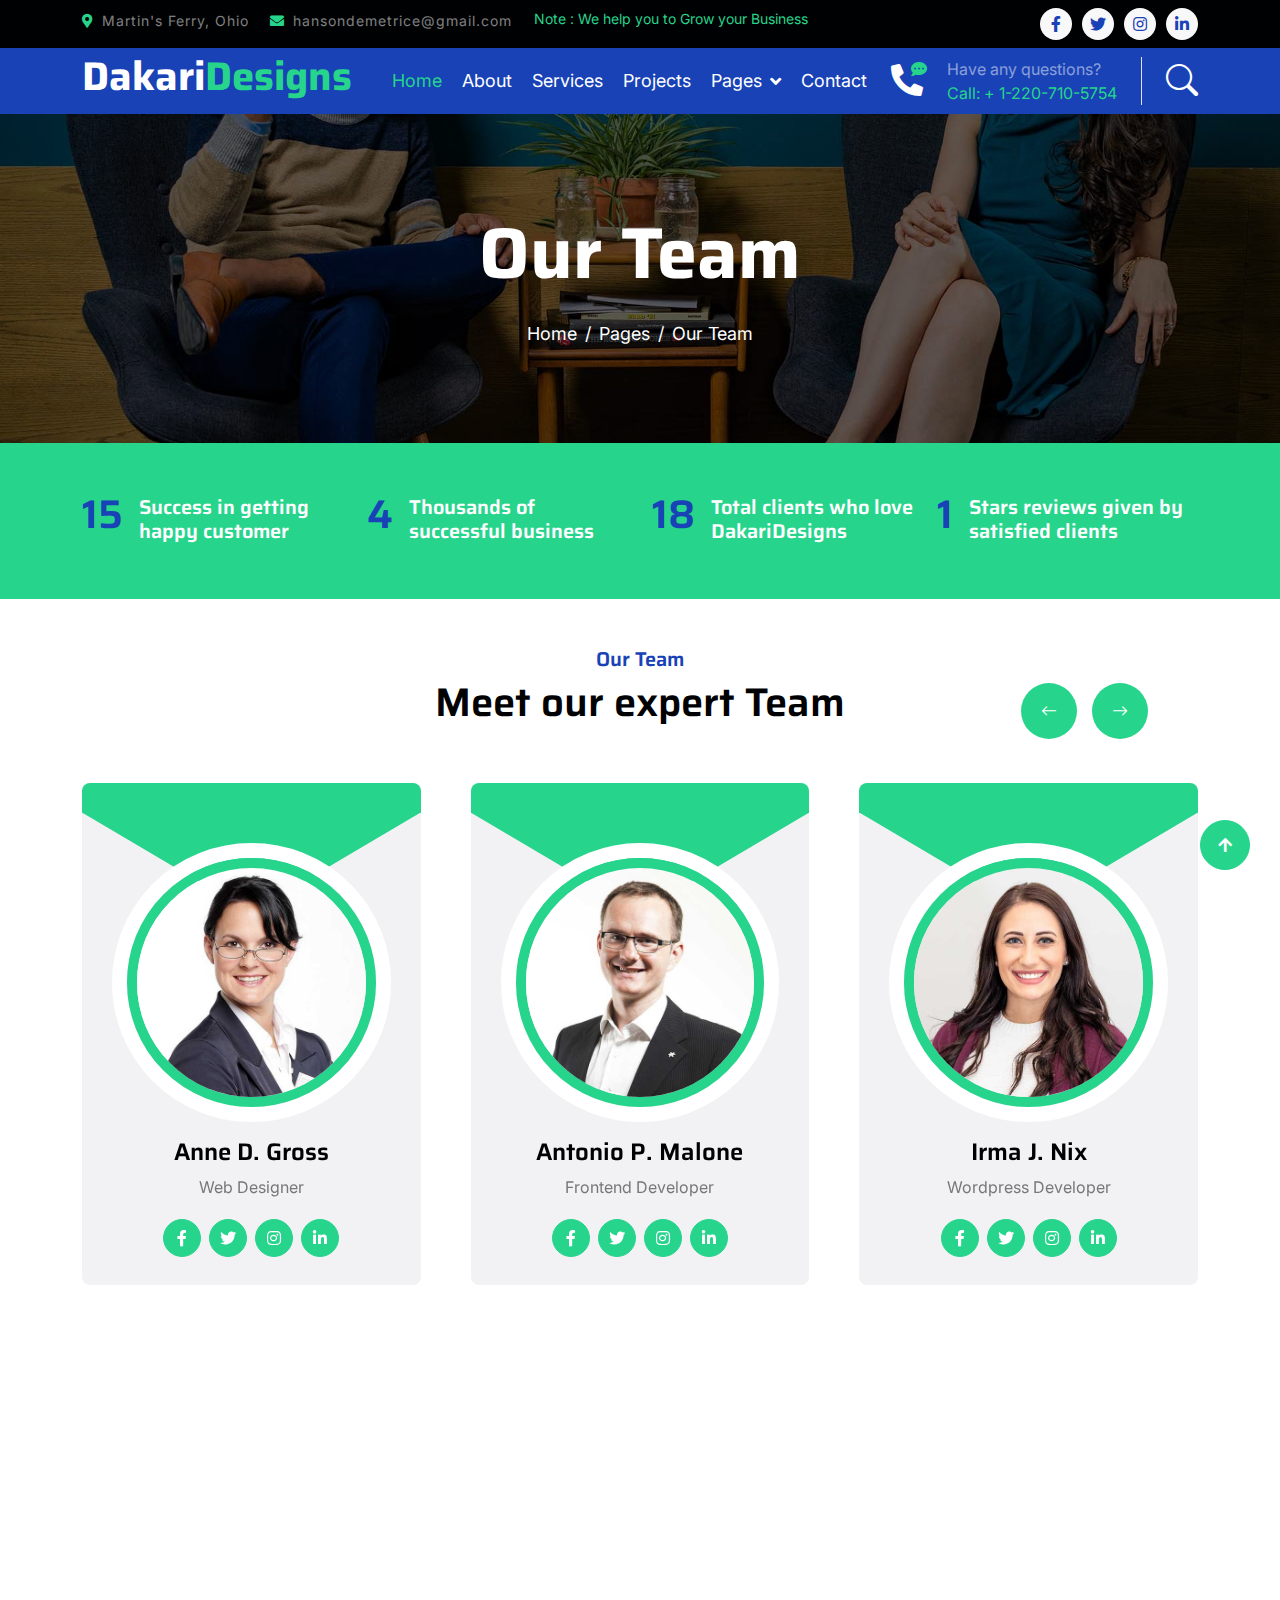
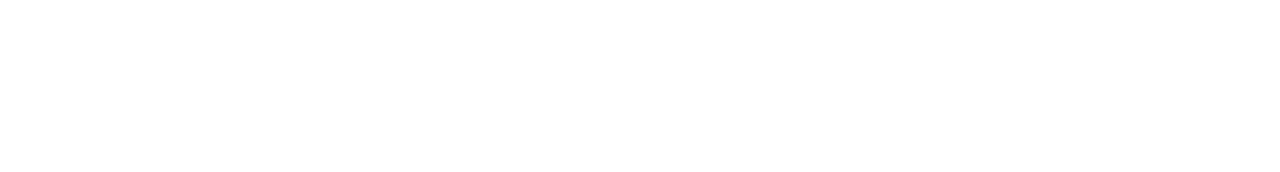
<file: team.html>
<!DOCTYPE html>
<html lang="en">

    <head>
        <meta charset="utf-8">
        <title>DakariDesigns - IT Solutions</title>
        <meta content="width=device-width, initial-scale=1.0" name="viewport">
        <meta content="" name="keywords">
        <meta content="" name="description">

        <!-- Google Web Fonts -->
        <link rel="preconnect" href="https://fonts.googleapis.com">
        <link rel="preconnect" href="https://fonts.gstatic.com" crossorigin>
        <link href="https://fonts.googleapis.com/css2?family=Inter:wght@400;500;600&family=Saira:wght@500;600;700&display=swap" rel="stylesheet"> 

        <!-- Icon Font Stylesheet -->
        <link href="https://cdnjs.cloudflare.com/ajax/libs/font-awesome/5.10.0/css/all.min.css" rel="stylesheet">
        <link href="https://cdn.jsdelivr.net/npm/bootstrap-icons@1.4.1/font/bootstrap-icons.css" rel="stylesheet">

        <!-- Libraries Stylesheet -->
        <link href="lib/animate/animate.min.css" rel="stylesheet">
        <link href="lib/owlcarousel/assets/owl.carousel.min.css" rel="stylesheet">

        <!-- Customized Bootstrap Stylesheet -->
        <link href="css/bootstrap.min.css" rel="stylesheet">

        <!-- Template Stylesheet -->
        <link href="css/style.css" rel="stylesheet">
    </head>

    <body>
        <!-- Spinner Start -->
        <div id="spinner" class="show position-fixed translate-middle w-100 vh-100 top-50 start-50 d-flex align-items-center justify-content-center">
            <div class="spinner-grow text-primary" role="status"></div>
        </div>
        <!-- Spinner End -->

        <!-- Topbar Start -->
        <div class="container-fluid bg-dark py-2 d-none d-md-flex">
            <div class="container">
                <div class="d-flex justify-content-between topbar">
                    <div class="top-info">
                        <small class="me-3 text-white-50"><a href="#"><i class="fas fa-map-marker-alt me-2 text-secondary"></i></a>Martin's Ferry, Ohio</small>
                        <small class="me-3 text-white-50"><a href="#"><i class="fas fa-envelope me-2 text-secondary"></i></a>hansondemetrice@gmail.com</small>
                    </div>
                    <div id="note" class="text-secondary d-none d-xl-flex"><small>Note : We help you to Grow your Business</small></div>
                    <div class="top-link">
                        <a href="" class="bg-light nav-fill btn btn-sm-square rounded-circle"><i class="fab fa-facebook-f text-primary"></i></a>
                        <a href="" class="bg-light nav-fill btn btn-sm-square rounded-circle"><i class="fab fa-twitter text-primary"></i></a>
                        <a href="" class="bg-light nav-fill btn btn-sm-square rounded-circle"><i class="fab fa-instagram text-primary"></i></a>
                        <a href="" class="bg-light nav-fill btn btn-sm-square rounded-circle me-0"><i class="fab fa-linkedin-in text-primary"></i></a>
                    </div>
                </div>
            </div>
        </div>
        <!-- Topbar End -->

        <!-- Navbar Start -->
        <div class="container-fluid bg-primary">
            <div class="container">
                <nav class="navbar navbar-dark navbar-expand-lg py-0">
                    <a href="index.html" class="navbar-brand">
                        <h1 class="text-white fw-bold d-block">Dakari<span class="text-secondary">Designs</span> </h1>
                    </a>
                    <button type="button" class="navbar-toggler me-0" data-bs-toggle="collapse" data-bs-target="#navbarCollapse">
                        <span class="navbar-toggler-icon"></span>
                    </button>
                    <div class="collapse navbar-collapse bg-transparent" id="navbarCollapse">
                        <div class="navbar-nav ms-auto mx-xl-auto p-0">
                            <a href="index.html" class="nav-item nav-link active text-secondary">Home</a>
                            <a href="about.html" class="nav-item nav-link">About</a>
                            <a href="service.html" class="nav-item nav-link">Services</a>
                            <a href="project.html" class="nav-item nav-link">Projects</a>
                            <div class="nav-item dropdown">
                                <a href="#" class="nav-link dropdown-toggle" data-bs-toggle="dropdown">Pages</a>
                                <div class="dropdown-menu rounded">
                                    <a href="team.html" class="dropdown-item">Our Team</a>
                                    <a href="testimonial.html" class="dropdown-item">Testimonial</a>
                                    <!-- <a href="404.html" class="dropdown-item">404 Page</a> -->
                                </div>
                            </div>
                            <a href="contact.html" class="nav-item nav-link">Contact</a>
                        </div>
                    </div>
                    <div class="d-none d-xl-flex flex-shirink-0">
                        <div id="phone-tada" class="d-flex align-items-center justify-content-center me-4">
                            <a href="" class="position-relative animated tada infinite">
                                <i class="fa fa-phone-alt text-white fa-2x"></i>
                                <div class="position-absolute" style="top: -7px; left: 20px;">
                                    <span><i class="fa fa-comment-dots text-secondary"></i></span>
                                </div>
                            </a>
                        </div>
                        <div class="d-flex flex-column pe-4 border-end">
                            <span class="text-white-50">Have any questions?</span>
                            <span class="text-secondary">Call: + 1-220-710-5754</span>
                        </div>
                        <div class="d-flex align-items-center justify-content-center ms-4 ">
                            <a href="#"><i class="bi bi-search text-white fa-2x"></i> </a>
                        </div>
                    </div>
                </nav>
            </div>
        </div>
        <!-- Navbar End -->

        
        <!-- Page Header Start -->
        <div class="container-fluid page-header py-5">
            <div class="container text-center py-5">
                <h1 class="display-2 text-white mb-4 animated slideInDown">Our Team</h1>
                <nav aria-label="breadcrumb animated slideInDown">
                    <ol class="breadcrumb justify-content-center mb-0">
                        <li class="breadcrumb-item"><a href="#">Home</a></li>
                        <li class="breadcrumb-item"><a href="#">Pages</a></li>
                        <li class="breadcrumb-item" aria-current="page">Our Team</li>
                    </ol>
                </nav>
            </div>
        </div>
        <!-- Page Header End -->


        <!-- Fact Start -->
        <div class="container-fluid bg-secondary py-5">
            <div class="container">
                <div class="row">
                    <div class="col-lg-3 wow fadeIn" data-wow-delay=".1s">
                        <div class="d-flex counter">
                            <h1 class="me-3 text-primary counter-value">99</h1>
                            <h5 class="text-white mt-1">Success in getting happy customer</h5>
                        </div>
                    </div>
                    <div class="col-lg-3 wow fadeIn" data-wow-delay=".3s">
                        <div class="d-flex counter">
                            <h1 class="me-3 text-primary counter-value">25</h1>
                            <h5 class="text-white mt-1">Thousands of successful business</h5>
                        </div>
                    </div>
                    <div class="col-lg-3 wow fadeIn" data-wow-delay=".5s">
                        <div class="d-flex counter">
                            <h1 class="me-3 text-primary counter-value">120</h1>
                            <h5 class="text-white mt-1">Total clients who love DakariDesigns</h5>
                        </div>
                    </div>
                    <div class="col-lg-3 wow fadeIn" data-wow-delay=".7s">
                        <div class="d-flex counter">
                            <h1 class="me-3 text-primary counter-value">5</h1>
                            <h5 class="text-white mt-1">Stars reviews given by satisfied clients</h5>
                        </div>
                    </div>
                </div>
            </div>
        </div>
        <!-- Fact End -->


        <!-- Team Start -->
        <div class="container-fluid py-5 mb-5 team">
            <div class="container">
                <div class="text-center mx-auto pb-5 wow fadeIn" data-wow-delay=".3s" style="max-width: 600px;">
                    <h5 class="text-primary">Our Team</h5>
                    <h1>Meet our expert Team</h1>
                </div>
                <div class="owl-carousel team-carousel wow fadeIn" data-wow-delay=".5s">
                    <div class="rounded team-item">
                        <div class="team-content">
                            <div class="team-img-icon">
                                <div class="team-img rounded-circle">
                                    <img src="img/team-1.jpg" class="img-fluid w-100 rounded-circle" alt="">
                                </div>
                                <div class="team-name text-center py-3">
                                    <h4 class="">Anne D. Gross</h4>
                                    <p class="m-0">Web Designer</p>
                                </div>
                                <div class="team-icon d-flex justify-content-center pb-4">
                                    <a class="btn btn-square btn-secondary text-white rounded-circle m-1" href=""><i class="fab fa-facebook-f"></i></a>
                                    <a class="btn btn-square btn-secondary text-white rounded-circle m-1" href=""><i class="fab fa-twitter"></i></a>
                                    <a class="btn btn-square btn-secondary text-white rounded-circle m-1" href=""><i class="fab fa-instagram"></i></a>
                                    <a class="btn btn-square btn-secondary text-white rounded-circle m-1" href=""><i class="fab fa-linkedin-in"></i></a>
                                </div>
                            </div>
                        </div>
                    </div>
                    <div class="rounded team-item">
                        <div class="team-content">
                            <div class="team-img-icon">
                                <div class="team-img rounded-circle">
                                    <img src="img/team-2.jpg" class="img-fluid w-100 rounded-circle" alt="">
                                </div>
                                <div class="team-name text-center py-3">
                                    <h4 class="">Antonio P. Malone</h4>
                                    <p class="m-0">Frontend Developer</p>
                                </div>
                                <div class="team-icon d-flex justify-content-center pb-4">
                                    <a class="btn btn-square btn-secondary text-white rounded-circle m-1" href=""><i class="fab fa-facebook-f"></i></a>
                                    <a class="btn btn-square btn-secondary text-white rounded-circle m-1" href=""><i class="fab fa-twitter"></i></a>
                                    <a class="btn btn-square btn-secondary text-white rounded-circle m-1" href=""><i class="fab fa-instagram"></i></a>
                                    <a class="btn btn-square btn-secondary text-white rounded-circle m-1" href=""><i class="fab fa-linkedin-in"></i></a>
                                </div>
                            </div>
                        </div>
                    </div>
                    <div class="rounded team-item">
                        <div class="team-content">
                            <div class="team-img-icon">
                                <div class="team-img rounded-circle">
                                    <img src="img/team-3.jpg" class="img-fluid w-100 rounded-circle" alt="">
                                </div>
                                <div class="team-name text-center py-3">
                                    <h4 class="">Irma J. Nix</h4>
                                    <p class="m-0">Wordpress Developer</p>
                                </div>
                                <div class="team-icon d-flex justify-content-center pb-4">
                                    <a class="btn btn-square btn-secondary text-white rounded-circle m-1" href=""><i class="fab fa-facebook-f"></i></a>
                                    <a class="btn btn-square btn-secondary text-white rounded-circle m-1" href=""><i class="fab fa-twitter"></i></a>
                                    <a class="btn btn-square btn-secondary text-white rounded-circle m-1" href=""><i class="fab fa-instagram"></i></a>
                                    <a class="btn btn-square btn-secondary text-white rounded-circle m-1" href=""><i class="fab fa-linkedin-in"></i></a>
                                </div>
                            </div>
                        </div>
                    </div>
                    <div class="rounded team-item">
                        <div class="team-content">
                            <div class="team-img-icon">
                                <div class="team-img rounded-circle">
                                    <img src="img/team-4.jpg" class="img-fluid w-100 rounded-circle" alt="">
                                </div>
                                <div class="team-name text-center py-3">
                                    <h4 class="">Michael T. Dantzler</h4>
                                    <p class="m-0">Backend Developer</p>
                                </div>
                                <div class="team-icon d-flex justify-content-center pb-4">
                                    <a class="btn btn-square btn-secondary text-white rounded-circle m-1" href=""><i class="fab fa-facebook-f"></i></a>
                                    <a class="btn btn-square btn-secondary text-white rounded-circle m-1" href=""><i class="fab fa-twitter"></i></a>
                                    <a class="btn btn-square btn-secondary text-white rounded-circle m-1" href=""><i class="fab fa-instagram"></i></a>
                                    <a class="btn btn-square btn-secondary text-white rounded-circle m-1" href=""><i class="fab fa-linkedin-in"></i></a>
                                </div>
                            </div>
                        </div>
                    </div>
                </div>
            </div>
        </div>
        <!-- Team End -->


        <!-- Footer Start -->
        <div class="container-fluid footer bg-dark wow fadeIn" data-wow-delay=".3s">
            <div class="container pt-5 pb-4">
                <div class="row g-5">
                    <div class="col-lg-3 col-md-6">
                        <a href="index.html">
                            <h1 class="text-white fw-bold d-block">Dakari<span class="text-secondary">Designs</span> </h1>
                        </a>
                        <p class="mt-4 text-light">DakariDesigns Agency is a forward-thinking IT solutions provider known for its innovation and commitment to excellence.</p>
                        <div class="d-flex hightech-link">
                            <a class="btn-light nav-fill btn btn-square rounded-circle me-2"><i class="fab fa-facebook-f text-primary"></i></a>
                            <a class="btn-light nav-fill btn btn-square rounded-circle me-2"><i class="fab fa-twitter text-primary"></i></a>
                            <a class="btn-light nav-fill btn btn-square rounded-circle me-2"><i class="fab fa-instagram text-primary"></i></a>
                            <a class="btn-light nav-fill btn btn-square rounded-circle me-0"><i class="fab fa-linkedin-in text-primary"></i></a>
                        </div>
                    </div>
                    <div class="col-lg-3 col-md-6">
                        <a href="#" class="h3 text-secondary">Short Link</a>
                        <div class="mt-4 d-flex flex-column short-link">
                            <a href="./about.html" class="mb-2 text-white"><i class="fas fa-angle-right text-secondary me-2"></i>About us</a>
                            <a href="./contact.html" class="mb-2 text-white"><i class="fas fa-angle-right text-secondary me-2"></i>Contact us</a>
                            <a href="./service.html" class="mb-2 text-white"><i class="fas fa-angle-right text-secondary me-2"></i>Our Services</a>
                            <a href="./project.html" class="mb-2 text-white"><i class="fas fa-angle-right text-secondary me-2"></i>Our Projects</a>
                            <!-- <a href="" class="mb-2 text-white"><i class="fas fa-angle-right text-secondary me-2"></i>Latest Blog</a> -->
                        </div>
                    </div>
                    <div class="col-lg-3 col-md-6">
                        <a  class="h3 text-secondary">Help Link</a>
                        <div class="mt-4 d-flex flex-column help-link">
                            <a  class="mb-2 text-white"><i class="fas fa-angle-right text-secondary me-2"></i>Terms Of use</a>
                            <a  class="mb-2 text-white"><i class="fas fa-angle-right text-secondary me-2"></i>Privacy Policy</a>
                            <a  class="mb-2 text-white"><i class="fas fa-angle-right text-secondary me-2"></i>Helps</a>
                            <a  class="mb-2 text-white"><i class="fas fa-angle-right text-secondary me-2"></i>FQAs</a>
                            <a href="./contact.html" class="mb-2 text-white"><i class="fas fa-angle-right text-secondary me-2"></i>Contact</a>
                        </div>
                    </div>
                    <div class="col-lg-3 col-md-6">
                        <a class="h3 text-secondary">Contact Us</a>
                        <div class="text-white mt-4 d-flex flex-column contact-link">
                            <a class="pb-3 text-light border-bottom border-primary"><i class="fas fa-map-marker-alt text-secondary me-2"></i> Martin's Ferry, Ohio</a>
                            <a class="py-3 text-light border-bottom border-primary"><i class="fas fa-phone-alt text-secondary me-2"></i> +1-220-710-5754</a>
                            <a class="py-3 text-light border-bottom border-primary"><i class="fas fa-envelope text-secondary me-2"></i> hansondemetrice@gmail.com</a>
                        </div>
                    </div>
                </div>
                <hr class="text-light mt-5 mb-4">
                <!-- <div class="row">
                    <div class="col-md-6 text-center text-md-start">
                        <span class="text-light"><a href="#" class="text-secondary"><i class="fas fa-copyright text-secondary me-2"></i>Your Site Name</a>, All right reserved.</span>
                    </div>
                    <div class="col-md-6 text-center text-md-end">
                        <span class="text-light">Designed By<a href="https://htmlcodex.com" class="text-secondary">HTML Codex</a></span>
                    </div>
                </div> -->
            </div>
        </div>
        <!-- Footer End -->


        <!-- Back to Top -->
        <a href="#" class="btn btn-secondary btn-square rounded-circle back-to-top"><i class="fa fa-arrow-up text-white"></i></a>

        
        <!-- JavaScript Libraries -->
        <script src="https://ajax.googleapis.com/ajax/libs/jquery/3.6.4/jquery.min.js"></script>
        <script src="https://cdn.jsdelivr.net/npm/bootstrap@5.0.0/dist/js/bootstrap.bundle.min.js"></script>
        <script src="lib/wow/wow.min.js"></script>
        <script src="lib/easing/easing.min.js"></script>
        <script src="lib/waypoints/waypoints.min.js"></script>
        <script src="lib/owlcarousel/owl.carousel.min.js"></script>

        <!-- Template Javascript -->
        <script src="js/main.js"></script>
    </body>

</html>
</file>
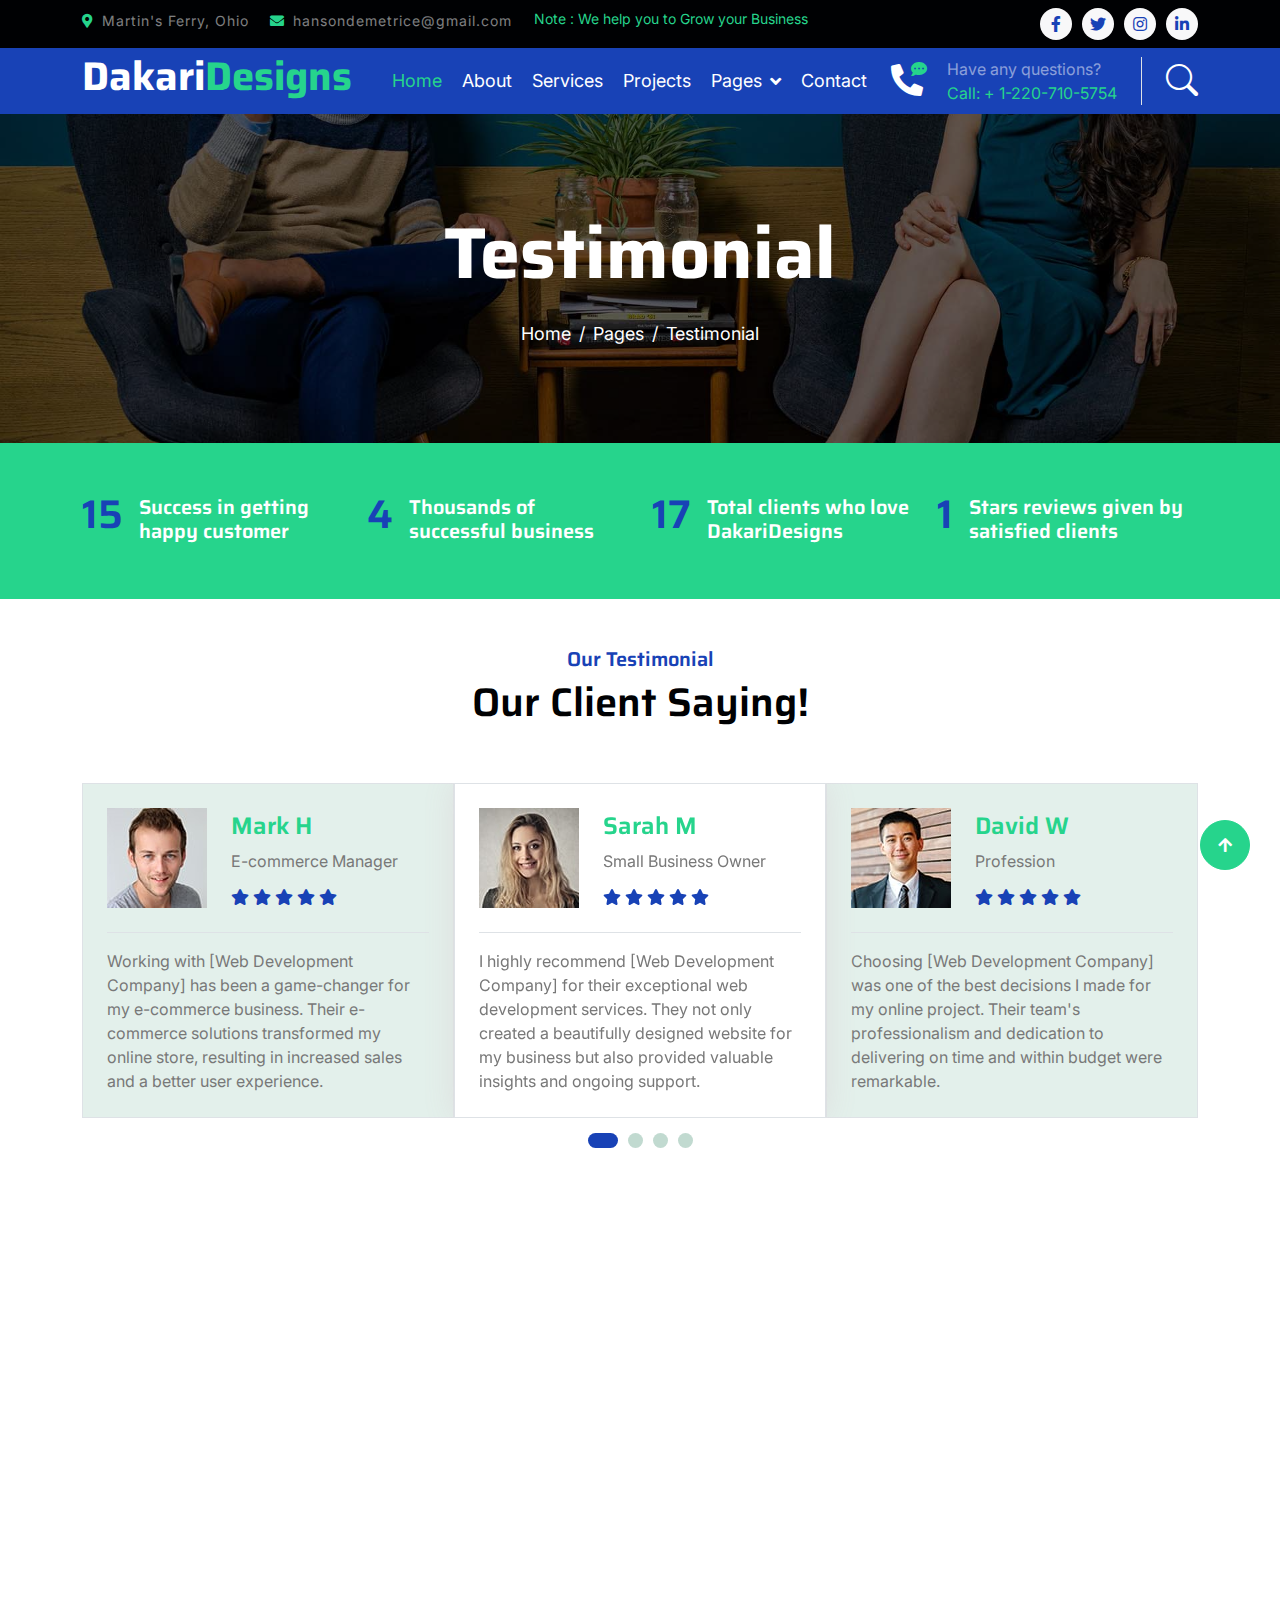
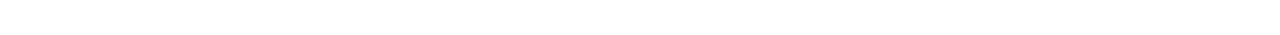
<file: testimonial.html>
<!DOCTYPE html>
<html lang="en">

    <head>
        <meta charset="utf-8">
        <title>DakariDesigns - IT Solutions</title>
        <meta content="width=device-width, initial-scale=1.0" name="viewport">
        <meta content="" name="keywords">
        <meta content="" name="description">

        <!-- Google Web Fonts -->
        <link rel="preconnect" href="https://fonts.googleapis.com">
        <link rel="preconnect" href="https://fonts.gstatic.com" crossorigin>
        <link href="https://fonts.googleapis.com/css2?family=Inter:wght@400;500;600&family=Saira:wght@500;600;700&display=swap" rel="stylesheet"> 

        <!-- Icon Font Stylesheet -->
        <link href="https://cdnjs.cloudflare.com/ajax/libs/font-awesome/5.10.0/css/all.min.css" rel="stylesheet">
        <link href="https://cdn.jsdelivr.net/npm/bootstrap-icons@1.4.1/font/bootstrap-icons.css" rel="stylesheet">

        <!-- Libraries Stylesheet -->
        <link href="lib/animate/animate.min.css" rel="stylesheet">
        <link href="lib/owlcarousel/assets/owl.carousel.min.css" rel="stylesheet">

        <!-- Customized Bootstrap Stylesheet -->
        <link href="css/bootstrap.min.css" rel="stylesheet">

        <!-- Template Stylesheet -->
        <link href="css/style.css" rel="stylesheet">
    </head>

    <body>
        <!-- Spinner Start -->
        <div id="spinner" class="show position-fixed translate-middle w-100 vh-100 top-50 start-50 d-flex align-items-center justify-content-center">
            <div class="spinner-grow text-primary" role="status"></div>
        </div>
        <!-- Spinner End -->

        <!-- Topbar Start -->
        <div class="container-fluid bg-dark py-2 d-none d-md-flex">
            <div class="container">
                <div class="d-flex justify-content-between topbar">
                    <div class="top-info">
                        <small class="me-3 text-white-50"><a href="#"><i class="fas fa-map-marker-alt me-2 text-secondary"></i></a>Martin's Ferry, Ohio</small>
                        <small class="me-3 text-white-50"><a href="#"><i class="fas fa-envelope me-2 text-secondary"></i></a>hansondemetrice@gmail.com</small>
                    </div>
                    <div id="note" class="text-secondary d-none d-xl-flex"><small>Note : We help you to Grow your Business</small></div>
                    <div class="top-link">
                        <a href="" class="bg-light nav-fill btn btn-sm-square rounded-circle"><i class="fab fa-facebook-f text-primary"></i></a>
                        <a href="" class="bg-light nav-fill btn btn-sm-square rounded-circle"><i class="fab fa-twitter text-primary"></i></a>
                        <a href="" class="bg-light nav-fill btn btn-sm-square rounded-circle"><i class="fab fa-instagram text-primary"></i></a>
                        <a href="" class="bg-light nav-fill btn btn-sm-square rounded-circle me-0"><i class="fab fa-linkedin-in text-primary"></i></a>
                    </div>
                </div>
            </div>
        </div>
        <!-- Topbar End -->

        <!-- Navbar Start -->
        <div class="container-fluid bg-primary">
            <div class="container">
                <nav class="navbar navbar-dark navbar-expand-lg py-0">
                    <a href="index.html" class="navbar-brand">
                        <h1 class="text-white fw-bold d-block">Dakari<span class="text-secondary">Designs</span> </h1>
                    </a>
                    <button type="button" class="navbar-toggler me-0" data-bs-toggle="collapse" data-bs-target="#navbarCollapse">
                        <span class="navbar-toggler-icon"></span>
                    </button>
                    <div class="collapse navbar-collapse bg-transparent" id="navbarCollapse">
                        <div class="navbar-nav ms-auto mx-xl-auto p-0">
                            <a href="index.html" class="nav-item nav-link active text-secondary">Home</a>
                            <a href="about.html" class="nav-item nav-link">About</a>
                            <a href="service.html" class="nav-item nav-link">Services</a>
                            <a href="project.html" class="nav-item nav-link">Projects</a>
                            <div class="nav-item dropdown">
                                <a href="#" class="nav-link dropdown-toggle" data-bs-toggle="dropdown">Pages</a>
                                <div class="dropdown-menu rounded">
                                    <a href="team.html" class="dropdown-item">Our Team</a>
                                    <a href="testimonial.html" class="dropdown-item">Testimonial</a>
                                    <!-- <a href="404.html" class="dropdown-item">404 Page</a> -->
                                </div>
                            </div>
                            <a href="contact.html" class="nav-item nav-link">Contact</a>
                        </div>
                    </div>
                    <div class="d-none d-xl-flex flex-shirink-0">
                        <div id="phone-tada" class="d-flex align-items-center justify-content-center me-4">
                            <a href="" class="position-relative animated tada infinite">
                                <i class="fa fa-phone-alt text-white fa-2x"></i>
                                <div class="position-absolute" style="top: -7px; left: 20px;">
                                    <span><i class="fa fa-comment-dots text-secondary"></i></span>
                                </div>
                            </a>
                        </div>
                        <div class="d-flex flex-column pe-4 border-end">
                            <span class="text-white-50">Have any questions?</span>
                            <span class="text-secondary">Call: + 1-220-710-5754</span>
                        </div>
                        <div class="d-flex align-items-center justify-content-center ms-4 ">
                            <a href="#"><i class="bi bi-search text-white fa-2x"></i> </a>
                        </div>
                    </div>
                </nav>
            </div>
        </div>
        <!-- Navbar End -->

        
        <!-- Page Header Start -->
        <div class="container-fluid page-header py-5">
            <div class="container text-center py-5">
                <h1 class="display-2 text-white mb-4 animated slideInDown">Testimonial</h1>
                <nav aria-label="breadcrumb animated slideInDown">
                    <ol class="breadcrumb justify-content-center mb-0">
                        <li class="breadcrumb-item"><a href="#">Home</a></li>
                        <li class="breadcrumb-item"><a href="#">Pages</a></li>
                        <li class="breadcrumb-item" aria-current="page">Testimonial</li>
                    </ol>
                </nav>
            </div>
        </div>
        <!-- Page Header End -->


        <!-- Fact Start -->
        <div class="container-fluid bg-secondary py-5">
            <div class="container">
                <div class="row">
                    <div class="col-lg-3 wow fadeIn" data-wow-delay=".1s">
                        <div class="d-flex counter">
                            <h1 class="me-3 text-primary counter-value">99</h1>
                            <h5 class="text-white mt-1">Success in getting happy customer</h5>
                        </div>
                    </div>
                    <div class="col-lg-3 wow fadeIn" data-wow-delay=".3s">
                        <div class="d-flex counter">
                            <h1 class="me-3 text-primary counter-value">25</h1>
                            <h5 class="text-white mt-1">Thousands of successful business</h5>
                        </div>
                    </div>
                    <div class="col-lg-3 wow fadeIn" data-wow-delay=".5s">
                        <div class="d-flex counter">
                            <h1 class="me-3 text-primary counter-value">120</h1>
                            <h5 class="text-white mt-1">Total clients who love DakariDesigns</h5>
                        </div>
                    </div>
                    <div class="col-lg-3 wow fadeIn" data-wow-delay=".7s">
                        <div class="d-flex counter">
                            <h1 class="me-3 text-primary counter-value">5</h1>
                            <h5 class="text-white mt-1">Stars reviews given by satisfied clients</h5>
                        </div>
                    </div>
                </div>
            </div>
        </div>
        <!-- Fact End -->


        <!-- Testimonial Start -->
        <div class="container-fluid testimonial py-5 mb-5">
            <div class="container">
                <div class="text-center mx-auto pb-5 wow fadeIn" data-wow-delay=".3s" style="max-width: 600px;">
                    <h5 class="text-primary">Our Testimonial</h5>
                    <h1>Our Client Saying!</h1>
                </div>
                <div class="owl-carousel testimonial-carousel wow fadeIn" data-wow-delay=".5s">
                    <div class="testimonial-item border p-4">
                        <div class="d-flex align-items-center">
                            <div class="">
                                <img src="img/testimonial-1.jpg" alt="">
                            </div>
                            <div class="ms-4">
                                <h4 class="text-secondary">Sarah M</h4>
                                <p class="m-0 pb-3">Small Business Owner</p>
                                <div class="d-flex pe-5">
                                    <i class="fas fa-star me-1 text-primary"></i>
                                    <i class="fas fa-star me-1 text-primary"></i>
                                    <i class="fas fa-star me-1 text-primary"></i>
                                    <i class="fas fa-star me-1 text-primary"></i>
                                    <i class="fas fa-star me-1 text-primary"></i>
                                </div>
                            </div>
                        </div>
                        <div class="border-top mt-4 pt-3">
                            <p class="mb-0">I highly recommend [Web Development Company] for their exceptional web development services. They not only created a beautifully designed website for my business but also provided valuable insights and ongoing support.</p>
                        </div>
                    </div>
                    <div class="testimonial-item border p-4">
                        <div class=" d-flex align-items-center">
                            <div class="">
                                <img src="img/testimonial-2.jpg" alt="">
                            </div>
                            <div class="ms-4">
                                <h4 class="text-secondary">David W</h4>
                                <p class="m-0 pb-3">Profession</p>
                                <div class="d-flex pe-5">
                                    <i class="fas fa-star me-1 text-primary"></i>
                                    <i class="fas fa-star me-1 text-primary"></i>
                                    <i class="fas fa-star me-1 text-primary"></i>
                                    <i class="fas fa-star me-1 text-primary"></i>
                                    <i class="fas fa-star me-1 text-primary"></i>
                                </div>
                            </div>
                        </div>
                        <div class="border-top mt-4 pt-3">
                            <p class="mb-0">Choosing [Web Development Company] was one of the best decisions I made for my online project. Their team's professionalism and dedication to delivering on time and within budget were remarkable.</p>
                        </div>
                    </div>
                    <div class="testimonial-item border p-4">
                        <div class=" d-flex align-items-center">
                            <div class="">
                                <img src="img/testimonial-3.jpg" alt="">
                            </div>
                            <div class="ms-4">
                                <h4 class="text-secondary">Lisa S</h4>
                                <p class="m-0 pb-3">Nonprofit Organization Director</p>
                                <div class="d-flex pe-5">
                                    <i class="fas fa-star me-1 text-primary"></i>
                                    <i class="fas fa-star me-1 text-primary"></i>
                                    <i class="fas fa-star me-1 text-primary"></i>
                                    <i class="fas fa-star me-1 text-primary"></i>
                                    <i class="fas fa-star me-1 text-primary"></i>
                                </div>
                            </div>
                        </div>
                        <div class="border-top mt-4 pt-3">
                            <p class="mb-0">I can't thank [Web Development Company] enough for their outstanding work. They took my vision and turned it into a reality.</p><br><br>
                        </div>
                    </div>
                    <div class="testimonial-item border p-4">
                        <div class=" d-flex align-items-center">
                            <div class="">
                                <img src="img/testimonial-4.jpg" alt="">
                            </div>
                            <div class="ms-4">
                                <h4 class="text-secondary">Mark H</h4>
                                <p class="m-0 pb-3">E-commerce Manager</p>
                                <div class="d-flex pe-5">
                                    <i class="fas fa-star me-1 text-primary"></i>
                                    <i class="fas fa-star me-1 text-primary"></i>
                                    <i class="fas fa-star me-1 text-primary"></i>
                                    <i class="fas fa-star me-1 text-primary"></i>
                                    <i class="fas fa-star me-1 text-primary"></i>
                                </div>
                            </div>
                        </div>
                        <div class="border-top mt-4 pt-3">
                            <p class="mb-0">Working with [Web Development Company] has been a game-changer for my e-commerce business. Their e-commerce solutions transformed my online store, resulting in increased sales and a better user experience.</p>
                        </div>
                    </div>
                </div>
            </div>
        </div>

        <!-- Testimonial End -->


        <!-- Footer Start -->
        <div class="container-fluid footer bg-dark wow fadeIn" data-wow-delay=".3s">
            <div class="container pt-5 pb-4">
                <div class="row g-5">
                    <div class="col-lg-3 col-md-6">
                        <a href="index.html">
                            <h1 class="text-white fw-bold d-block">Dakari<span class="text-secondary">Designs</span> </h1>
                        </a>
                        <p class="mt-4 text-light">DakariDesigns Agency is a forward-thinking IT solutions provider known for its innovation and commitment to excellence.</p>
                        <div class="d-flex hightech-link">
                            <a class="btn-light nav-fill btn btn-square rounded-circle me-2"><i class="fab fa-facebook-f text-primary"></i></a>
                            <a class="btn-light nav-fill btn btn-square rounded-circle me-2"><i class="fab fa-twitter text-primary"></i></a>
                            <a class="btn-light nav-fill btn btn-square rounded-circle me-2"><i class="fab fa-instagram text-primary"></i></a>
                            <a class="btn-light nav-fill btn btn-square rounded-circle me-0"><i class="fab fa-linkedin-in text-primary"></i></a>
                        </div>
                    </div>
                    <div class="col-lg-3 col-md-6">
                        <a href="#" class="h3 text-secondary">Short Link</a>
                        <div class="mt-4 d-flex flex-column short-link">
                            <a href="./about.html" class="mb-2 text-white"><i class="fas fa-angle-right text-secondary me-2"></i>About us</a>
                            <a href="./contact.html" class="mb-2 text-white"><i class="fas fa-angle-right text-secondary me-2"></i>Contact us</a>
                            <a href="./service.html" class="mb-2 text-white"><i class="fas fa-angle-right text-secondary me-2"></i>Our Services</a>
                            <a href="./project.html" class="mb-2 text-white"><i class="fas fa-angle-right text-secondary me-2"></i>Our Projects</a>
                            <!-- <a href="" class="mb-2 text-white"><i class="fas fa-angle-right text-secondary me-2"></i>Latest Blog</a> -->
                        </div>
                    </div>
                    <div class="col-lg-3 col-md-6">
                        <a  class="h3 text-secondary">Help Link</a>
                        <div class="mt-4 d-flex flex-column help-link">
                            <a  class="mb-2 text-white"><i class="fas fa-angle-right text-secondary me-2"></i>Terms Of use</a>
                            <a  class="mb-2 text-white"><i class="fas fa-angle-right text-secondary me-2"></i>Privacy Policy</a>
                            <a  class="mb-2 text-white"><i class="fas fa-angle-right text-secondary me-2"></i>Helps</a>
                            <a  class="mb-2 text-white"><i class="fas fa-angle-right text-secondary me-2"></i>FQAs</a>
                            <a href="./contact.html" class="mb-2 text-white"><i class="fas fa-angle-right text-secondary me-2"></i>Contact</a>
                        </div>
                    </div>
                    <div class="col-lg-3 col-md-6">
                        <a class="h3 text-secondary">Contact Us</a>
                        <div class="text-white mt-4 d-flex flex-column contact-link">
                            <a class="pb-3 text-light border-bottom border-primary"><i class="fas fa-map-marker-alt text-secondary me-2"></i> Martin's Ferry, Ohio</a>
                            <a class="py-3 text-light border-bottom border-primary"><i class="fas fa-phone-alt text-secondary me-2"></i> +1-220-710-5754</a>
                            <a class="py-3 text-light border-bottom border-primary"><i class="fas fa-envelope text-secondary me-2"></i> hansondemetrice@gmail.com</a>
                        </div>
                    </div>
                </div>
                <hr class="text-light mt-5 mb-4">
                <!-- <div class="row">
                    <div class="col-md-6 text-center text-md-start">
                        <span class="text-light"><a href="#" class="text-secondary"><i class="fas fa-copyright text-secondary me-2"></i>Your Site Name</a>, All right reserved.</span>
                    </div>
                    <div class="col-md-6 text-center text-md-end">
                        <span class="text-light">Designed By<a href="https://htmlcodex.com" class="text-secondary">HTML Codex</a></span>
                    </div>
                </div> -->
            </div>
        </div>
        <!-- Footer End -->


        <!-- Back to Top -->
        <a href="#" class="btn btn-secondary btn-square rounded-circle back-to-top"><i class="fa fa-arrow-up text-white"></i></a>

        
        <!-- JavaScript Libraries -->
        <script src="https://ajax.googleapis.com/ajax/libs/jquery/3.6.4/jquery.min.js"></script>
        <script src="https://cdn.jsdelivr.net/npm/bootstrap@5.0.0/dist/js/bootstrap.bundle.min.js"></script>
        <script src="lib/wow/wow.min.js"></script>
        <script src="lib/easing/easing.min.js"></script>
        <script src="lib/waypoints/waypoints.min.js"></script>
        <script src="lib/owlcarousel/owl.carousel.min.js"></script>

        <!-- Template Javascript -->
        <script src="js/main.js"></script>
    </body>

</html>
</file>
<file: css/style.css>
/* custom css start */

.font-15px{
    font-size: 15px !important;
}

/* custom css End  */



/*** Spinner Start ***/

#spinner {
    opacity: 0;
    visibility: hidden;
    transition: opacity .8s ease-out, visibility 0s linear .5s;
    z-index: 99999;
 }

 #spinner.show {
     transition: opacity .8s ease-out, visibility 0s linear .0s;
     visibility: visible;
     opacity: 1;
 }

/*** Spinner End ***/


/*** Button Start ***/
.btn {
    font-weight: 600;
    transition: .5s;
}

.btn-square {
    width: 38px;
    height: 38px;
}

.btn-sm-square {
    width: 32px;
    height: 32px;
}

.btn-md-square {
    width: 46px;
    height: 46px;
}

.btn-lg-square {
    width: 58px;
    height: 58px;
}

.btn-square,
.btn-sm-square,
.btn-md-square,
.btn-lg-square {
    padding: 0;
    display: flex;
    align-items: center;
    justify-content: center;
    font-weight: normal;
}

.back-to-top {
    position: fixed;
    width: 50px;
    height: 50px;
    right: 30px;
    bottom: 30px;
    z-index: 99;
}

/*** Button End ***/


/*** Topbar Start ***/

.topbar .top-info {
    letter-spacing: 1px;
}

.topbar .top-link {
    display: flex;
    align-items: center;
    justify-content: center;
}

.topbar .top-link a {
    margin-right: 10px;
}

#note {
    width: 500px;
    overflow: hidden;
}

#note small {
    position: relative;
    display: inline-block;
    animation: mymove 5s infinite;
    animation-timing-function: all;
}

@keyframes mymove {
    from {left: -100%;}
    to {left: 100%;}
}

/*** Topbar End ***/


/*** Navbar Start ***/
.navbar .navbar-nav {
    padding: 15px 0;
}

.navbar .navbar-nav .nav-link {
    padding: 10px;
    color: var(--bs-white);
    font-size: 18px;
    outline: none;
    
}

.navbar .navbar-nav .nav-link:hover,
.navbar .navbar-nav .nav-link.active {
    color: var(--bs-secondary) !important;
}

.navbar .dropdown-toggle::after {
    border: none;
    content: "\f107";
    font-family: "font awesome 5 free";
    font-weight: 900;
    vertical-align: middle;
    margin-left: 8px;
}

@media (min-width: 992px) {
    .navbar .nav-item .dropdown-menu {
        display: block;
        visibility: hidden;
        top: 100%;
        transform: rotateX(-75deg);
        transform-origin: 0% 0%;
        transition: .5s;
        opacity: 0;
    }
}

.navbar .nav-item:hover .dropdown-menu {
    transform: rotateX(0deg);
    visibility: visible;
    transition: .5s;
    opacity: 1;
}

/*** Navbar End ***/


/*** Carousel Start ***/

.carousel-item {
    position: relative;
}

.carousel-item::after {
    content: "";
    width: 100%;
    height: 100%;
    position: absolute;
    top: 0;
    left: 0;
    background: rgba(0, 0, 0, .6);
}

.carousel-caption {
    height: 100%;
    display: flex;
    align-items: center;
    justify-content: center;
    z-index: 1;
}

.carousel-item p {
    max-width: 700px;
    margin: 0 auto 35px auto;
}

.carousel-control-prev {
    width: 90px;
    height: 60px;
    position: absolute;
    top: 50%;
    left: 0;
    background: var(--bs-primary);
    border-radius: 0 50px 50px 0;
    opacity: 1;
}

.carousel-control-prev:hover {
    background: var(--bs-secondary);
    transition: .8s;
}

@media only screen and (max-width: 600px) {
    .carousel-control-prev {
        display: none !important;
    }
    .carousel-control-next {
        display: none !important;
    }
}

.carousel-control-next {
    width: 90px;
    height: 60px;
    position: absolute;
    top: 50%;
    right: 0;
    background: var(--bs-primary);
    border-radius: 50px 0 0 50px;
    opacity: 1;
}

.carousel-control-next:hover {
    background: var(--bs-secondary);
    transition: .8s;
}

.carousel-caption .carousel-content a button.carousel-content-btn1 {
    background: var(--bs-secondary);
    color: var(--bs-dark);
    opacity: 1;
    border: 0;
    border-radius: 20px;
}

.carousel-caption .carousel-content a button.carousel-content-btn1:hover {
    background: var(--bs-primary);
    color: #ffffff;
    border: 0;
    opacity: 1;
    transition: 1s;
    border-radius: 20px;
}

.carousel-caption .carousel-content a button.carousel-content-btn2 {
    background: var(--bs-primary);
    color: var(--bs-white);
    opacity: 1;
    border: 0;
    border-radius: 20px;
}

.carousel-caption .carousel-content a button.carousel-content-btn2:hover {
    background: var(--bs-secondary);
    color: var(--bs-dark);
    border: 0;
    opacity: 1;
    transition: 1s;
    border-radius: 20px;
}

#carouselId .carousel-indicators li {
    width: 30px;
    height: 10px;
    background: var(--bs-primary);
    margin: 10px;
    border-radius: 30px;
    opacity: 1;
}

#carouselId .carousel-indicators li:hover {
    background: var(--bs-secondary);
    opacity: 1;
}

@media (max-width: 992px) {
    .carousel-item {
        min-height: 500px;
    }
    
    .carousel-item img {
        min-height: 500px;
        object-fit: cover;
    }

    .carousel-item h1 {
        font-size: 40px !important;
    }

    .carousel-item p {
        font-size: 16px !important;
    }
}

@media (max-width: 768px) {
    .carousel-item {
        min-height: 400px;
    }
    
    .carousel-item img {
        min-height: 400px;
        object-fit: cover;
    }

    .carousel-item h1 {
        font-size: 28px !important;
    }

    .carousel-item p {
        font-size: 14px !important;
    }
}

.page-header {
    background: linear-gradient(rgba(0, 0, 0, .6), rgba(0, 0, 0, .6)), url(../img/carousel-1.jpg) center center no-repeat;
    background-size: cover;
}

.page-header .breadcrumb-item+.breadcrumb-item::before {
    color: var(--bs-white);
}

.page-header .breadcrumb-item,
.page-header .breadcrumb-item a {
    font-size: 18px;
    color: var(--bs-white);
}

/*** Carousel End ***/


/*** Services Start ***/

.services .services-item {
    box-shadow: 0 0 60px rgba(0, 0, 0, .2);
    width: 100%;
    height: 100%;
    border-radius: 10px;
    padding: 10px 0;
    position: relative;
}


.services-content::after {
    position: absolute;
    content: "";
    width: 100%;
    height: 0;
    top: 0;
    left: 0;
    border-radius: 10px 10px 0 0;
    background: rgba(3, 43, 243, 0.8);
    transition: .5s;
}

.services-content::after {
    top: 0;
    bottom: auto;
    border-radius: 10px 10px 10px 10px;
}

.services-item:hover .services-content::after {
    height: 100%;
    opacity: 1;
    transition: .5s;
}

.services-item:hover .services-content-icon {
    position: relative;
    z-index: 2;
}

.services-item .services-content-icon i,
.services-item .services-content-icon p {
    transition: .5s;
}

.services-item:hover .services-content-icon i {
    color: var(--bs-secondary) !important;
}

.services-item:hover .services-content-icon p {
    color: var(--bs-white);
}

/*** Services End ***/


/*** Project Start ***/

.project-img {
    position: relative;
    padding: 15px;
}

.project-img::before {
    content: "";
    position: absolute;
    width: 150px;
    height: 150px;
    top: 0;
    left: 0;
    background: var(--bs-secondary);
    border-radius: 10px;
    opacity: 1;
    z-index: -1;
    transition: .5s;
}

.project-img::after {
    content: "";
    width: 150px;
    height: 150px;
    position: absolute;
    right: 0;
    bottom: 0;
    background: var(--bs-primary);
    border-radius: 10px;
    opacity: 1;
    z-index: -1;
    transition: .5s;
}

.project-content {
    position: absolute;
    width: 100%;
    height: 100%;
    top: 0;
    left: 0;
    display: flex;
    align-items: center;
    justify-content: center;
    opacity: 0;
}

.project-content a {
    display: inline-block;
    padding: 20px 25px;
    background: var(--bs-primary);
    border-radius: 10px;
}

.project-item:hover .project-content {
    opacity: 1;
    transition: .5s;
}

.project-item:hover .project-img::before,
.project-item:hover .project-img::after {
    opacity: 0;
}

/*** Project End ***/


/*** Blog Start ***/
.blog-item .blog-btn {
    z-index: 2;
}

.blog-btn .blog-btn-icon {
    height: 50px;
    position: relative;
    overflow: hidden;
}

.blog-btn-icon .blog-icon-2 {
    display: flex;
    position: absolute;
    top: 6px;
    left: -140px;
    
}

.blog-btn-icon:hover .blog-icon-2 {
    transition: 1s;
    left: 5px;
    top: 6px;
    padding-bottom: 5px;
}
.blog-icon-1 {
    position: relative;
    top: -4px;
}
.blog-btn-icon:hover .blog-icon-1 {
    top: 0;
    right: -140px;
    transition: 1s;
}

/*** Blog End ***/


/*** Team Start ***/

.team-item {
    border-top: 30px solid var(--bs-secondary) !important;
    background: rgba(239, 239, 241, 0.8);
}

.team-content::before {
    height: 200px;
    display: block;
    content: "";
    position: relative;
    top: -101px;
    background: var(--bs-secondary);
    clip-path: polygon(50% 50%, 100% 50%, 50% 100%, 0% 50%);
    padding: 60px;
    opacity: 1;
}

.team-img-icon {
    position: relative;
    margin-top: -200px;
    padding: 30px;
    padding-bottom: 0;
}

.team-img {
    border: 15px solid var(--bs-white);
}

.team-img img {
    border: 10px solid var(--bs-secondary);
    transition: .5s;
}

.team-item:hover h4 {
    color: var(--bs-primary);
    transition: .5s;
}

.team-item:hover .team-img img {
    transform: scale(1.05);
    border: 10px solid var(--bs-secondary);
}

.team-carousel .owl-stage {
    position: relative;
    width: 100%;
    height: 100%;
}

.team-carousel .owl-nav {
    position: absolute;
    top: -100px;
    right: 50px;
    display: flex;
}

.team-carousel .owl-nav .owl-prev,
.team-carousel .owl-nav .owl-next {
    width: 56px;
    height: 56px;
    border-radius: 56px;
    margin-left: 15px;
    background: var(--bs-secondary);
    color: var(--bs-white);
    display: flex;
    align-items: center;
    justify-content: center;
    transition: .5s;
}

.team-carousel .owl-nav .owl-prev:hover,
.team-carousel .owl-nav .owl-next:hover {
    background: var(--bs-primary);
    color: var(--bs-white);
}

@media (max-width: 992px) {
    .team-carousel {
        margin-top: 3rem;
    }

    .team-carousel .owl-nav {
        top: -85px;
        left: 50%;
        right: auto;
        transform: translateX(-50%);
        margin-left: -15px;
    }
}

/*** Team End ***/


/*** Testimonial Start ***/

.testimonial-item {
    background: #e3f0eb;

}

.testimonial-carousel .owl-dots {
    margin-top: 15px;
    display: flex;
    align-items: flex-end;
    justify-content: center;
}

.testimonial-carousel .owl-dot {
    position: relative;
    display: inline-block;
    margin: 0 5px;
    width: 15px;
    height: 15px;
    background: #c1dad0;
    border-radius: 15px;
    transition: .5s;
}

.testimonial-carousel .owl-dot.active {
    width: 30px;
    background: var(--bs-primary);
}

.testimonial-carousel .owl-item.center {
    position: relative;
    z-index: 1;
}

.testimonial-carousel .owl-item .testimonial-item {
    transition: .5s;
}

.testimonial-carousel .owl-item.center .testimonial-item {
    background: #FFFFFF !important;
    box-shadow: 0 0 30px #DDDDDD;
}

/*** Testimonial End ***/


/*** Contact Start ***/
.contact-detail::before {
    position: absolute;
    content: "";
    height: 50%;
    width: 100%;
    top: 0;
    left: 0;
    background: linear-gradient(rgb(210, 243, 235, 1), rgba(230, 250, 245, .3)), url(../img/background.jpg) center center no-repeat;
    background-size: cover;
    border-radius: 10px;
    z-index: -1;
}

.contact-map {
    background: #26d48c;
}

.contact-form {
    background: #26d48c;
}

/*** Contact End ***/


/*** Footer Start ***/

.footer .short-link a,
.footer .help-link a,
.footer .contact-link a {
    transition: .5s;
}

.footer .short-link a:hover,
.footer .help-link a:hover,
.footer .contact-link a:hover {
    letter-spacing: 1px;
}

.footer .hightech-link a:hover {
    background: var(--bs-secondary);
    border: 0;
}

/*** Footer End ***/
</file>
